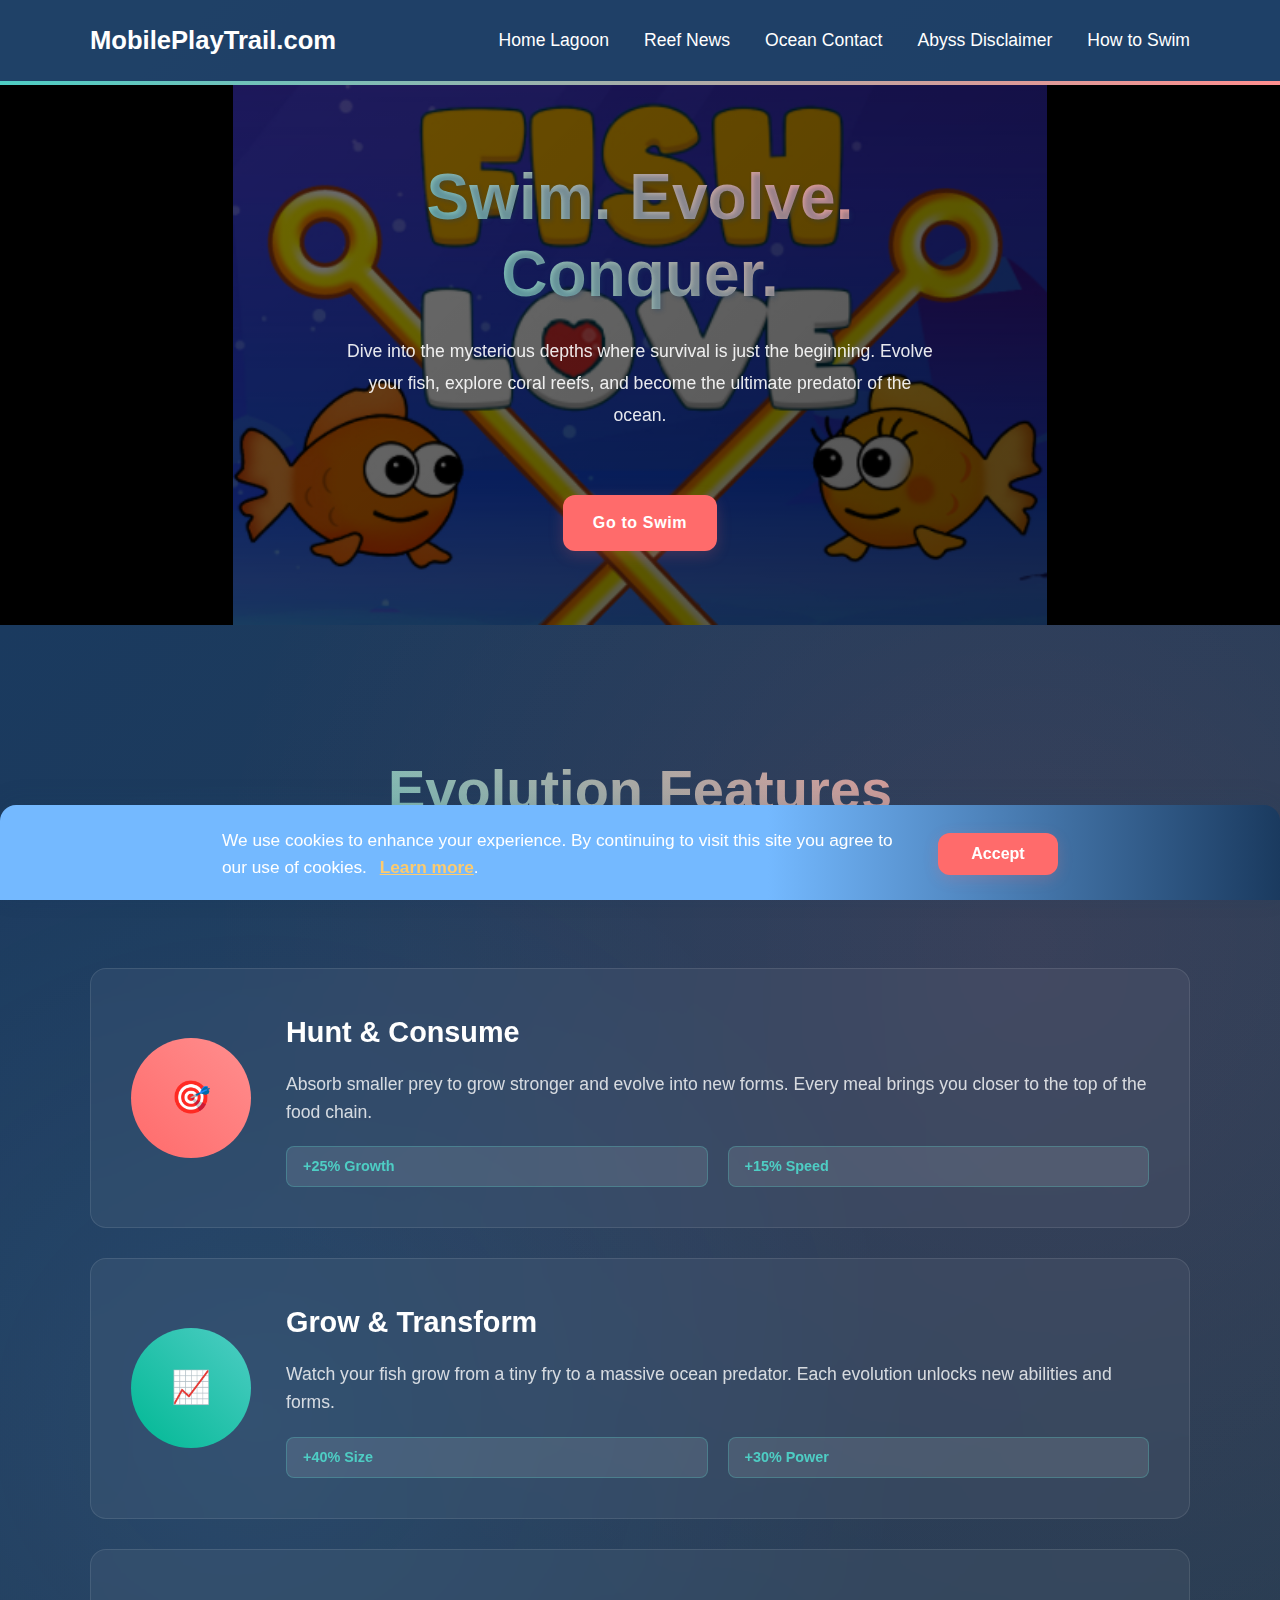
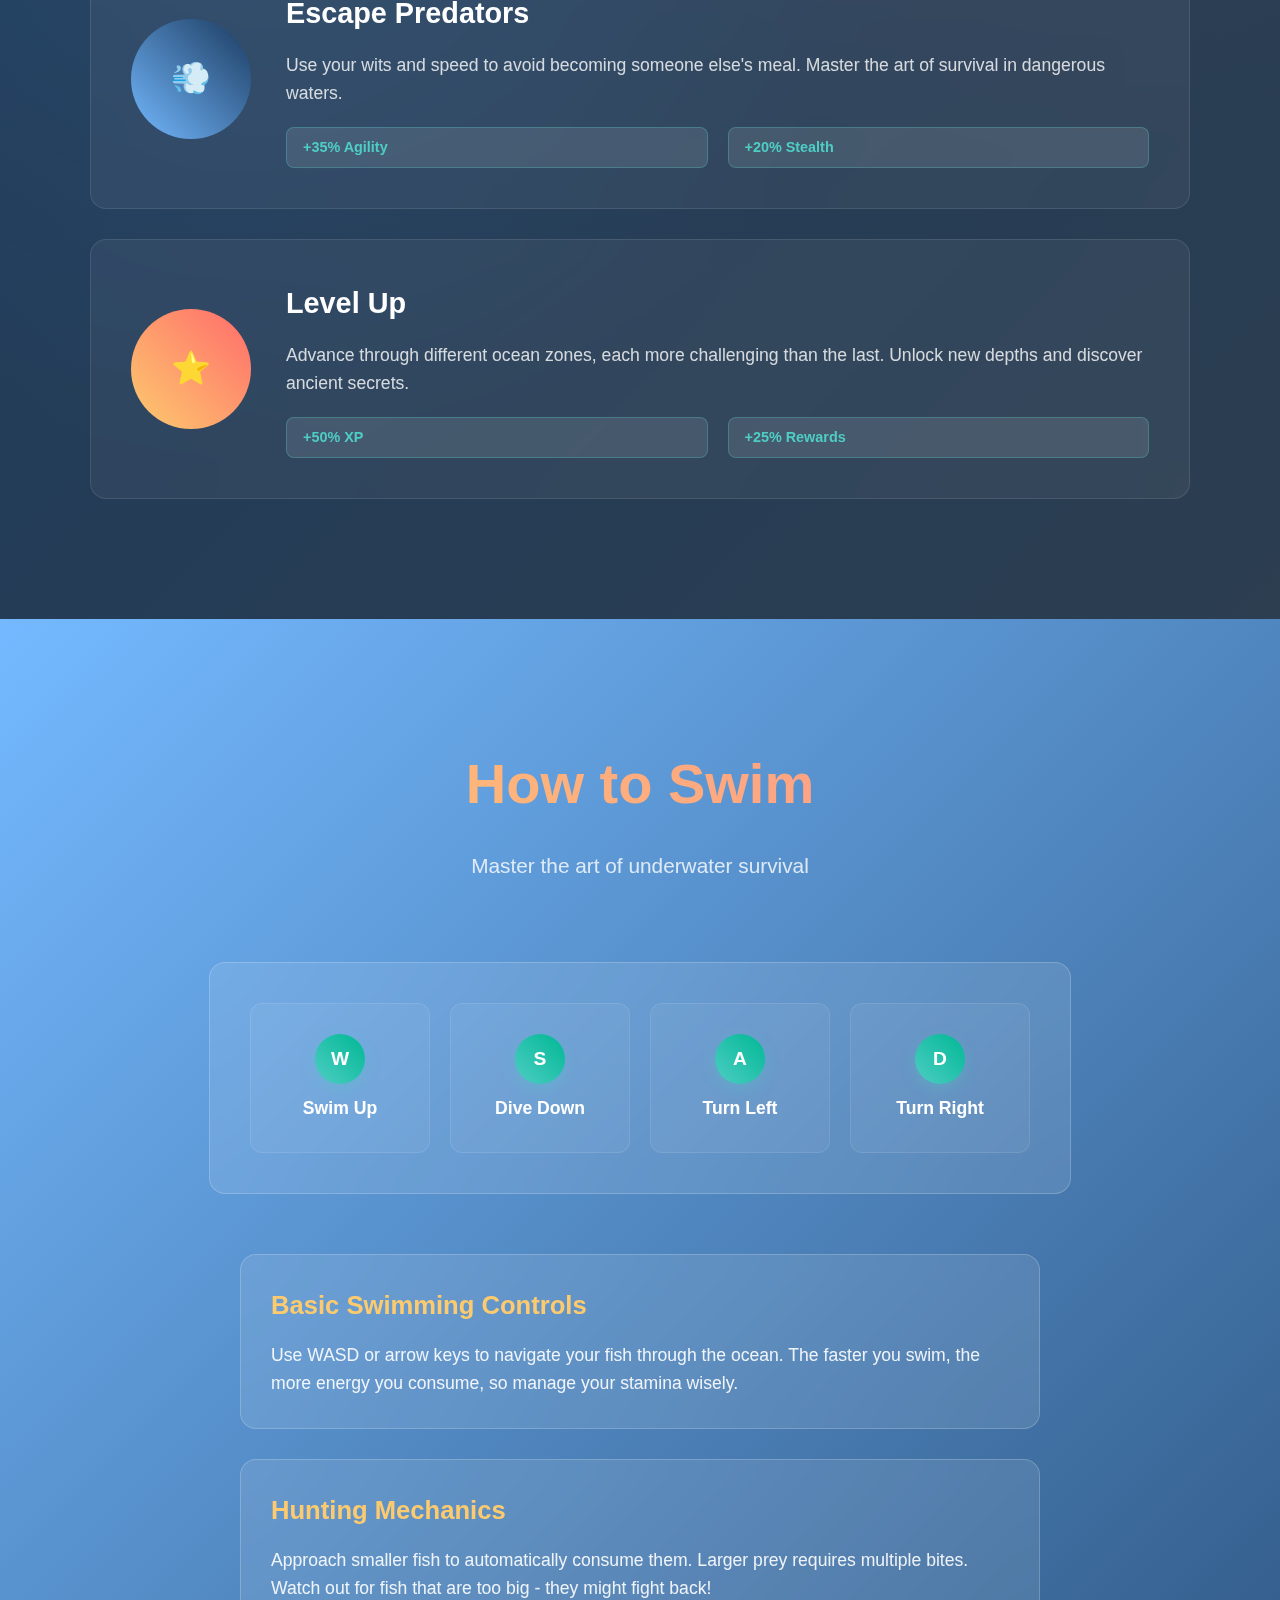
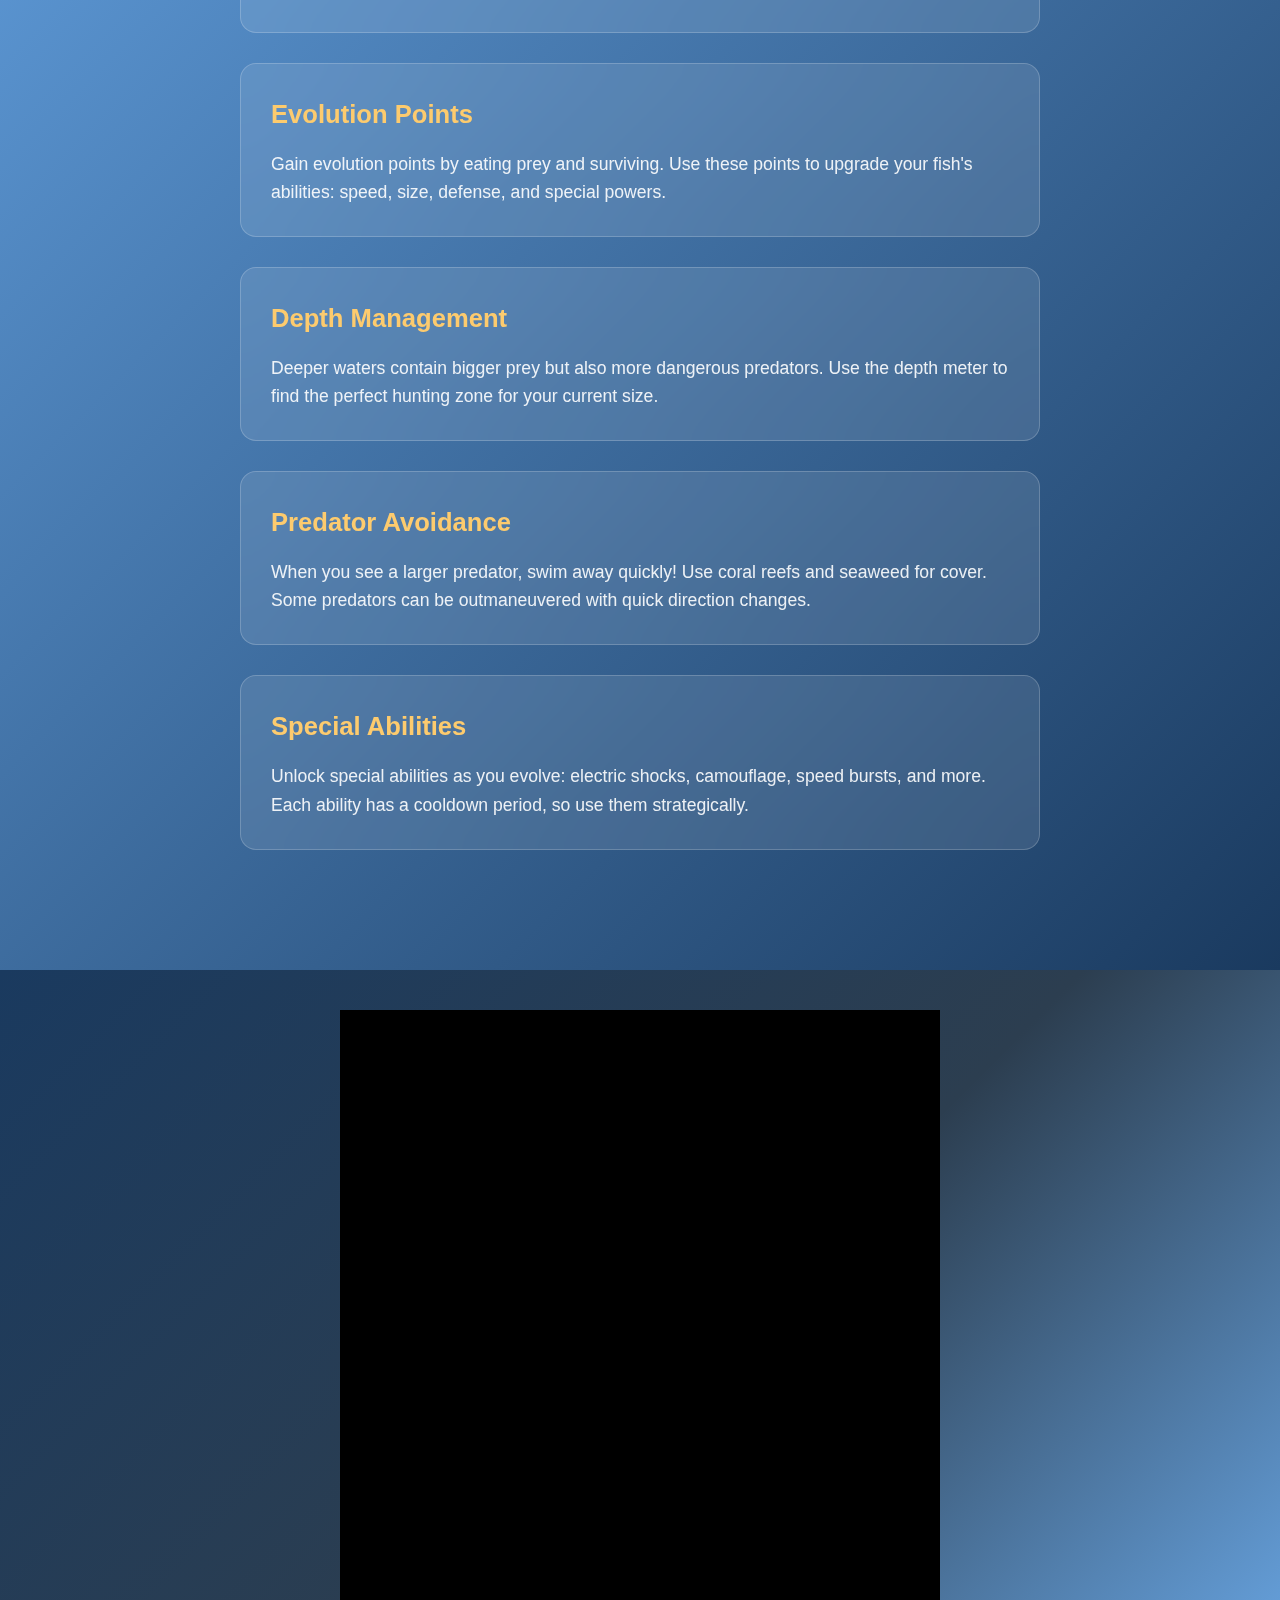
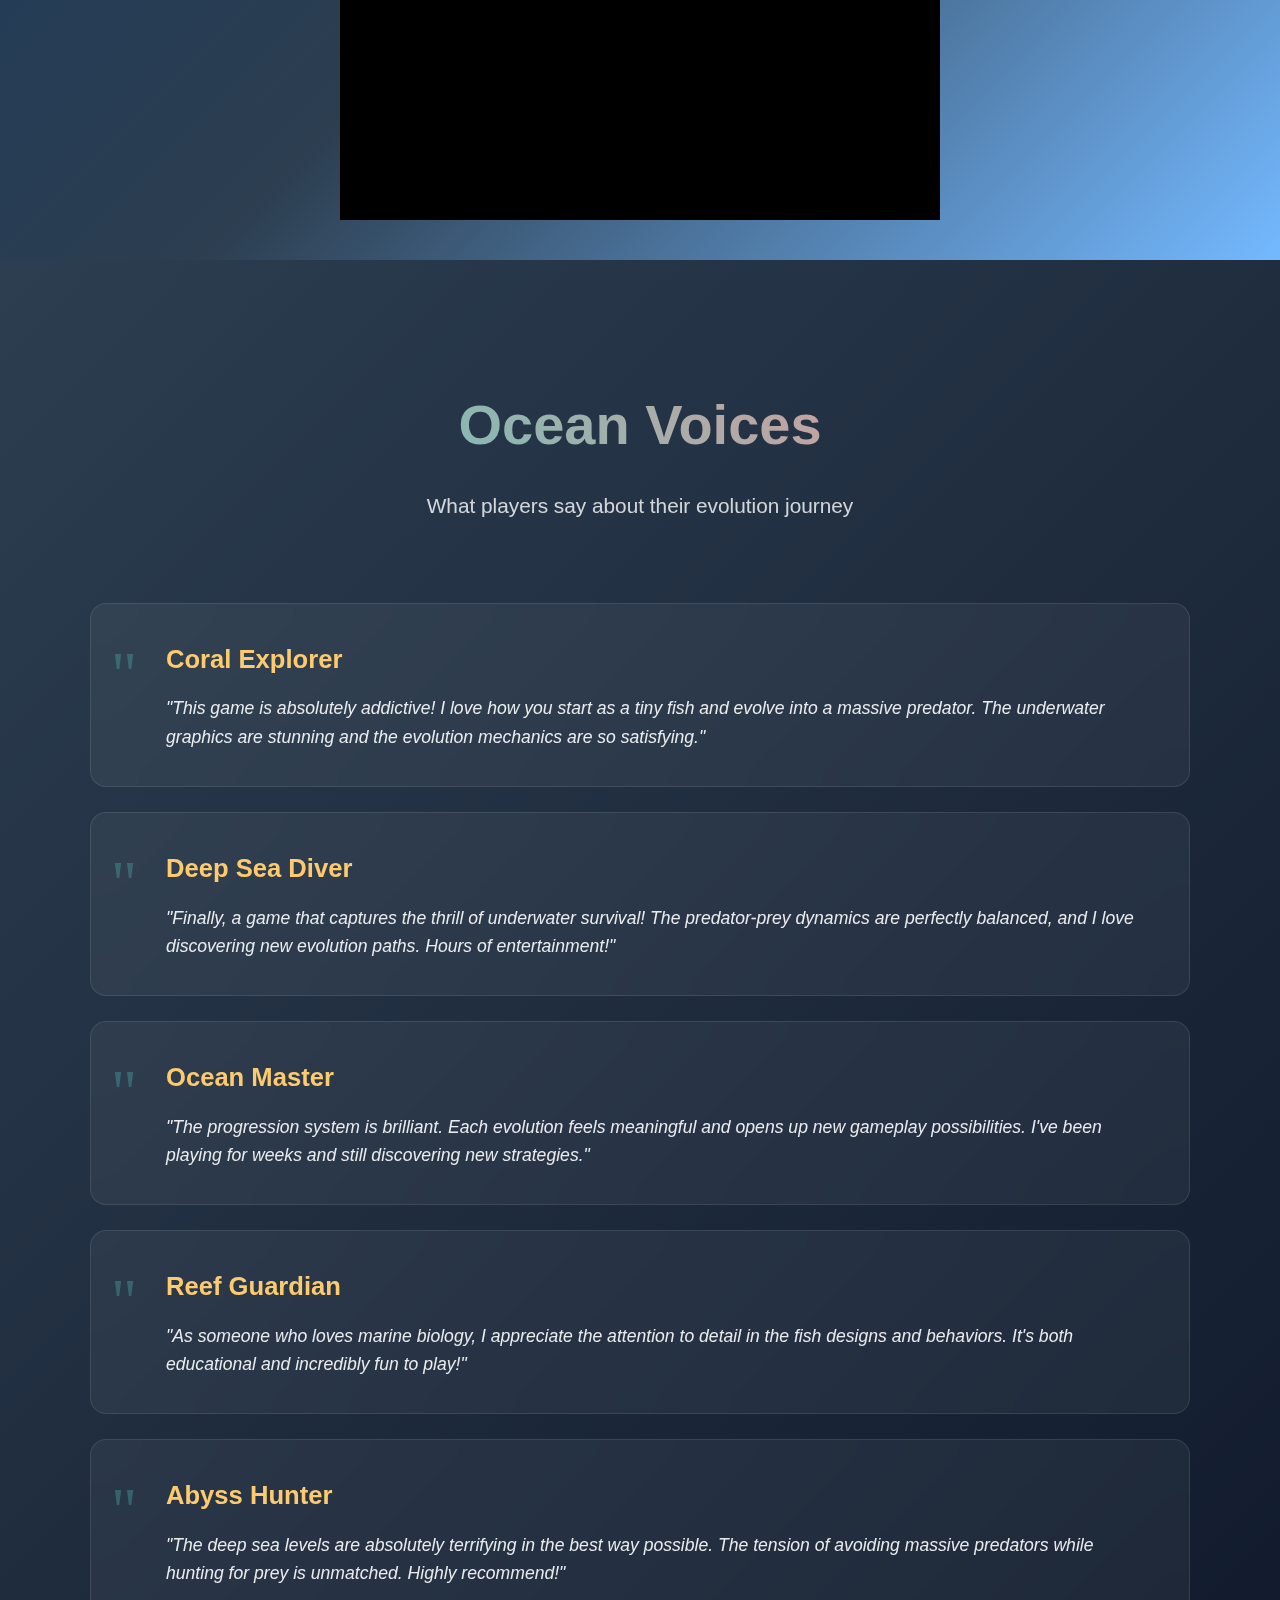
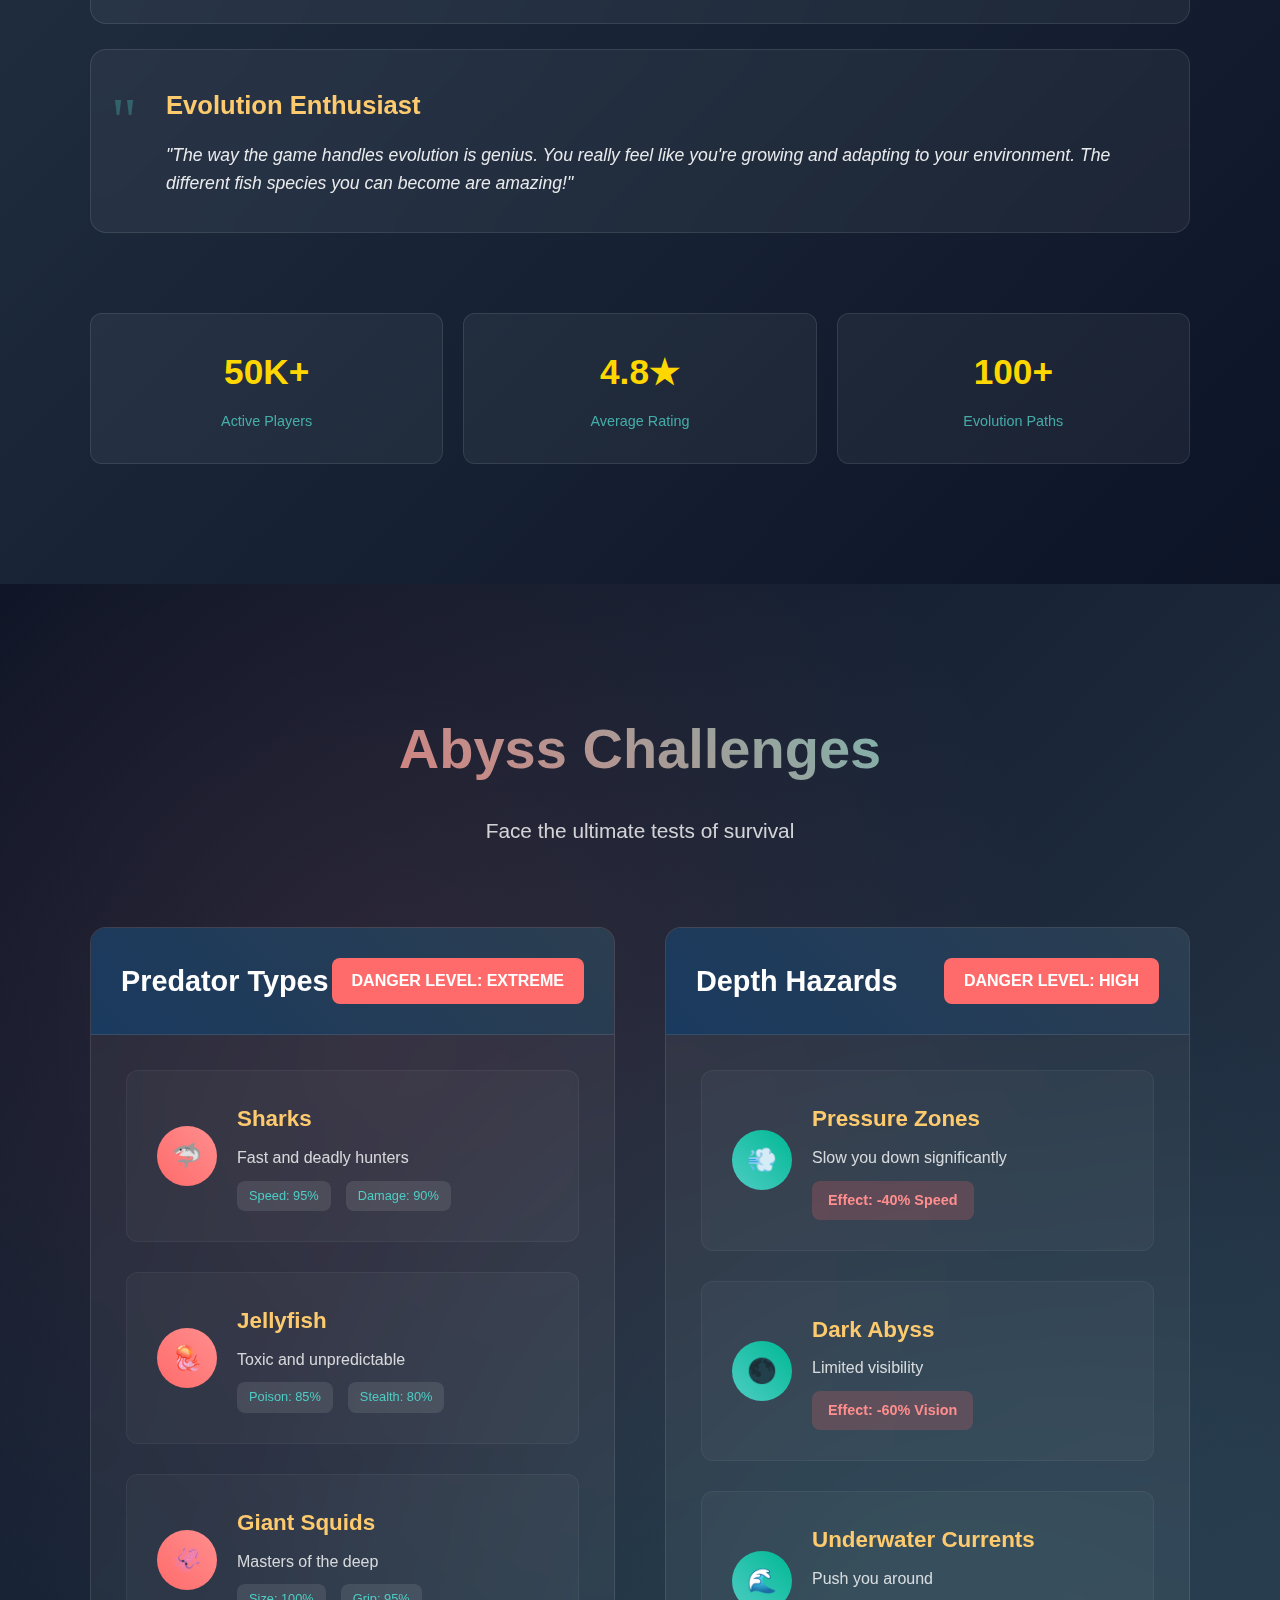
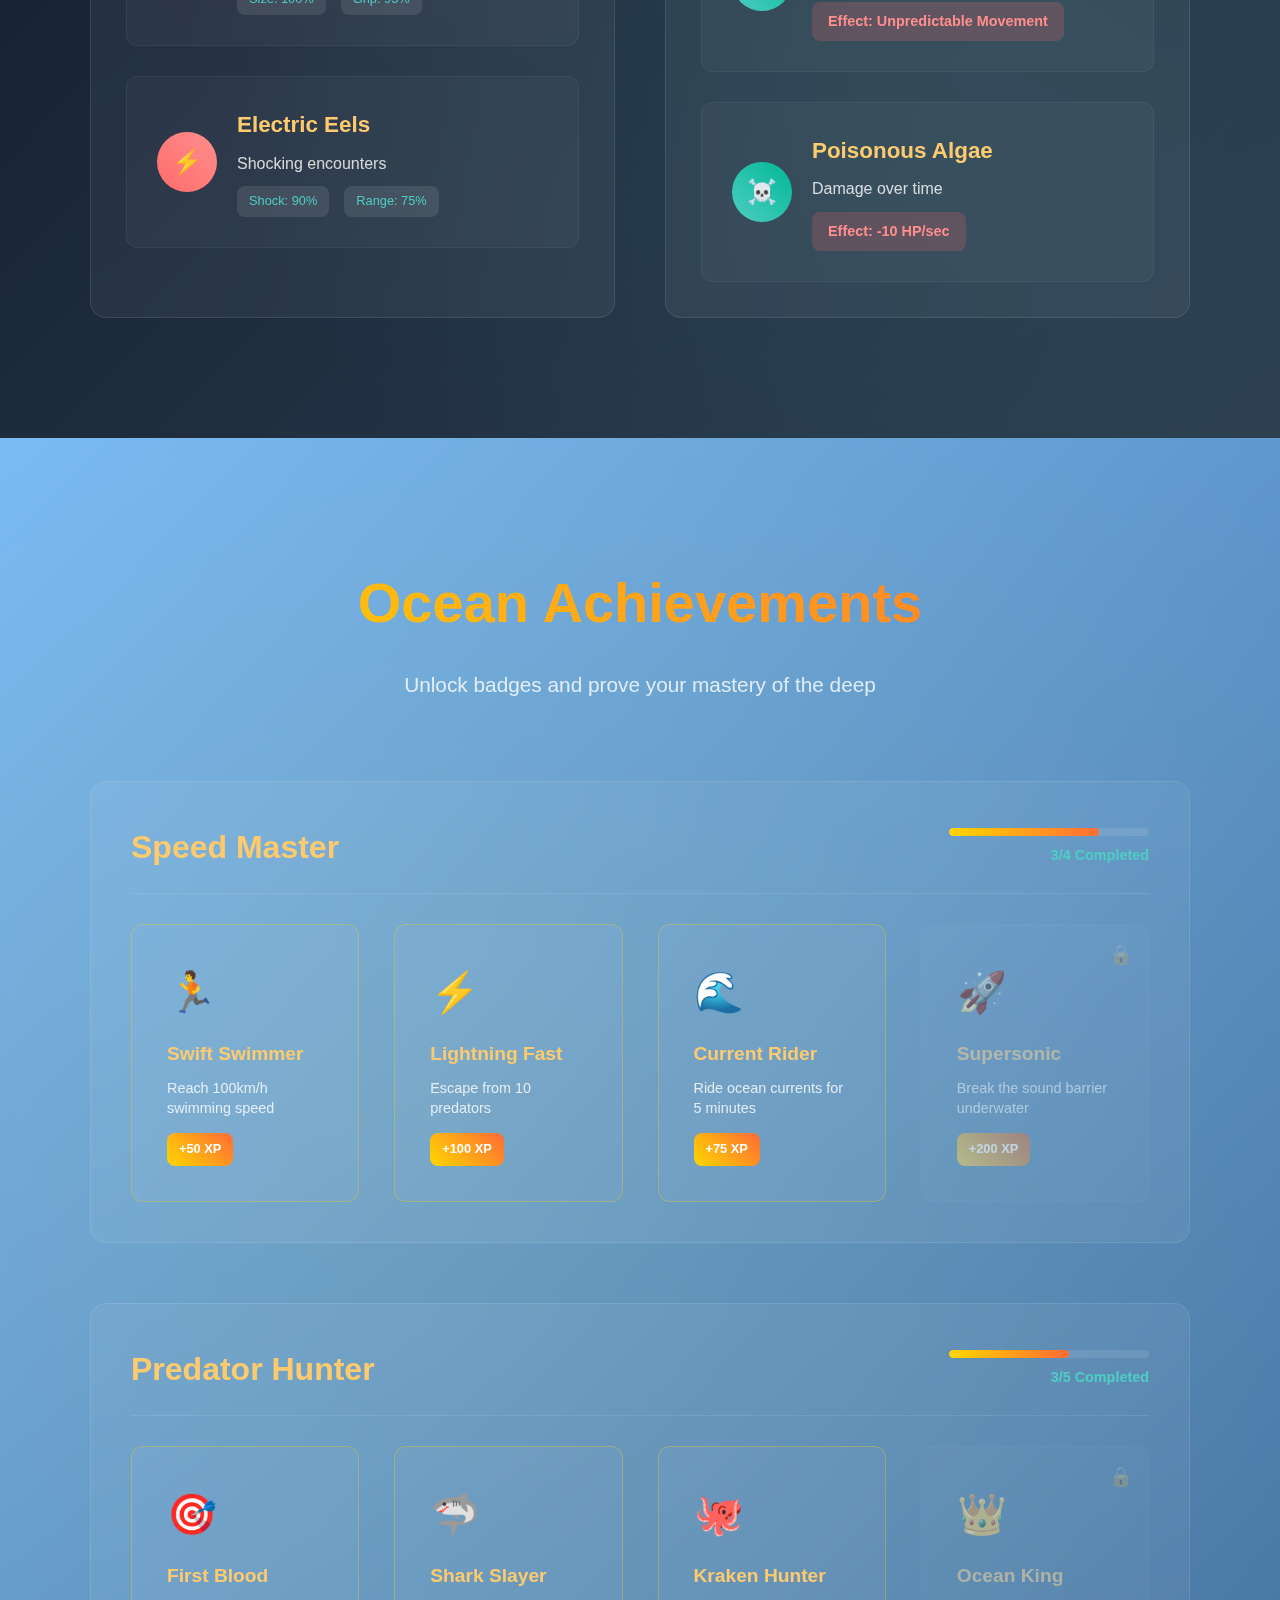
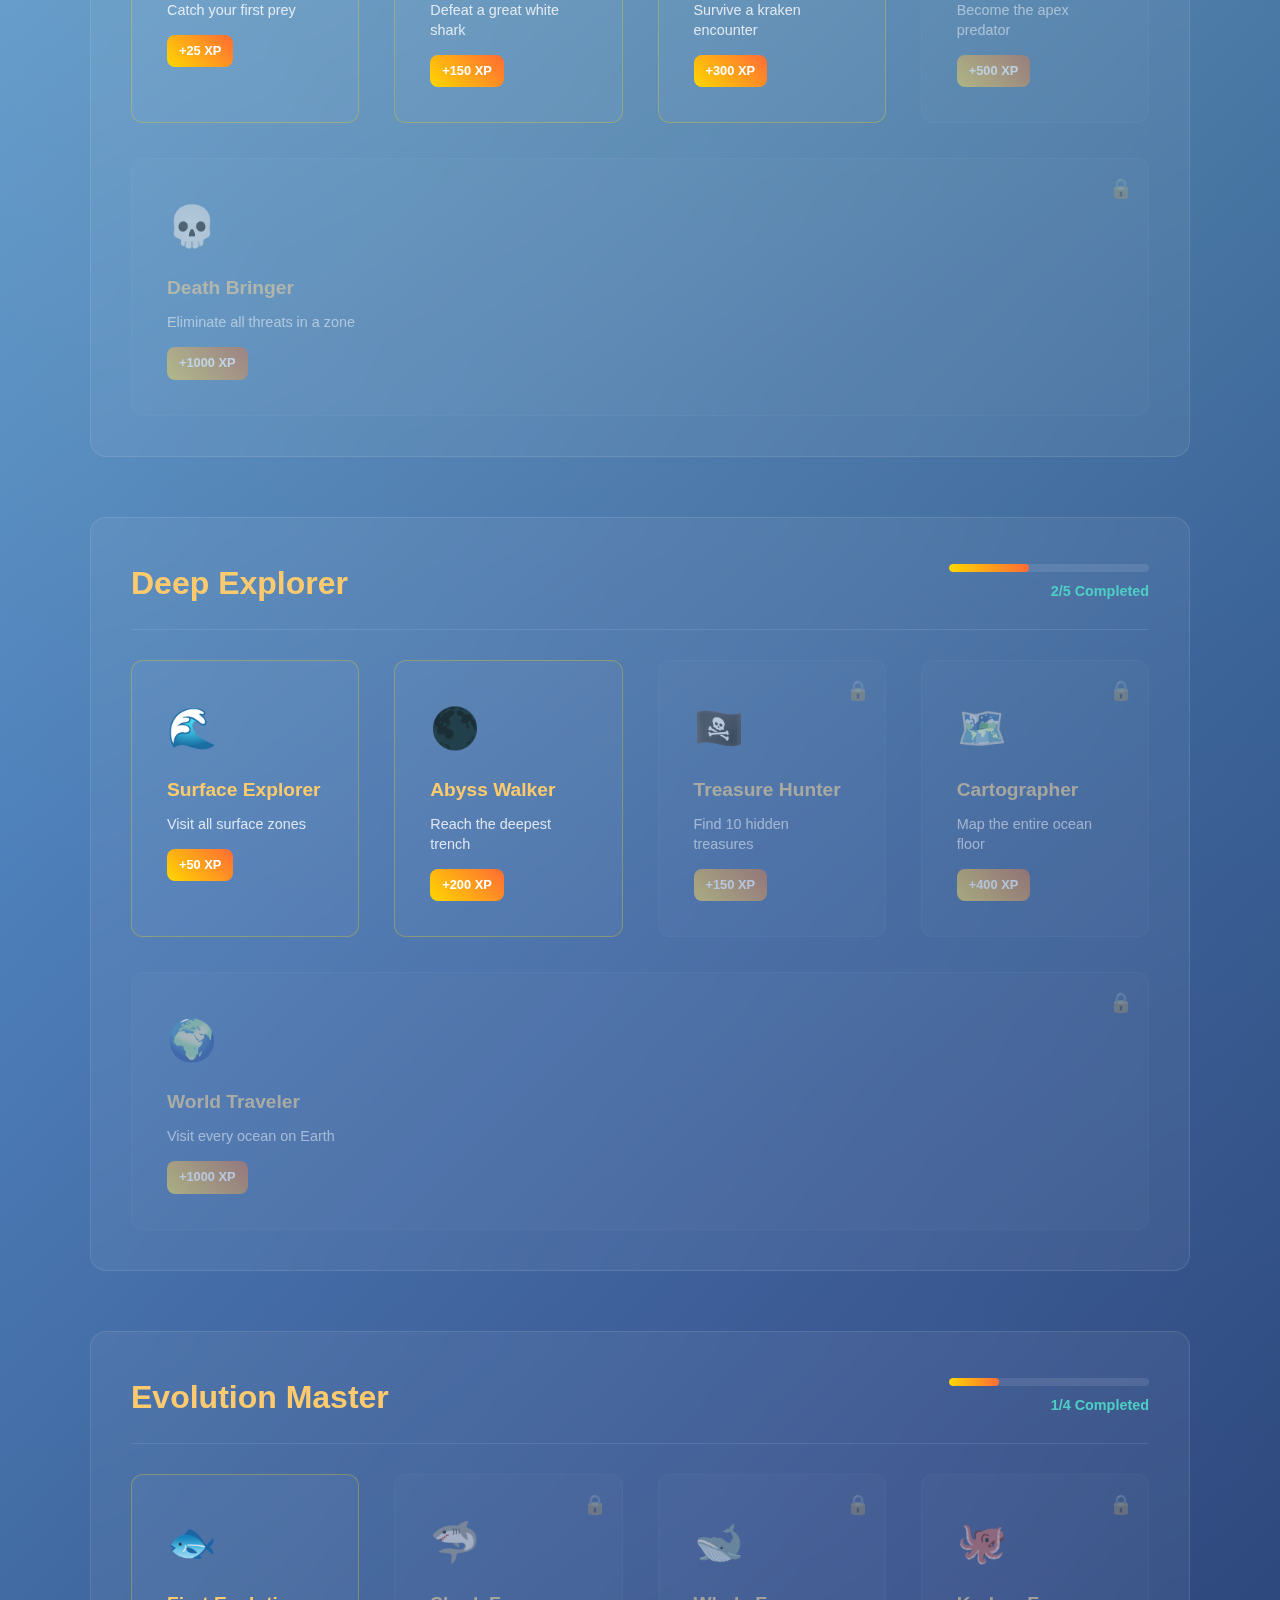
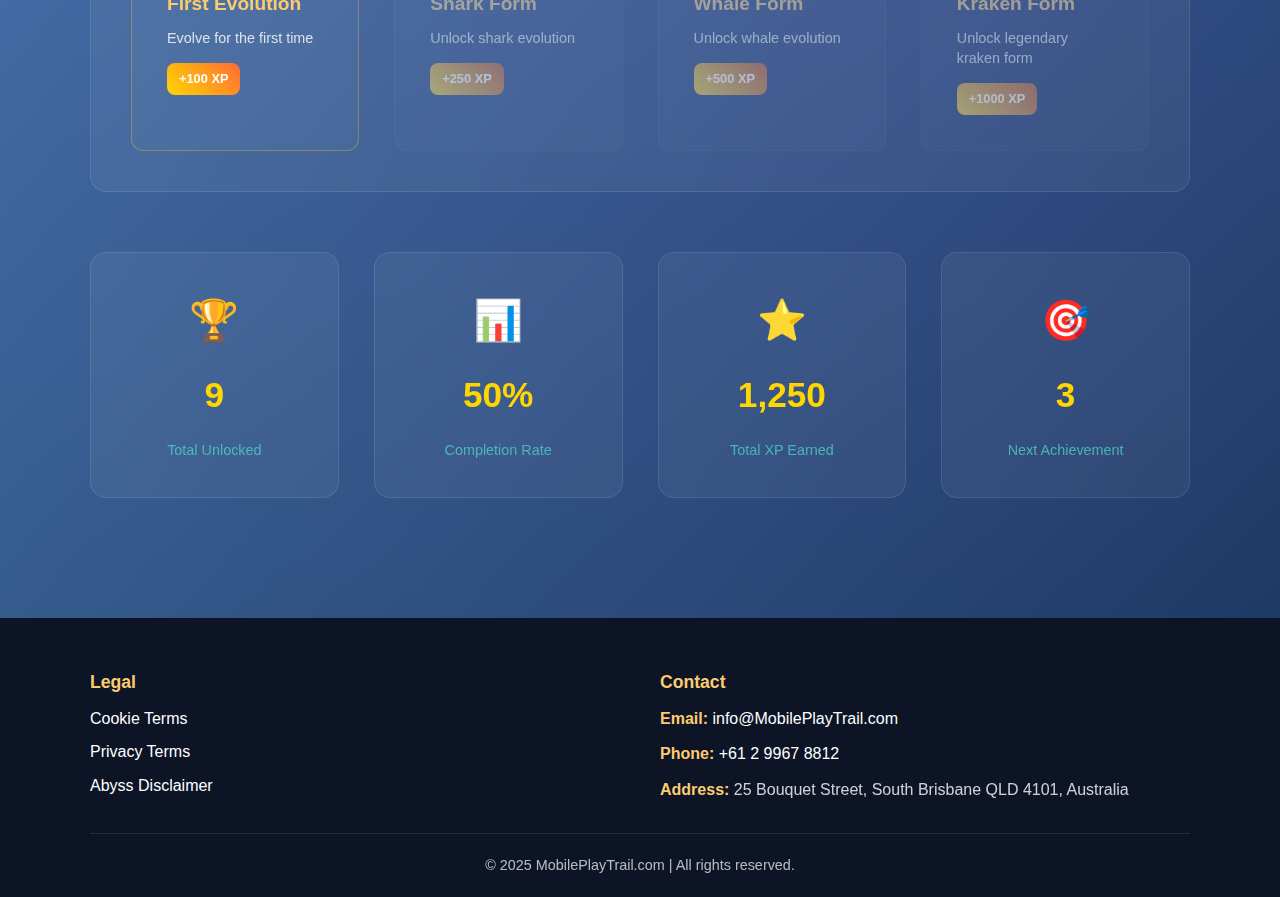
<file: index.html>
<!DOCTYPE html>
<html lang="en">
  <head>
    <meta charset="UTF-8" />
    <meta name="viewport" content="width=device-width, initial-scale=1.0" />
    <link rel="icon" type="image/png" href="img/favicon.ico" />
    <meta
      name="description"
      content="Dive into the world of MobilePlayTrail.com – play, evolve, and conquer the ocean!"
    />
    <title>MobilePlayTrail.com - Swim. Evolve. Conquer.</title>
    <link rel="stylesheet" href="css/ocean-styles.css" />
  </head>
  <body>
    <div id="ocean-header-placeholder"></div>

    <main class="ocean-depths">
      <!-- Hero Section -->
      <section class="coral-hero">
        <img class="hero-bg-img" src="img/hero-bg.jpg" alt="Hero background" />
        <div class="abyss-container hero-center">
          <div class="swimming-content">
            <h1 class="ocean-title">Swim. Evolve. Conquer.</h1>
            <p class="deep-description">
              Dive into the mysterious depths where survival is just the
              beginning. Evolve your fish, explore coral reefs, and become the
              ultimate predator of the ocean.
            </p>
            <a
              href="#game-demo-section"
              class="coral-button primary-swim hero-swim-btn"
              >Go to Swim</a
            >
          </div>
        </div>
      </section>

      <!-- Evolution Features - New Design -->
      <section class="evolution-showcase">
        <div class="abyss-container">
          <div class="evolution-header">
            <h2 class="evolution-title">Evolution Features</h2>
            <p class="evolution-subtitle">
              Discover the path to becoming the ultimate ocean predator
            </p>
          </div>
          <div class="evolution-cards">
            <div class="evolution-card hunt-card">
              <div class="card-visual">
                <div class="hunt-animation"></div>
              </div>
              <div class="card-content">
                <h3>Hunt & Consume</h3>
                <p>
                  Absorb smaller prey to grow stronger and evolve into new
                  forms. Every meal brings you closer to the top of the food
                  chain.
                </p>
                <div class="feature-stats">
                  <span class="stat">+25% Growth</span>
                  <span class="stat">+15% Speed</span>
                </div>
              </div>
            </div>

            <div class="evolution-card grow-card">
              <div class="card-visual">
                <div class="grow-animation"></div>
              </div>
              <div class="card-content">
                <h3>Grow & Transform</h3>
                <p>
                  Watch your fish grow from a tiny fry to a massive ocean
                  predator. Each evolution unlocks new abilities and forms.
                </p>
                <div class="feature-stats">
                  <span class="stat">+40% Size</span>
                  <span class="stat">+30% Power</span>
                </div>
              </div>
            </div>

            <div class="evolution-card escape-card">
              <div class="card-visual">
                <div class="escape-animation"></div>
              </div>
              <div class="card-content">
                <h3>Escape Predators</h3>
                <p>
                  Use your wits and speed to avoid becoming someone else's meal.
                  Master the art of survival in dangerous waters.
                </p>
                <div class="feature-stats">
                  <span class="stat">+35% Agility</span>
                  <span class="stat">+20% Stealth</span>
                </div>
              </div>
            </div>

            <div class="evolution-card level-card">
              <div class="card-visual">
                <div class="level-animation"></div>
              </div>
              <div class="card-content">
                <h3>Level Up</h3>
                <p>
                  Advance through different ocean zones, each more challenging
                  than the last. Unlock new depths and discover ancient secrets.
                </p>
                <div class="feature-stats">
                  <span class="stat">+50% XP</span>
                  <span class="stat">+25% Rewards</span>
                </div>
              </div>
            </div>
          </div>
        </div>
      </section>

      <!-- How to Swim - New Design -->
      <section class="swimming-academy" id="how-to-swim">
        <div class="abyss-container">
          <div class="academy-header">
            <h2 class="academy-title">How to Swim</h2>
            <p class="academy-subtitle">
              Master the art of underwater survival
            </p>
          </div>
          <div class="academy-content">
            <div class="academy-visual">
              <div class="control-scheme">
                <div class="control-item">
                  <div class="control-icon">W</div>
                  <span>Swim Up</span>
                </div>
                <div class="control-item">
                  <div class="control-icon">S</div>
                  <span>Dive Down</span>
                </div>
                <div class="control-item">
                  <div class="control-icon">A</div>
                  <span>Turn Left</span>
                </div>
                <div class="control-item">
                  <div class="control-icon">D</div>
                  <span>Turn Right</span>
                </div>
              </div>
            </div>
            <div class="academy-instructions" id="swimming-instructions">
              <!-- Content loaded from JSON -->
            </div>
          </div>
        </div>
      </section>

      <!-- Play Now - Game Demo -->
      <section class="game-demo-section" id="game-demo-section">
        <div class="abyss-container">
          <div class="iframe-wrapper">
            <iframe
              src="https://html5.gamemonetize.co/oryrpkv0lc9cp6issjcdu0dwqrldjbn4/"
              width="1080"
              height="1920"
              scrolling="none"
              frameborder="0"
              title="MobilePlayTrail.com Demo"
              allowfullscreen
            >
            </iframe>
          </div>
        </div>
      </section>

      <!-- Ocean Voices - New Design -->
      <section class="ocean-testimonials">
        <div class="abyss-container">
          <div class="testimonials-header">
            <h2 class="testimonials-title">Ocean Voices</h2>
            <p class="testimonials-subtitle">
              What players say about their evolution journey
            </p>
          </div>
          <div class="testimonials-showcase" id="player-testimonials">
            <!-- Content loaded from JSON -->
          </div>
          <div class="testimonials-stats">
            <div class="stat-item">
              <div class="stat-number">50K+</div>
              <div class="stat-label">Active Players</div>
            </div>
            <div class="stat-item">
              <div class="stat-number">4.8★</div>
              <div class="stat-label">Average Rating</div>
            </div>
            <div class="stat-item">
              <div class="stat-number">100+</div>
              <div class="stat-label">Evolution Paths</div>
            </div>
          </div>
        </div>
      </section>

      <!-- Abyss Challenges - New Design -->
      <section class="abyss-arena">
        <div class="abyss-container">
          <div class="arena-header">
            <h2 class="arena-title">Abyss Challenges</h2>
            <p class="arena-subtitle">Face the ultimate tests of survival</p>
          </div>
          <div class="arena-content">
            <div class="challenge-panel predators-panel">
              <div class="panel-header">
                <h3>Predator Types</h3>
                <div class="danger-level">DANGER LEVEL: EXTREME</div>
              </div>
              <div class="predator-showcase">
                <div class="predator-item shark-predator">
                  <div class="predator-icon">🦈</div>
                  <div class="predator-info">
                    <h4>Sharks</h4>
                    <p>Fast and deadly hunters</p>
                    <div class="predator-stats">
                      <span>Speed: 95%</span>
                      <span>Damage: 90%</span>
                    </div>
                  </div>
                </div>
                <div class="predator-item jellyfish-predator">
                  <div class="predator-icon">🪼</div>
                  <div class="predator-info">
                    <h4>Jellyfish</h4>
                    <p>Toxic and unpredictable</p>
                    <div class="predator-stats">
                      <span>Poison: 85%</span>
                      <span>Stealth: 80%</span>
                    </div>
                  </div>
                </div>
                <div class="predator-item squid-predator">
                  <div class="predator-icon">🦑</div>
                  <div class="predator-info">
                    <h4>Giant Squids</h4>
                    <p>Masters of the deep</p>
                    <div class="predator-stats">
                      <span>Size: 100%</span>
                      <span>Grip: 95%</span>
                    </div>
                  </div>
                </div>
                <div class="predator-item eel-predator">
                  <div class="predator-icon">⚡</div>
                  <div class="predator-info">
                    <h4>Electric Eels</h4>
                    <p>Shocking encounters</p>
                    <div class="predator-stats">
                      <span>Shock: 90%</span>
                      <span>Range: 75%</span>
                    </div>
                  </div>
                </div>
              </div>
            </div>

            <div class="challenge-panel hazards-panel">
              <div class="panel-header">
                <h3>Depth Hazards</h3>
                <div class="danger-level">DANGER LEVEL: HIGH</div>
              </div>
              <div class="hazard-showcase">
                <div class="hazard-item pressure-hazard">
                  <div class="hazard-icon">💨</div>
                  <div class="hazard-info">
                    <h4>Pressure Zones</h4>
                    <p>Slow you down significantly</p>
                    <div class="hazard-effect">Effect: -40% Speed</div>
                  </div>
                </div>
                <div class="hazard-item darkness-hazard">
                  <div class="hazard-icon">🌑</div>
                  <div class="hazard-info">
                    <h4>Dark Abyss</h4>
                    <p>Limited visibility</p>
                    <div class="hazard-effect">Effect: -60% Vision</div>
                  </div>
                </div>
                <div class="hazard-item current-hazard">
                  <div class="hazard-icon">🌊</div>
                  <div class="hazard-info">
                    <h4>Underwater Currents</h4>
                    <p>Push you around</p>
                    <div class="hazard-effect">
                      Effect: Unpredictable Movement
                    </div>
                  </div>
                </div>
                <div class="hazard-item poison-hazard">
                  <div class="hazard-icon">☠️</div>
                  <div class="hazard-info">
                    <h4>Poisonous Algae</h4>
                    <p>Damage over time</p>
                    <div class="hazard-effect">Effect: -10 HP/sec</div>
                  </div>
                </div>
              </div>
            </div>
          </div>
        </div>
      </section>

      <!-- Ocean Achievements - New Design -->
      <section class="ocean-achievements">
        <div class="abyss-container">
          <div class="achievements-header">
            <h2 class="achievements-title">Ocean Achievements</h2>
            <p class="achievements-subtitle">
              Unlock badges and prove your mastery of the deep
            </p>
          </div>
          <div class="achievements-showcase">
            <div class="achievement-category speed-achievements">
              <div class="category-header">
                <h3>Speed Master</h3>
                <div class="category-progress">
                  <div class="progress-bar">
                    <div class="progress-fill" style="width: 75%"></div>
                  </div>
                  <span class="progress-text">3/4 Completed</span>
                </div>
              </div>
              <div class="achievement-grid">
                <div class="achievement-badge unlocked">
                  <div class="badge-icon">🏃</div>
                  <div class="badge-content">
                    <h4>Swift Swimmer</h4>
                    <p>Reach 100km/h swimming speed</p>
                    <div class="badge-reward">+50 XP</div>
                  </div>
                  <div class="badge-glow"></div>
                </div>
                <div class="achievement-badge unlocked">
                  <div class="badge-icon">⚡</div>
                  <div class="badge-content">
                    <h4>Lightning Fast</h4>
                    <p>Escape from 10 predators</p>
                    <div class="badge-reward">+100 XP</div>
                  </div>
                  <div class="badge-glow"></div>
                </div>
                <div class="achievement-badge unlocked">
                  <div class="badge-icon">🌊</div>
                  <div class="badge-content">
                    <h4>Current Rider</h4>
                    <p>Ride ocean currents for 5 minutes</p>
                    <div class="badge-reward">+75 XP</div>
                  </div>
                  <div class="badge-glow"></div>
                </div>
                <div class="achievement-badge locked">
                  <div class="badge-icon">🚀</div>
                  <div class="badge-content">
                    <h4>Supersonic</h4>
                    <p>Break the sound barrier underwater</p>
                    <div class="badge-reward">+200 XP</div>
                  </div>
                  <div class="badge-lock">🔒</div>
                </div>
              </div>
            </div>

            <div class="achievement-category hunter-achievements">
              <div class="category-header">
                <h3>Predator Hunter</h3>
                <div class="category-progress">
                  <div class="progress-bar">
                    <div class="progress-fill" style="width: 60%"></div>
                  </div>
                  <span class="progress-text">3/5 Completed</span>
                </div>
              </div>
              <div class="achievement-grid">
                <div class="achievement-badge unlocked">
                  <div class="badge-icon">🎯</div>
                  <div class="badge-content">
                    <h4>First Blood</h4>
                    <p>Catch your first prey</p>
                    <div class="badge-reward">+25 XP</div>
                  </div>
                  <div class="badge-glow"></div>
                </div>
                <div class="achievement-badge unlocked">
                  <div class="badge-icon">🦈</div>
                  <div class="badge-content">
                    <h4>Shark Slayer</h4>
                    <p>Defeat a great white shark</p>
                    <div class="badge-reward">+150 XP</div>
                  </div>
                  <div class="badge-glow"></div>
                </div>
                <div class="achievement-badge unlocked">
                  <div class="badge-icon">🐙</div>
                  <div class="badge-content">
                    <h4>Kraken Hunter</h4>
                    <p>Survive a kraken encounter</p>
                    <div class="badge-reward">+300 XP</div>
                  </div>
                  <div class="badge-glow"></div>
                </div>
                <div class="achievement-badge locked">
                  <div class="badge-icon">👑</div>
                  <div class="badge-content">
                    <h4>Ocean King</h4>
                    <p>Become the apex predator</p>
                    <div class="badge-reward">+500 XP</div>
                  </div>
                  <div class="badge-lock">🔒</div>
                </div>
                <div class="achievement-badge locked">
                  <div class="badge-icon">💀</div>
                  <div class="badge-content">
                    <h4>Death Bringer</h4>
                    <p>Eliminate all threats in a zone</p>
                    <div class="badge-reward">+1000 XP</div>
                  </div>
                  <div class="badge-lock">🔒</div>
                </div>
              </div>
            </div>

            <div class="achievement-category explorer-achievements">
              <div class="category-header">
                <h3>Deep Explorer</h3>
                <div class="category-progress">
                  <div class="progress-bar">
                    <div class="progress-fill" style="width: 40%"></div>
                  </div>
                  <span class="progress-text">2/5 Completed</span>
                </div>
              </div>
              <div class="achievement-grid">
                <div class="achievement-badge unlocked">
                  <div class="badge-icon">🌊</div>
                  <div class="badge-content">
                    <h4>Surface Explorer</h4>
                    <p>Visit all surface zones</p>
                    <div class="badge-reward">+50 XP</div>
                  </div>
                  <div class="badge-glow"></div>
                </div>
                <div class="achievement-badge unlocked">
                  <div class="badge-icon">🌑</div>
                  <div class="badge-content">
                    <h4>Abyss Walker</h4>
                    <p>Reach the deepest trench</p>
                    <div class="badge-reward">+200 XP</div>
                  </div>
                  <div class="badge-glow"></div>
                </div>
                <div class="achievement-badge locked">
                  <div class="badge-icon">🏴‍☠️</div>
                  <div class="badge-content">
                    <h4>Treasure Hunter</h4>
                    <p>Find 10 hidden treasures</p>
                    <div class="badge-reward">+150 XP</div>
                  </div>
                  <div class="badge-lock">🔒</div>
                </div>
                <div class="achievement-badge locked">
                  <div class="badge-icon">🗺️</div>
                  <div class="badge-content">
                    <h4>Cartographer</h4>
                    <p>Map the entire ocean floor</p>
                    <div class="badge-reward">+400 XP</div>
                  </div>
                  <div class="badge-lock">🔒</div>
                </div>
                <div class="achievement-badge locked">
                  <div class="badge-icon">🌍</div>
                  <div class="badge-content">
                    <h4>World Traveler</h4>
                    <p>Visit every ocean on Earth</p>
                    <div class="badge-reward">+1000 XP</div>
                  </div>
                  <div class="badge-lock">🔒</div>
                </div>
              </div>
            </div>

            <div class="achievement-category evolution-achievements">
              <div class="category-header">
                <h3>Evolution Master</h3>
                <div class="category-progress">
                  <div class="progress-bar">
                    <div class="progress-fill" style="width: 25%"></div>
                  </div>
                  <span class="progress-text">1/4 Completed</span>
                </div>
              </div>
              <div class="achievement-grid">
                <div class="achievement-badge unlocked">
                  <div class="badge-icon">🐟</div>
                  <div class="badge-content">
                    <h4>First Evolution</h4>
                    <p>Evolve for the first time</p>
                    <div class="badge-reward">+100 XP</div>
                  </div>
                  <div class="badge-glow"></div>
                </div>
                <div class="achievement-badge locked">
                  <div class="badge-icon">🦈</div>
                  <div class="badge-content">
                    <h4>Shark Form</h4>
                    <p>Unlock shark evolution</p>
                    <div class="badge-reward">+250 XP</div>
                  </div>
                  <div class="badge-lock">🔒</div>
                </div>
                <div class="achievement-badge locked">
                  <div class="badge-icon">🐋</div>
                  <div class="badge-content">
                    <h4>Whale Form</h4>
                    <p>Unlock whale evolution</p>
                    <div class="badge-reward">+500 XP</div>
                  </div>
                  <div class="badge-lock">🔒</div>
                </div>
                <div class="achievement-badge locked">
                  <div class="badge-icon">🐙</div>
                  <div class="badge-content">
                    <h4>Kraken Form</h4>
                    <p>Unlock legendary kraken form</p>
                    <div class="badge-reward">+1000 XP</div>
                  </div>
                  <div class="badge-lock">🔒</div>
                </div>
              </div>
            </div>
          </div>

          <div class="achievements-stats">
            <div class="stat-card total-achievements">
              <div class="stat-icon">🏆</div>
              <div class="stat-info">
                <div class="stat-number">9</div>
                <div class="stat-label">Total Unlocked</div>
              </div>
            </div>
            <div class="stat-card completion-rate">
              <div class="stat-icon">📊</div>
              <div class="stat-info">
                <div class="stat-number">50%</div>
                <div class="stat-label">Completion Rate</div>
              </div>
            </div>
            <div class="stat-card total-xp">
              <div class="stat-icon">⭐</div>
              <div class="stat-info">
                <div class="stat-number">1,250</div>
                <div class="stat-label">Total XP Earned</div>
              </div>
            </div>
            <div class="stat-card next-achievement">
              <div class="stat-icon">🎯</div>
              <div class="stat-info">
                <div class="stat-number">3</div>
                <div class="stat-label">Next Achievement</div>
              </div>
            </div>
          </div>
        </div>
      </section>
    </main>

    <div id="ocean-footer-placeholder"></div>

    <script src="js/ocean-scripts.js"></script>
  </body>
</html>
</file>
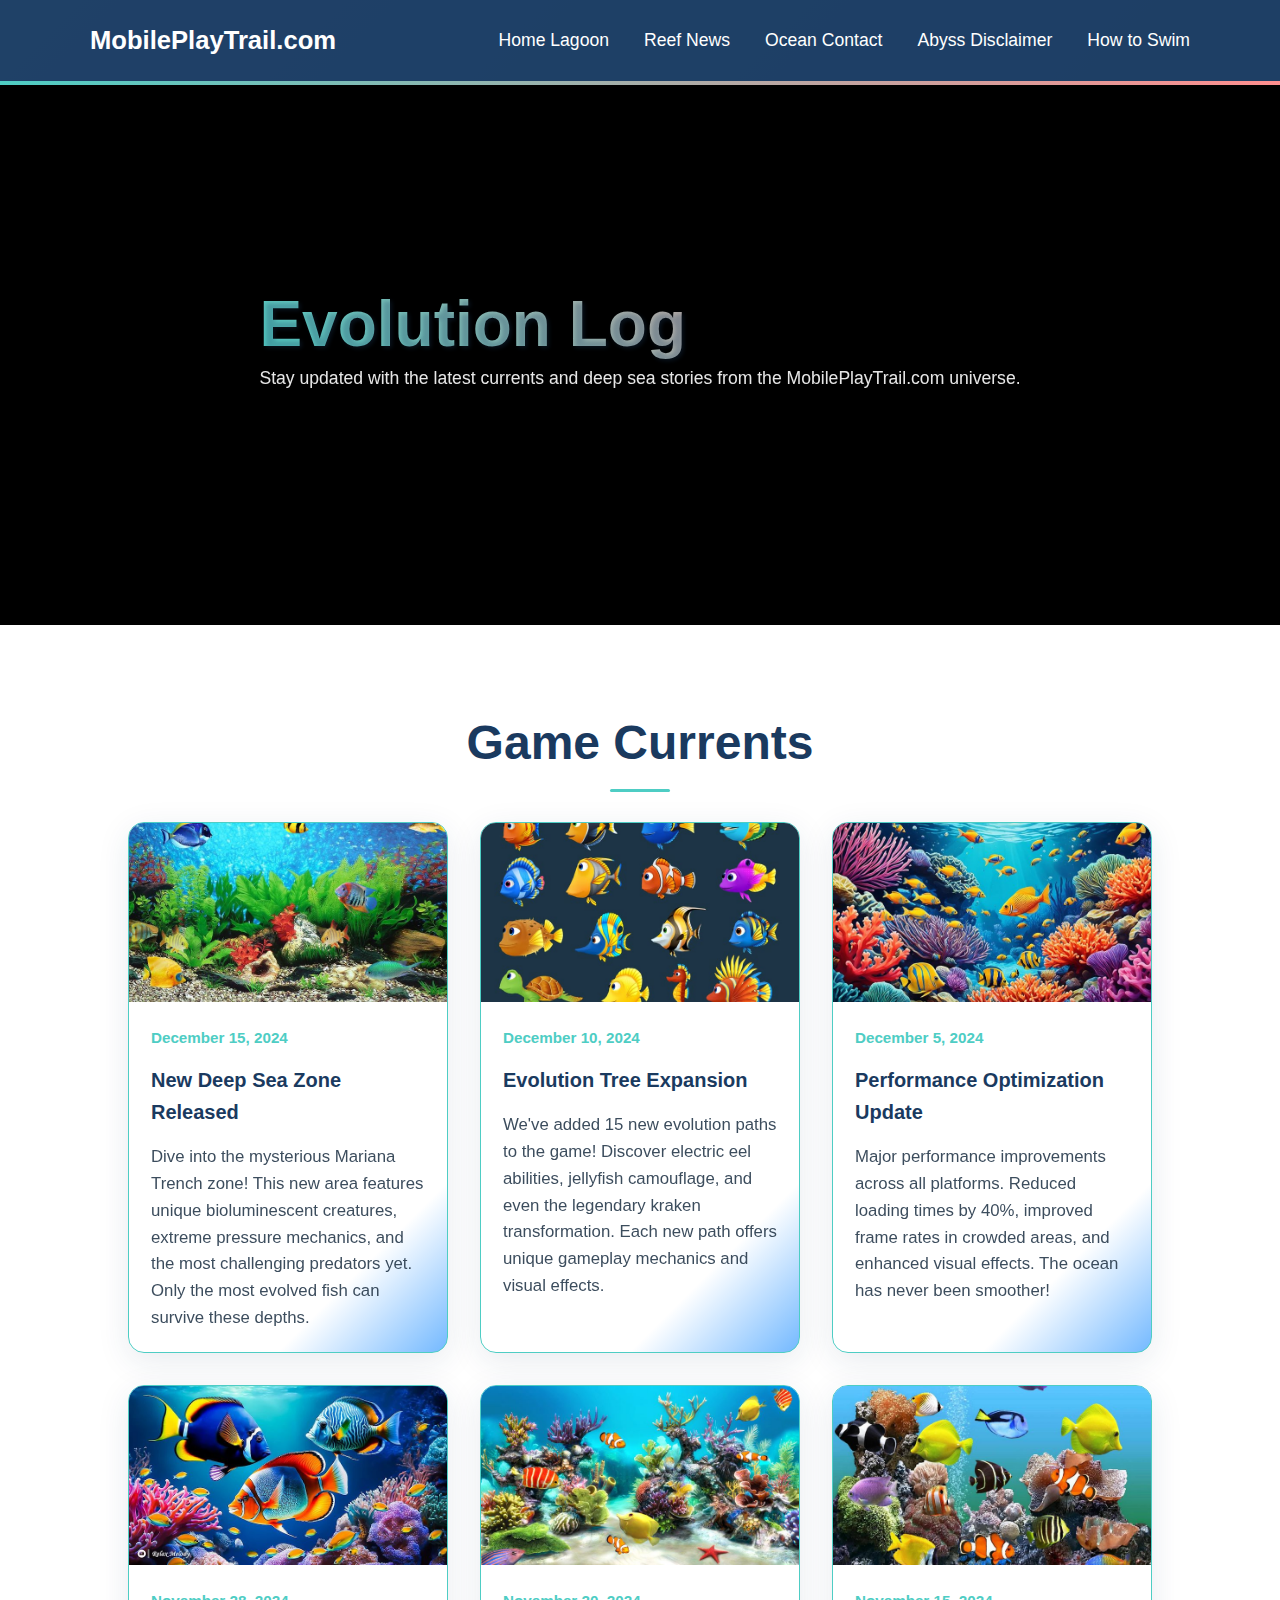
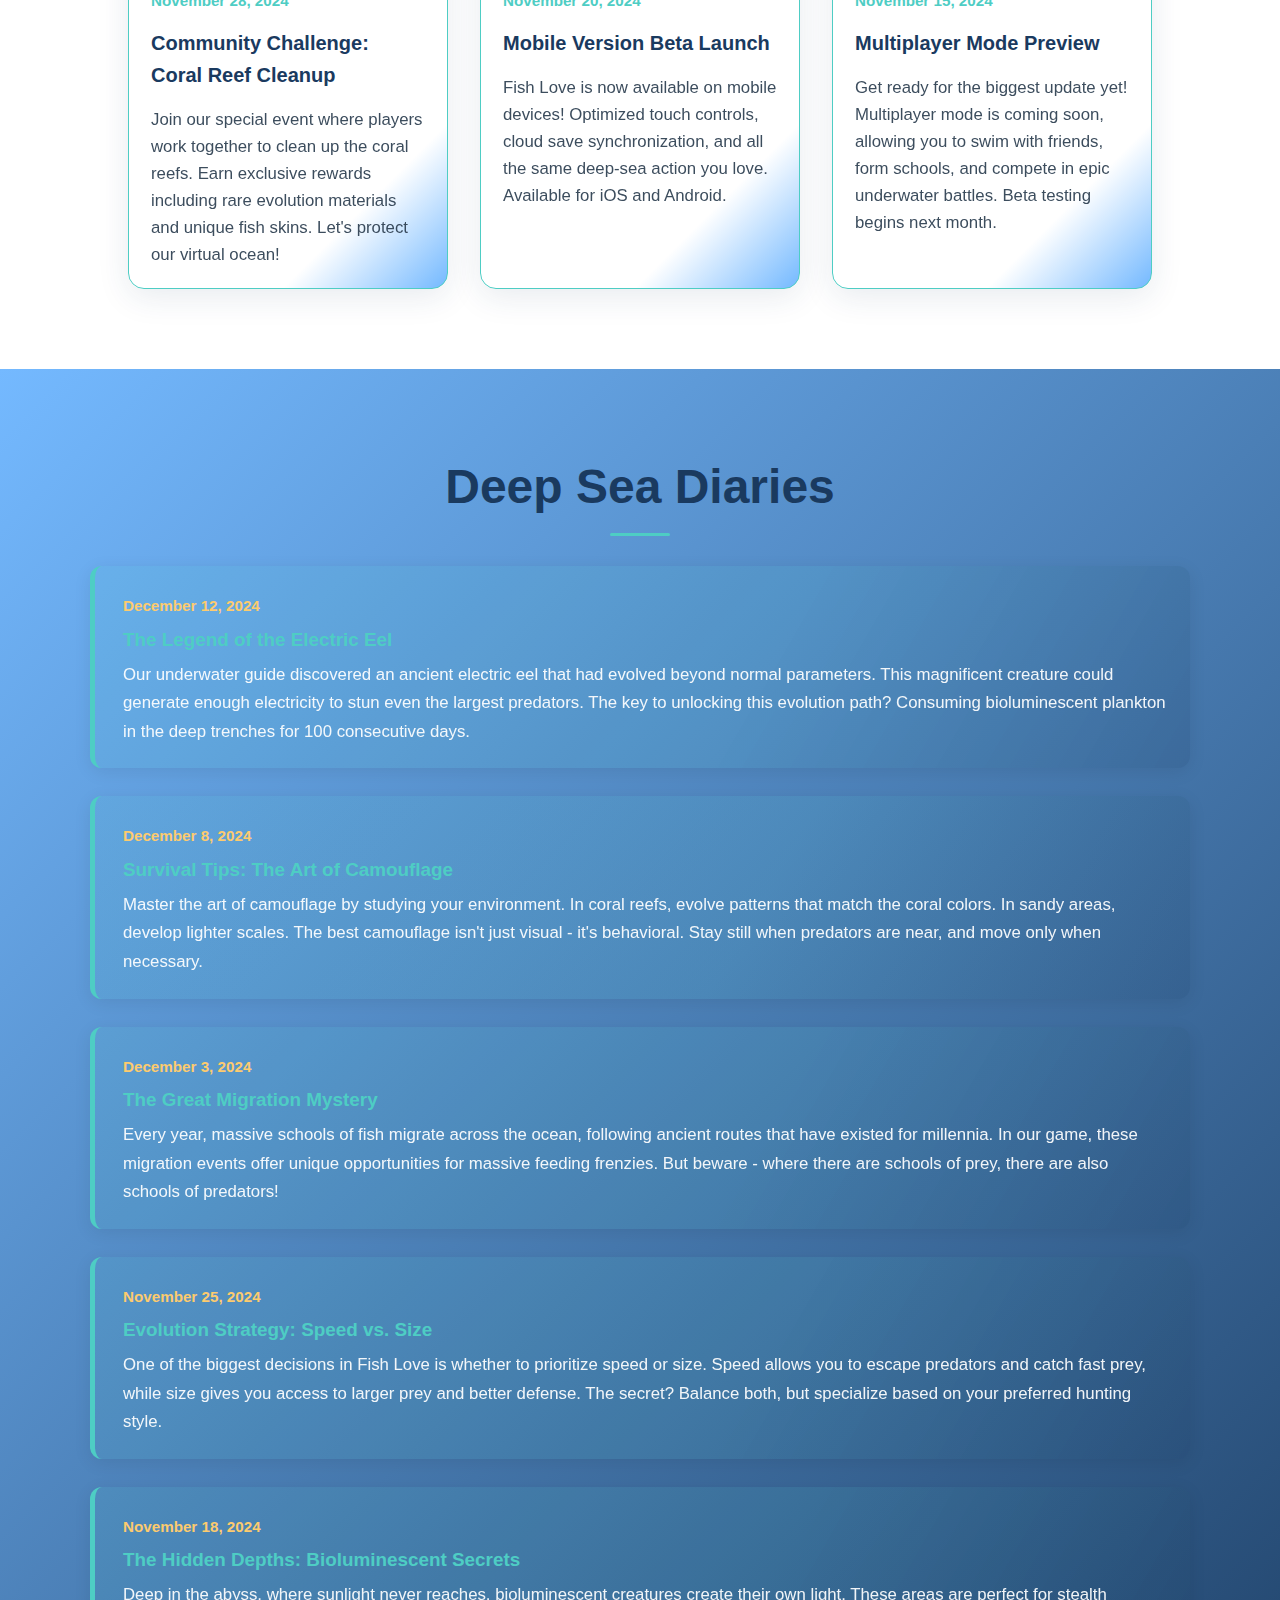
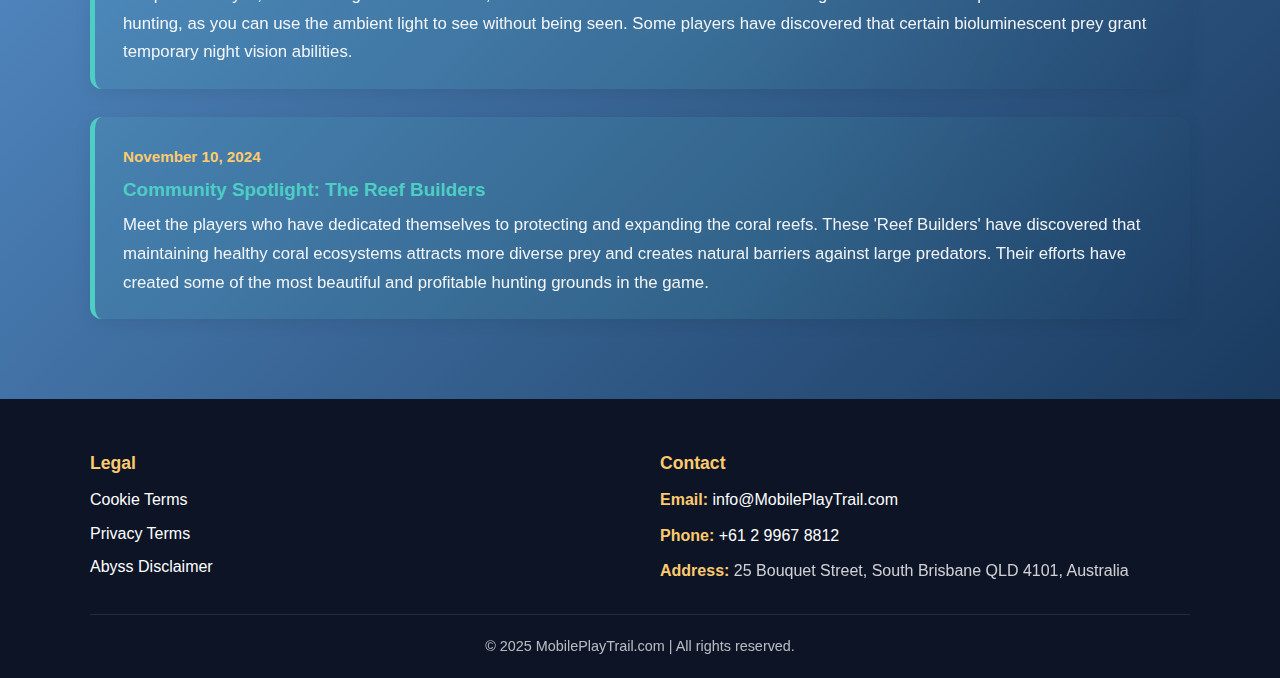
<file: evo-log.html>
<!DOCTYPE html>
<html lang="en">
  <head>
    <meta charset="UTF-8" />
    <meta name="viewport" content="width=device-width, initial-scale=1.0" />
    <link rel="icon" type="image/png" href="img/favicon.ico" />
    <meta
      name="description"
      content="Stay updated with the latest news and stories from MobilePlayTrail.com – evolution, features, and more."
    />
    <title>Evolution Log - MobilePlayTrail.com</title>
    <link rel="stylesheet" href="css/ocean-styles.css" />
  </head>
  <body>
    <div id="ocean-header-placeholder"></div>

    <main class="ocean-depths">
      <!-- Page Header -->
      <section class="coral-hero small-hero">
        <div class="abyss-container">
          <h1 class="ocean-title">Evolution Log</h1>
          <p class="deep-description">
            Stay updated with the latest currents and deep sea stories from the
            MobilePlayTrail.com universe.
          </p>
        </div>
      </section>

      <!-- Game Currents - Redesign -->
      <section class="game-currents currents-modern">
        <div class="abyss-container">
          <h2 class="section-title">Game Currents</h2>
          <div id="game-updates" class="currents-modern-grid">
            <!-- Content loaded from JSON -->
          </div>
        </div>
      </section>

      <!-- Deep Sea Diaries - Redesign -->
      <section class="deep-sea-diaries diaries-modern">
        <div class="abyss-container">
          <h2 class="section-title">Deep Sea Diaries</h2>
          <div id="sea-stories" class="diaries-modern-grid">
            <!-- Content loaded from JSON -->
          </div>
        </div>
      </section>
    </main>

    <div id="ocean-footer-placeholder"></div>

    <script src="js/ocean-scripts.js"></script>
  </body>
</html>
</file>
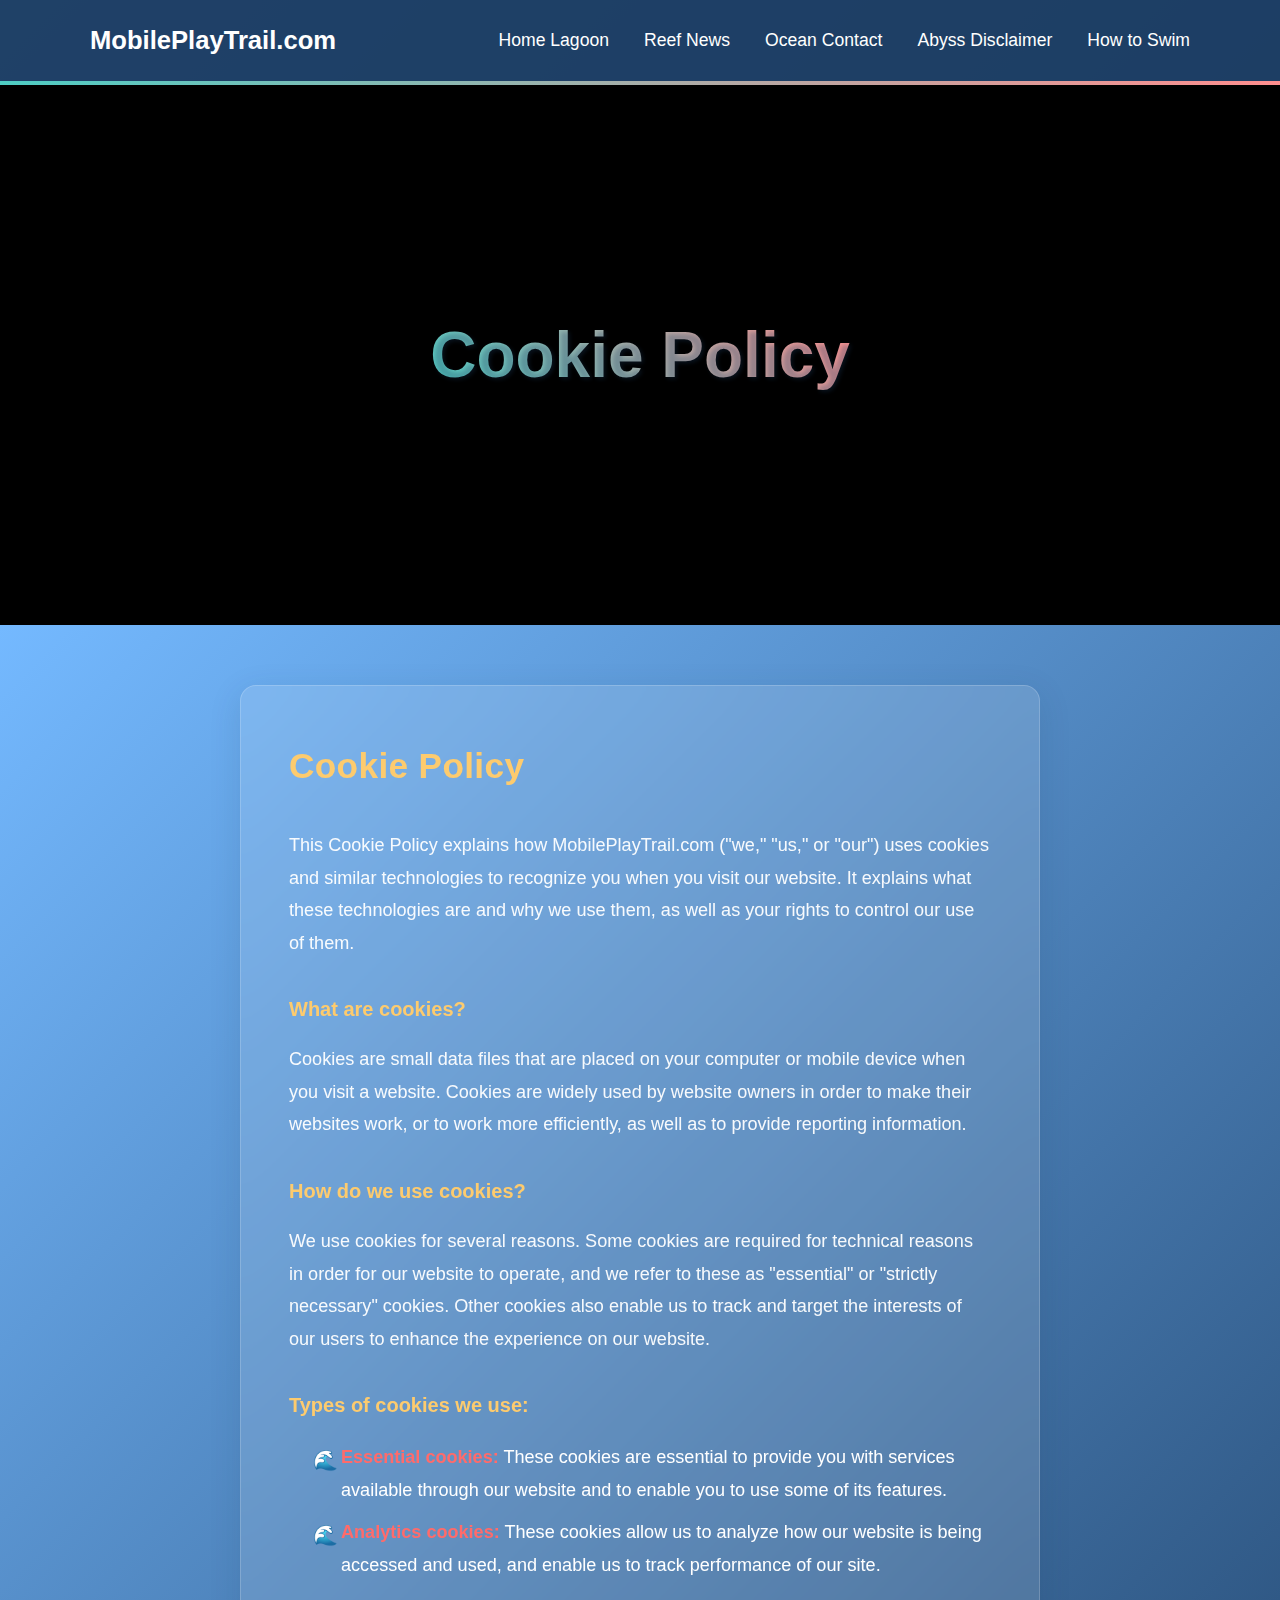
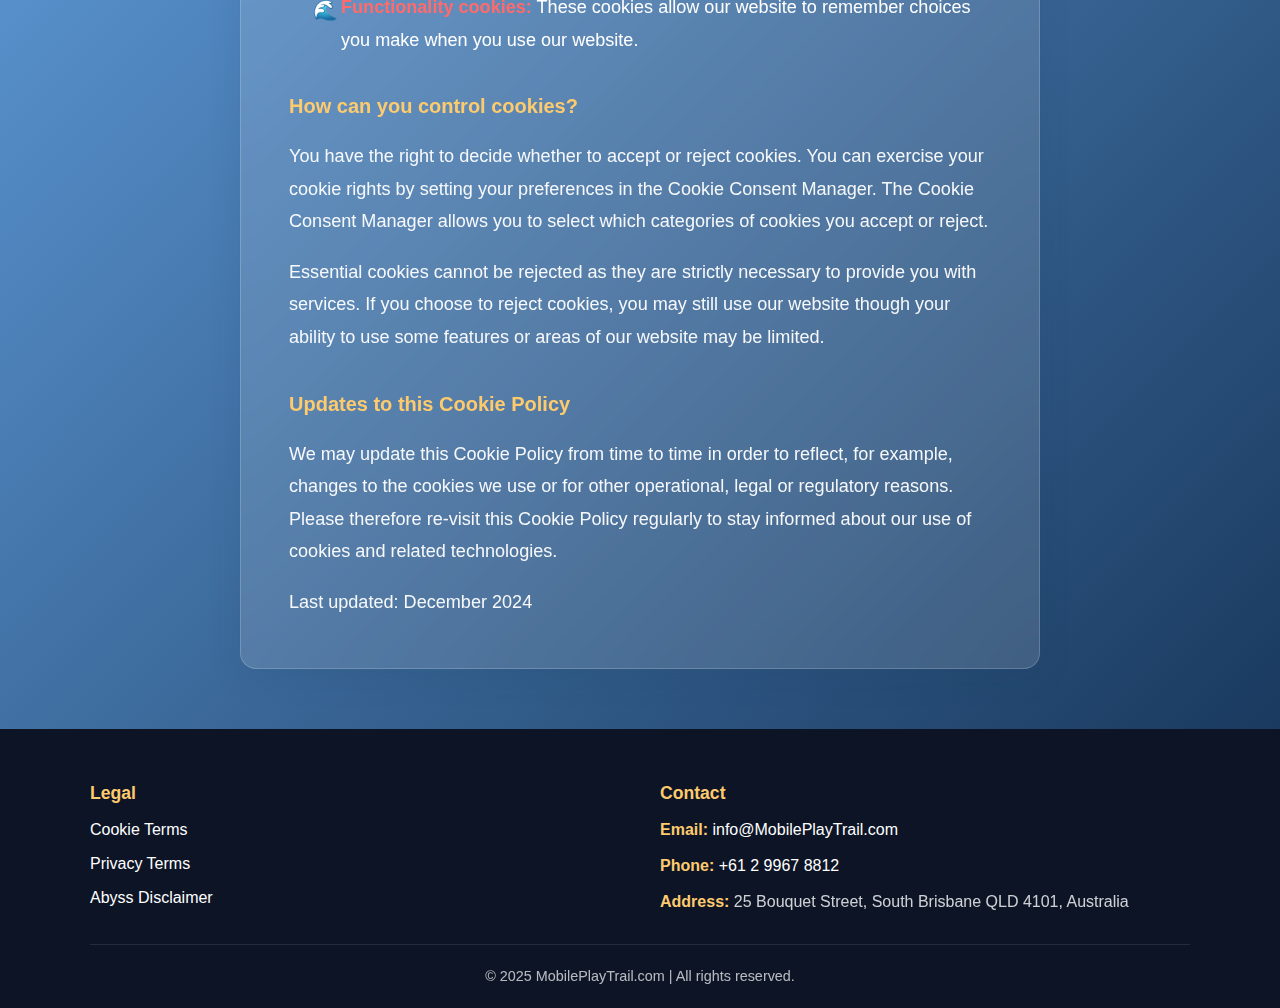
<file: fish-cookies.html>
<!DOCTYPE html>
<html lang="en">
  <head>
    <meta charset="UTF-8" />
    <meta name="viewport" content="width=device-width, initial-scale=1.0" />
    <link rel="icon" type="image/png" href="img/favicon.ico" />
    <meta
      name="description"
      content="Learn about cookies and tracking on MobilePlayTrail.com – your privacy and preferences matter."
    />
    <title>Cookie Policy - MobilePlayTrail.com</title>
    <link rel="stylesheet" href="css/ocean-styles.css" />
  </head>
  <body>
    <div id="ocean-header-placeholder"></div>

    <main class="ocean-depths">
      <section class="coral-hero small-hero">
        <div class="abyss-container">
          <h1 class="ocean-title">Cookie Policy</h1>
        </div>
      </section>

      <section class="legal-content">
        <div class="abyss-container">
          <div class="legal-text">
            <h2>Cookie Policy</h2>

            <p>
              This Cookie Policy explains how MobilePlayTrail.com ("we," "us,"
              or "our") uses cookies and similar technologies to recognize you
              when you visit our website. It explains what these technologies
              are and why we use them, as well as your rights to control our use
              of them.
            </p>

            <h3>What are cookies?</h3>
            <p>
              Cookies are small data files that are placed on your computer or
              mobile device when you visit a website. Cookies are widely used by
              website owners in order to make their websites work, or to work
              more efficiently, as well as to provide reporting information.
            </p>

            <h3>How do we use cookies?</h3>
            <p>
              We use cookies for several reasons. Some cookies are required for
              technical reasons in order for our website to operate, and we
              refer to these as "essential" or "strictly necessary" cookies.
              Other cookies also enable us to track and target the interests of
              our users to enhance the experience on our website.
            </p>

            <h3>Types of cookies we use:</h3>
            <ul>
              <li>
                <strong>Essential cookies:</strong> These cookies are essential
                to provide you with services available through our website and
                to enable you to use some of its features.
              </li>
              <li>
                <strong>Analytics cookies:</strong> These cookies allow us to
                analyze how our website is being accessed and used, and enable
                us to track performance of our site.
              </li>
              <li>
                <strong>Functionality cookies:</strong> These cookies allow our
                website to remember choices you make when you use our website.
              </li>
            </ul>

            <h3>How can you control cookies?</h3>
            <p>
              You have the right to decide whether to accept or reject cookies.
              You can exercise your cookie rights by setting your preferences in
              the Cookie Consent Manager. The Cookie Consent Manager allows you
              to select which categories of cookies you accept or reject.
            </p>

            <p>
              Essential cookies cannot be rejected as they are strictly
              necessary to provide you with services. If you choose to reject
              cookies, you may still use our website though your ability to use
              some features or areas of our website may be limited.
            </p>

            <h3>Updates to this Cookie Policy</h3>
            <p>
              We may update this Cookie Policy from time to time in order to
              reflect, for example, changes to the cookies we use or for other
              operational, legal or regulatory reasons. Please therefore
              re-visit this Cookie Policy regularly to stay informed about our
              use of cookies and related technologies.
            </p>

            <p>Last updated: December 2024</p>
          </div>
        </div>
      </section>
    </main>

    <div id="ocean-footer-placeholder"></div>

    <script src="js/ocean-scripts.js"></script>
  </body>
</html>
</file>
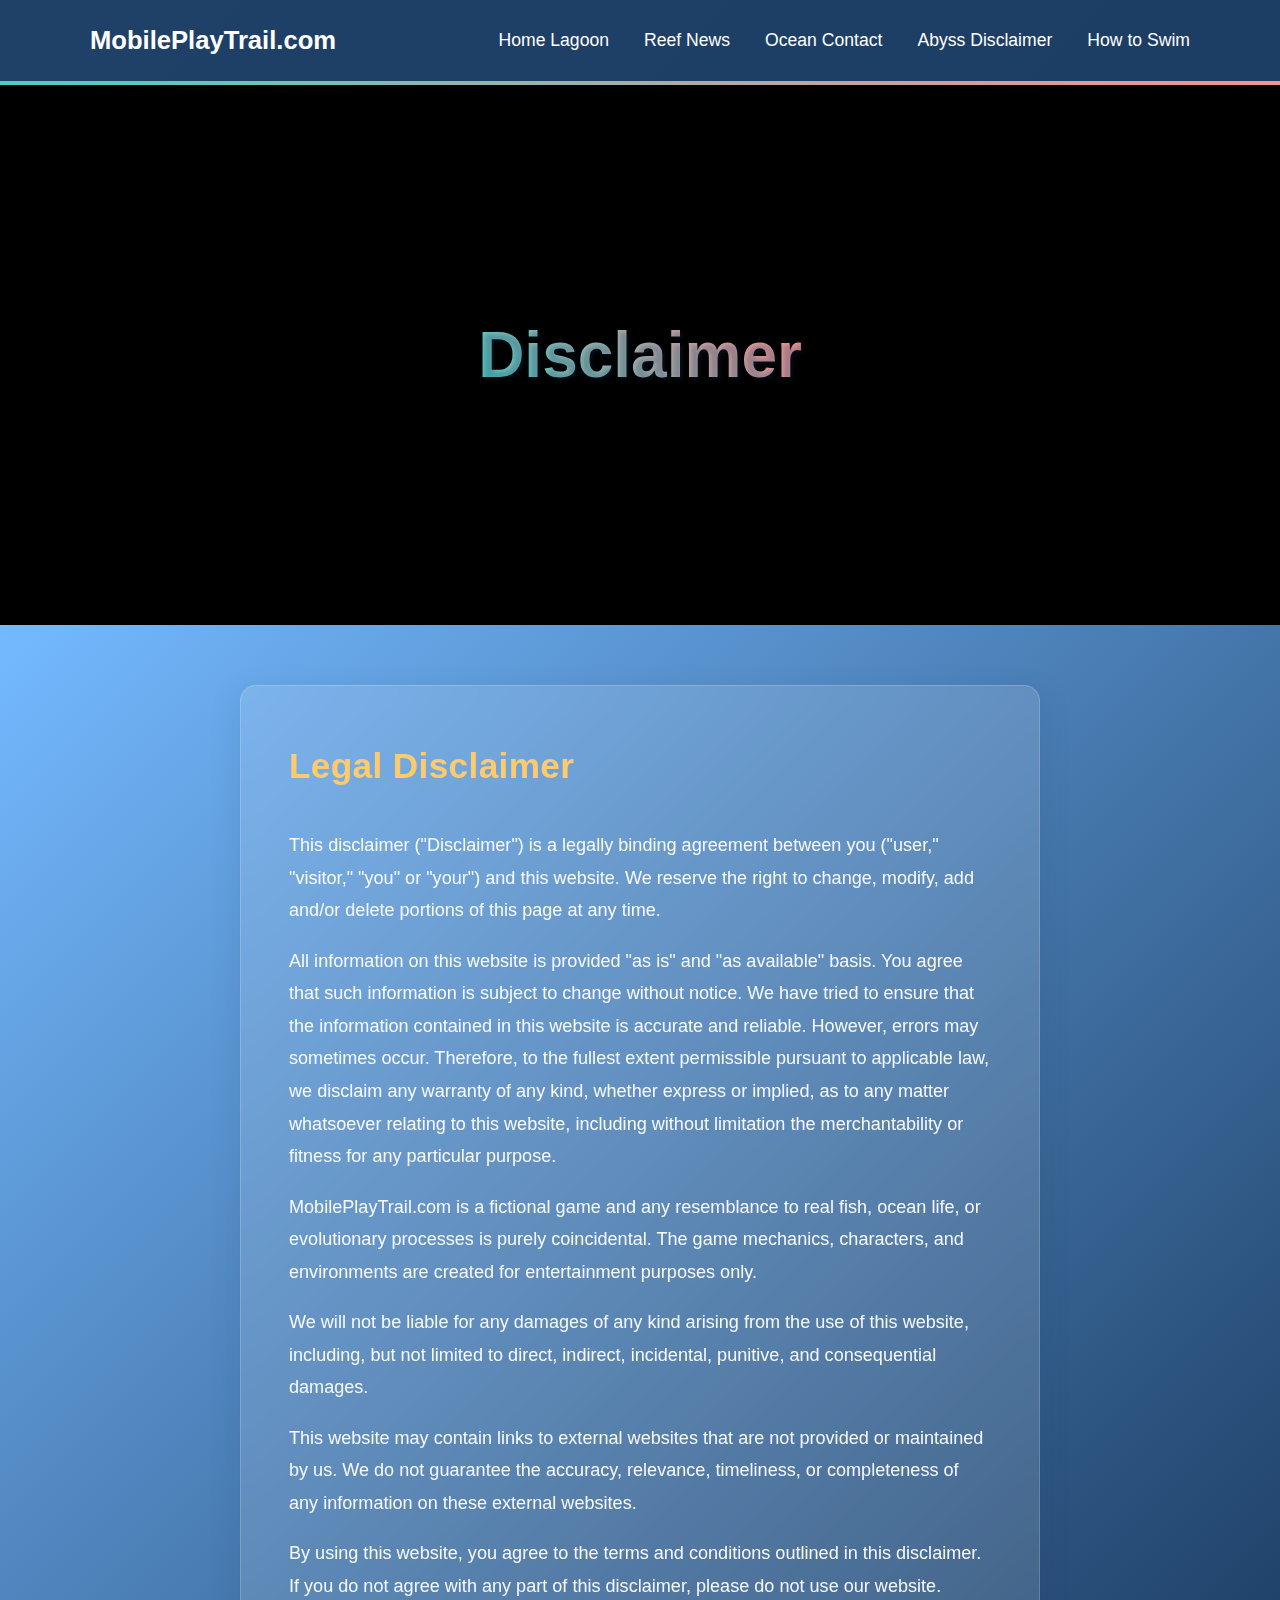
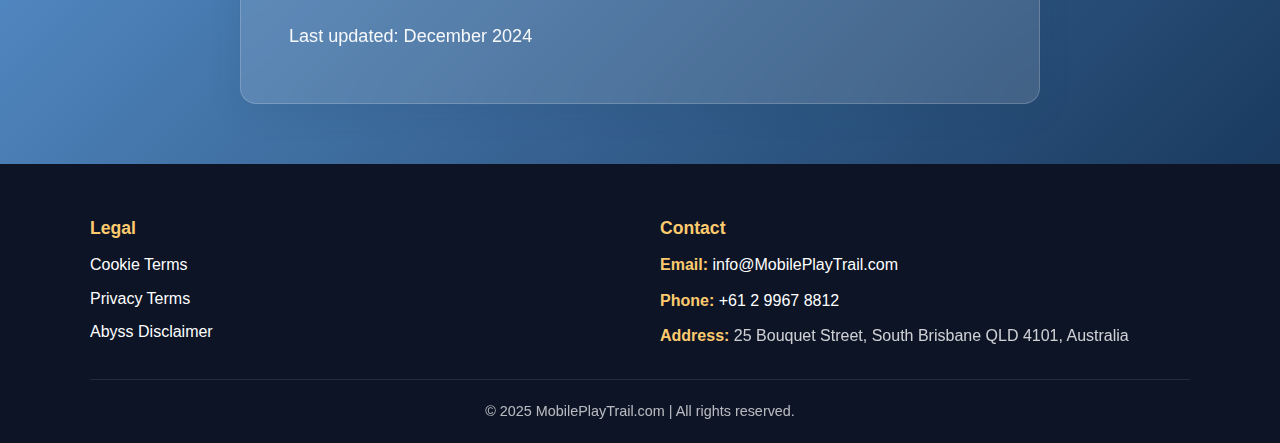
<file: fish-disclaimer.html>
<!DOCTYPE html>
<html lang="en">
  <head>
    <meta charset="UTF-8" />
    <meta name="viewport" content="width=device-width, initial-scale=1.0" />
    <link rel="icon" type="image/png" href="img/favicon.ico" />
    <meta
      name="description"
      content="Read the legal disclaimer for MobilePlayTrail.com – terms, limitations, and important information."
    />
    <title>Disclaimer - MobilePlayTrail.com</title>
    <link rel="stylesheet" href="css/ocean-styles.css" />
  </head>
  <body>
    <div id="ocean-header-placeholder"></div>

    <main class="ocean-depths">
      <section class="coral-hero small-hero">
        <div class="abyss-container">
          <h1 class="ocean-title">Disclaimer</h1>
        </div>
      </section>

      <section class="legal-content">
        <div class="abyss-container">
          <div class="legal-text">
            <h2>Legal Disclaimer</h2>

            <p>
              This disclaimer ("Disclaimer") is a legally binding agreement
              between you ("user," "visitor," "you" or "your") and this website.
              We reserve the right to change, modify, add and/or delete portions
              of this page at any time.
            </p>

            <p>
              All information on this website is provided "as is" and "as
              available" basis. You agree that such information is subject to
              change without notice. We have tried to ensure that the
              information contained in this website is accurate and reliable.
              However, errors may sometimes occur. Therefore, to the fullest
              extent permissible pursuant to applicable law, we disclaim any
              warranty of any kind, whether express or implied, as to any matter
              whatsoever relating to this website, including without limitation
              the merchantability or fitness for any particular purpose.
            </p>

            <p>
              MobilePlayTrail.com is a fictional game and any resemblance to
              real fish, ocean life, or evolutionary processes is purely
              coincidental. The game mechanics, characters, and environments are
              created for entertainment purposes only.
            </p>

            <p>
              We will not be liable for any damages of any kind arising from the
              use of this website, including, but not limited to direct,
              indirect, incidental, punitive, and consequential damages.
            </p>

            <p>
              This website may contain links to external websites that are not
              provided or maintained by us. We do not guarantee the accuracy,
              relevance, timeliness, or completeness of any information on these
              external websites.
            </p>

            <p>
              By using this website, you agree to the terms and conditions
              outlined in this disclaimer. If you do not agree with any part of
              this disclaimer, please do not use our website.
            </p>

            <p>Last updated: December 2024</p>
          </div>
        </div>
      </section>
    </main>

    <div id="ocean-footer-placeholder"></div>

    <script src="js/ocean-scripts.js"></script>
  </body>
</html>
</file>
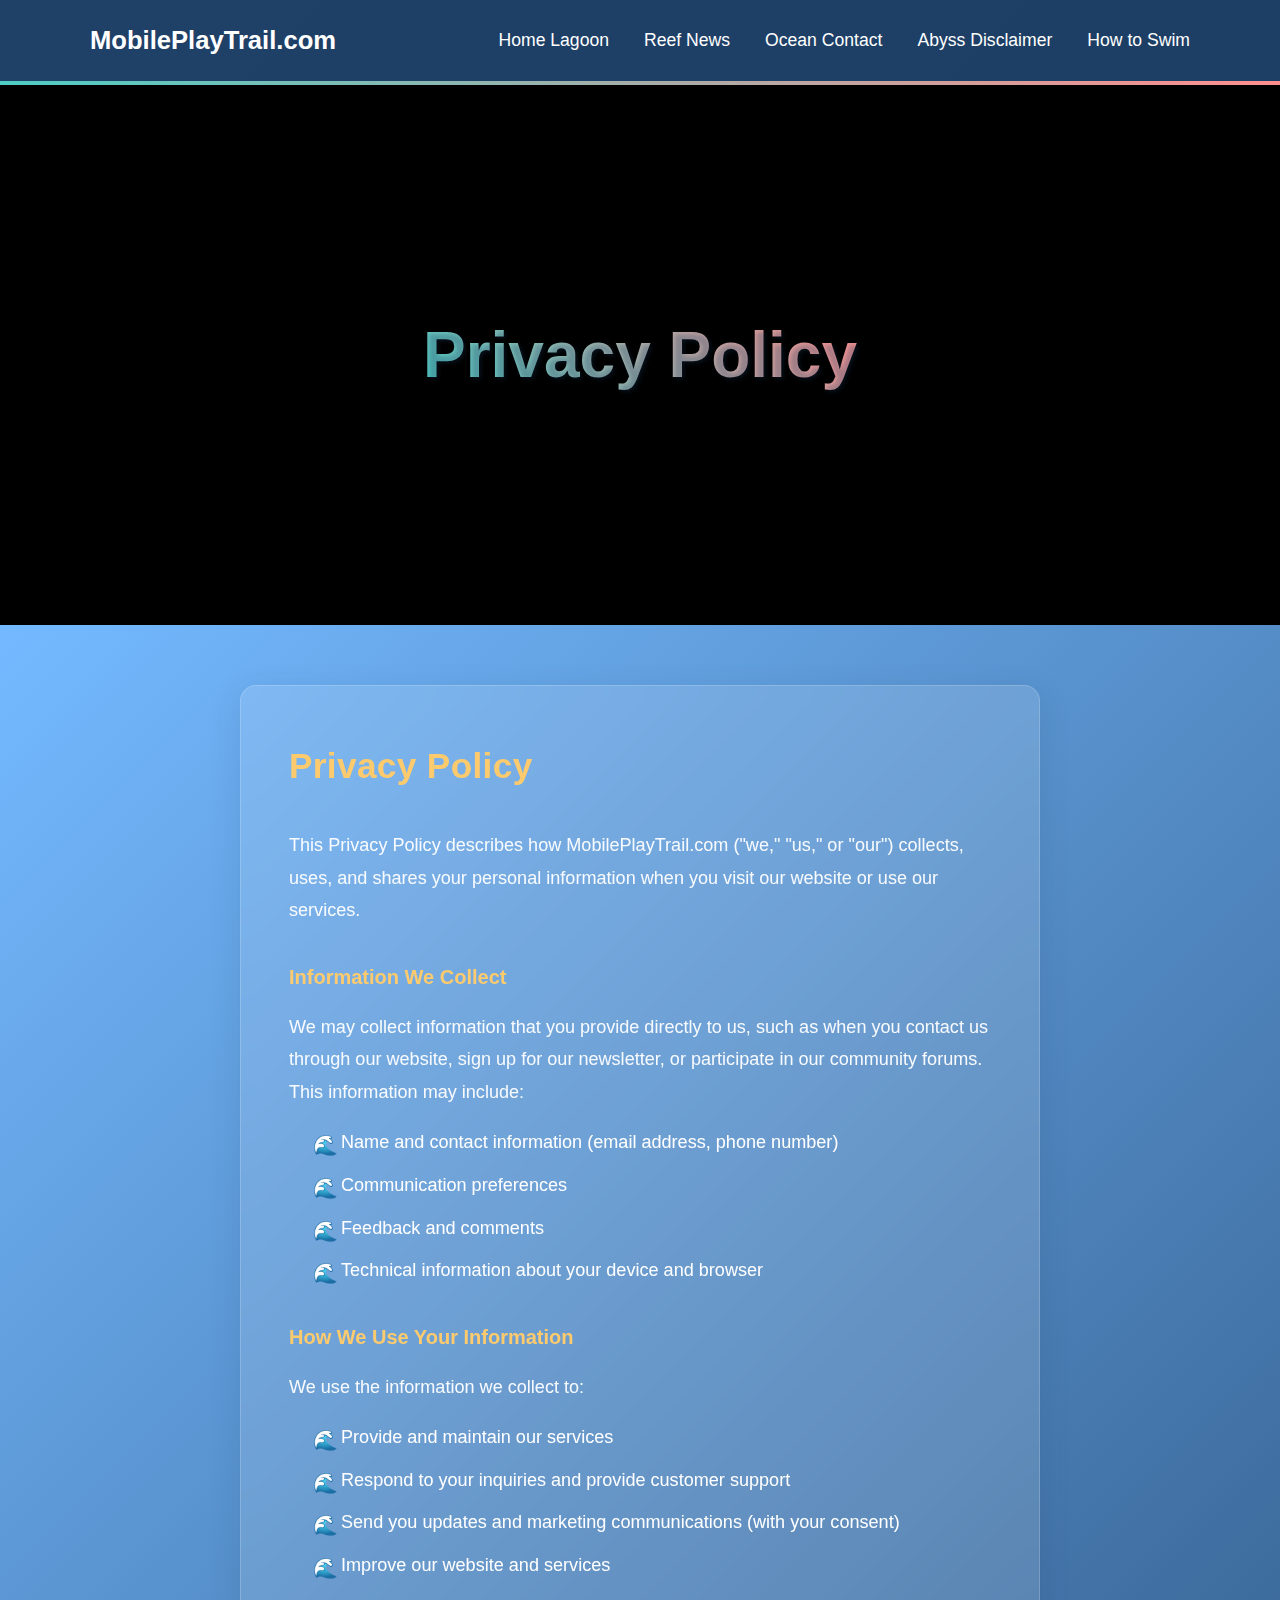
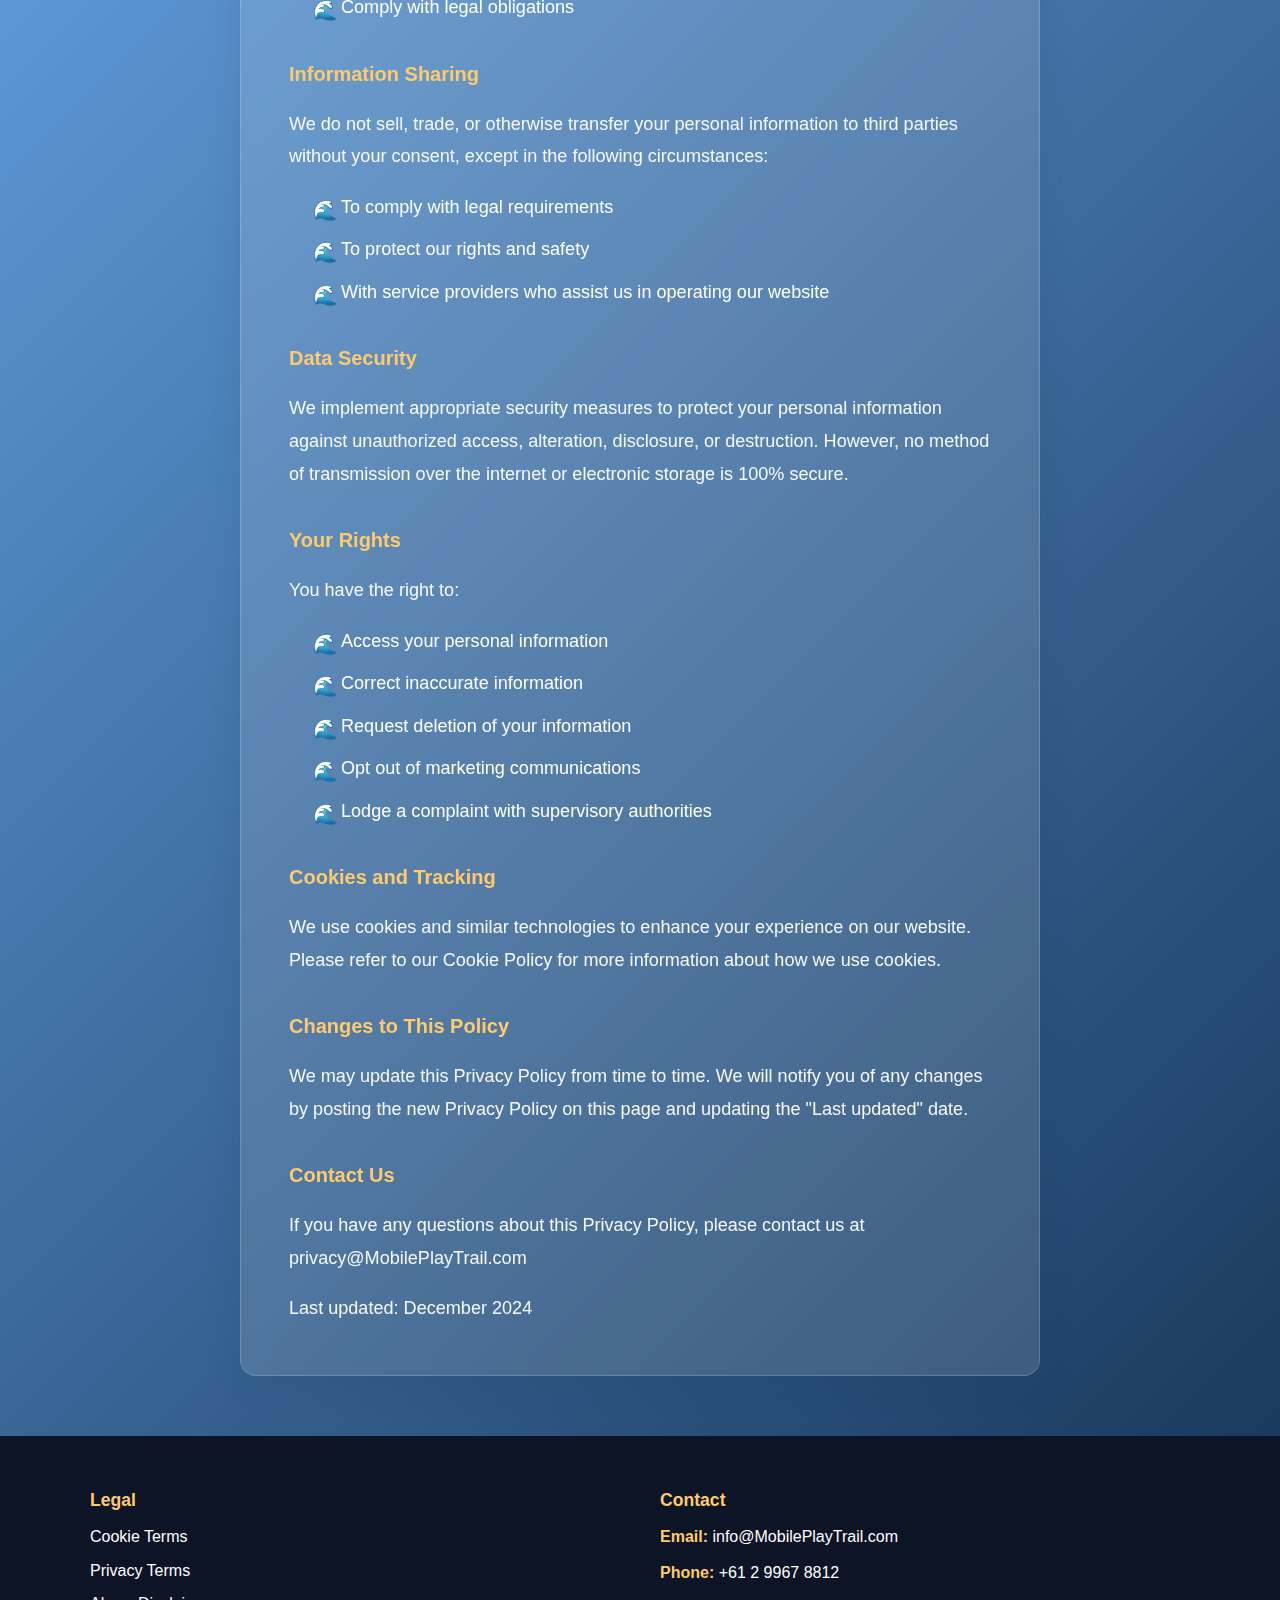
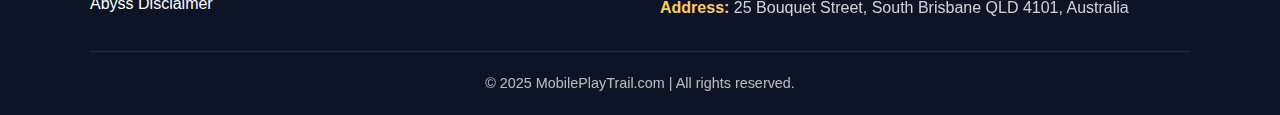
<file: fish-privacy.html>
<!DOCTYPE html>
<html lang="en">
  <head>
    <meta charset="UTF-8" />
    <meta name="viewport" content="width=device-width, initial-scale=1.0" />
    <link rel="icon" type="image/png" href="img/favicon.ico" />
    <meta
      name="description"
      content="Read the privacy policy for MobilePlayTrail.com – learn how we protect your data and privacy."
    />
    <title>Privacy Policy - MobilePlayTrail.com</title>
    <link rel="stylesheet" href="css/ocean-styles.css" />
  </head>
  <body>
    <div id="ocean-header-placeholder"></div>

    <main class="ocean-depths">
      <section class="coral-hero small-hero">
        <div class="abyss-container">
          <h1 class="ocean-title">Privacy Policy</h1>
        </div>
      </section>

      <section class="legal-content">
        <div class="abyss-container">
          <div class="legal-text">
            <h2>Privacy Policy</h2>

            <p>
              This Privacy Policy describes how MobilePlayTrail.com ("we," "us,"
              or "our") collects, uses, and shares your personal information
              when you visit our website or use our services.
            </p>

            <h3>Information We Collect</h3>
            <p>
              We may collect information that you provide directly to us, such
              as when you contact us through our website, sign up for our
              newsletter, or participate in our community forums. This
              information may include:
            </p>
            <ul>
              <li>
                Name and contact information (email address, phone number)
              </li>
              <li>Communication preferences</li>
              <li>Feedback and comments</li>
              <li>Technical information about your device and browser</li>
            </ul>

            <h3>How We Use Your Information</h3>
            <p>We use the information we collect to:</p>
            <ul>
              <li>Provide and maintain our services</li>
              <li>Respond to your inquiries and provide customer support</li>
              <li>
                Send you updates and marketing communications (with your
                consent)
              </li>
              <li>Improve our website and services</li>
              <li>Comply with legal obligations</li>
            </ul>

            <h3>Information Sharing</h3>
            <p>
              We do not sell, trade, or otherwise transfer your personal
              information to third parties without your consent, except in the
              following circumstances:
            </p>
            <ul>
              <li>To comply with legal requirements</li>
              <li>To protect our rights and safety</li>
              <li>
                With service providers who assist us in operating our website
              </li>
            </ul>

            <h3>Data Security</h3>
            <p>
              We implement appropriate security measures to protect your
              personal information against unauthorized access, alteration,
              disclosure, or destruction. However, no method of transmission
              over the internet or electronic storage is 100% secure.
            </p>

            <h3>Your Rights</h3>
            <p>You have the right to:</p>
            <ul>
              <li>Access your personal information</li>
              <li>Correct inaccurate information</li>
              <li>Request deletion of your information</li>
              <li>Opt out of marketing communications</li>
              <li>Lodge a complaint with supervisory authorities</li>
            </ul>

            <h3>Cookies and Tracking</h3>
            <p>
              We use cookies and similar technologies to enhance your experience
              on our website. Please refer to our Cookie Policy for more
              information about how we use cookies.
            </p>

            <h3>Changes to This Policy</h3>
            <p>
              We may update this Privacy Policy from time to time. We will
              notify you of any changes by posting the new Privacy Policy on
              this page and updating the "Last updated" date.
            </p>

            <h3>Contact Us</h3>
            <p>
              If you have any questions about this Privacy Policy, please
              contact us at privacy@MobilePlayTrail.com
            </p>

            <p>Last updated: December 2024</p>
          </div>
        </div>
      </section>
    </main>

    <div id="ocean-footer-placeholder"></div>

    <script src="js/ocean-scripts.js"></script>
  </body>
</html>
</file>
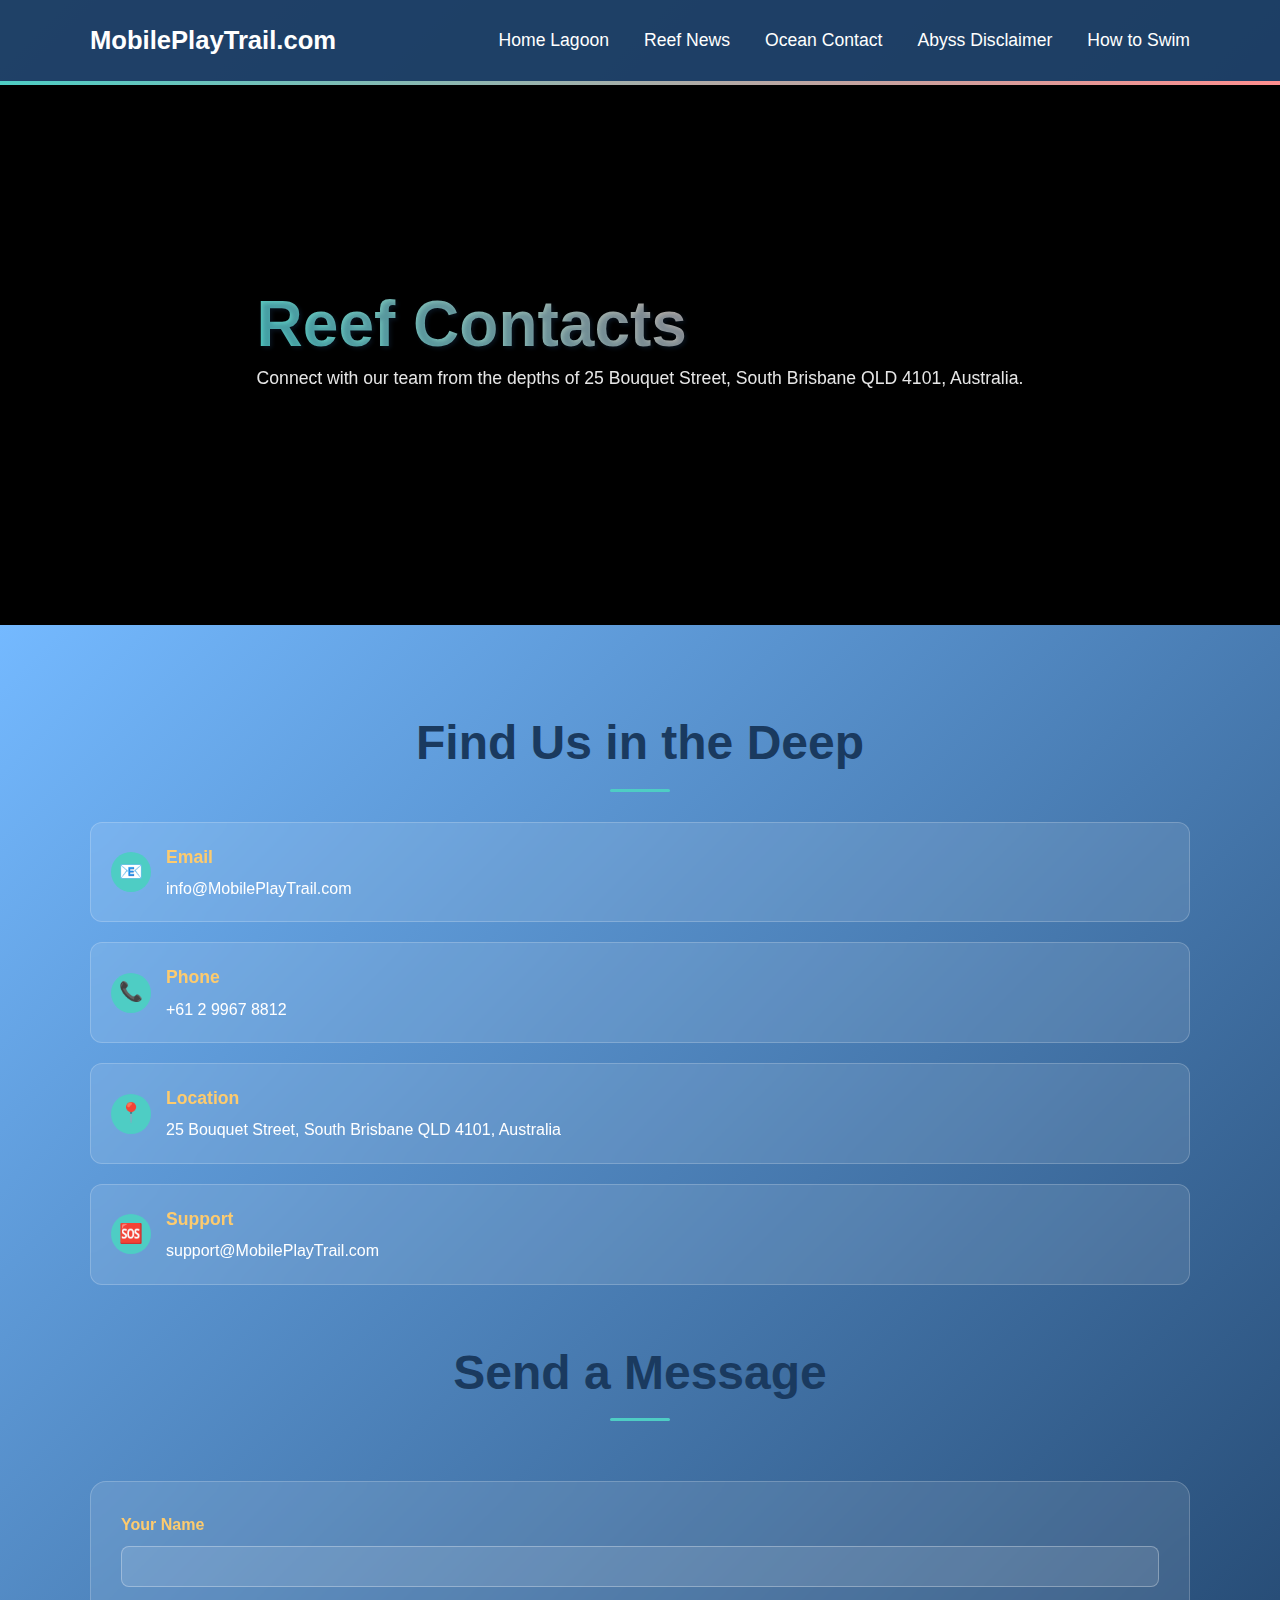
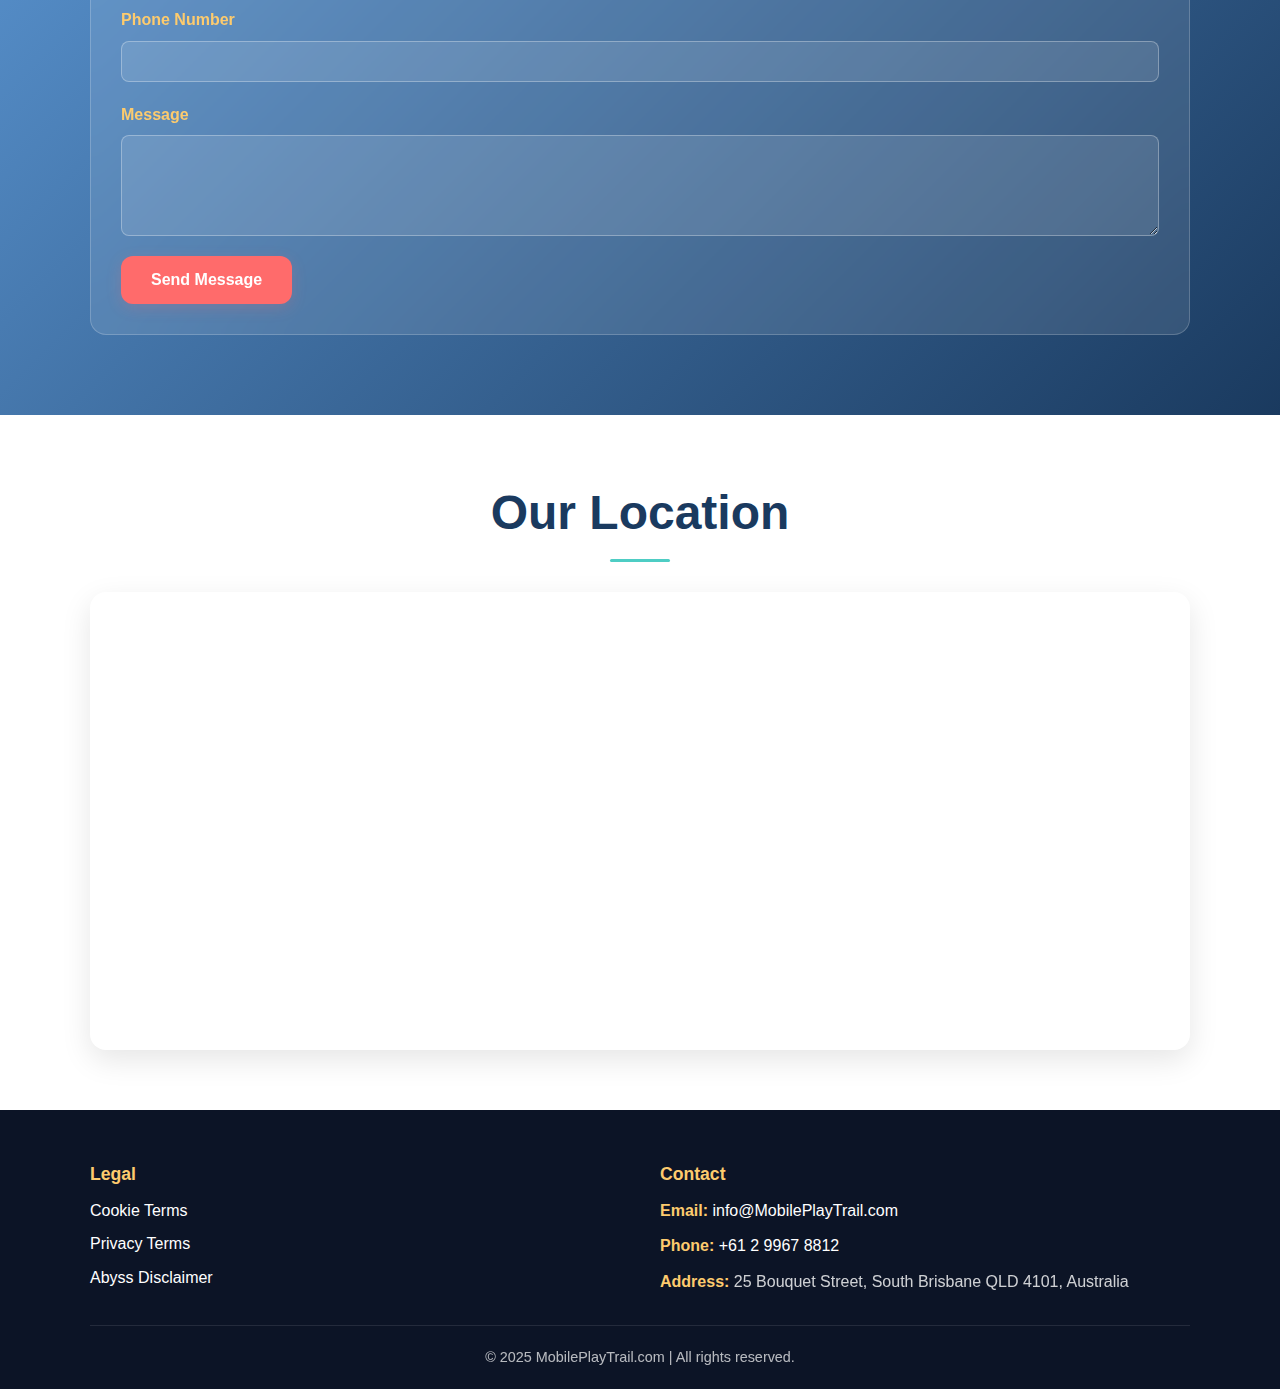
<file: reef-contacts.html>
<!DOCTYPE html>
<html lang="en">
  <head>
    <meta charset="UTF-8" />
    <meta name="viewport" content="width=device-width, initial-scale=1.0" />
    <link rel="icon" type="image/png" href="img/favicon.ico" />
    <meta
      name="description"
      content="Contact MobilePlayTrail.com – reach out to our team for support, feedback, or partnership opportunities."
    />
    <title>Reef Contacts - MobilePlayTrail.com</title>
    <link rel="stylesheet" href="css/ocean-styles.css" />
  </head>
  <body>
    <div id="ocean-header-placeholder"></div>

    <main class="ocean-depths">
      <!-- Page Header -->
      <section class="coral-hero small-hero">
        <div class="abyss-container">
          <h1 class="ocean-title">Reef Contacts</h1>
          <p class="deep-description">
            Connect with our team from the depths of 25 Bouquet Street, South
            Brisbane QLD 4101, Australia.
          </p>
        </div>
      </section>

      <!-- Contact Information -->
      <section class="contact-reef">
        <div class="abyss-container">
          <div class="contact-grid">
            <div class="contact-info">
              <h2 class="section-title">Find Us in the Deep</h2>
              <div id="contact-details" class="info-cards">
                <!-- Content loaded from JSON -->
              </div>
            </div>

            <div class="contact-form-section">
              <h2 class="section-title">Send a Message</h2>
              <form class="ocean-form" id="contact-form">
                <div class="form-group">
                  <label for="swimmer-name">Your Name</label>
                  <input type="text" id="swimmer-name" name="name" required />
                </div>
                <div class="form-group">
                  <label for="swimmer-phone">Phone Number</label>
                  <input type="tel" id="swimmer-phone" name="phone" required />
                </div>
                <div class="form-group">
                  <label for="swimmer-message">Message</label>
                  <textarea
                    id="swimmer-message"
                    name="message"
                    rows="5"
                    required
                  ></textarea>
                </div>
                <button type="submit" class="coral-button primary-swim">
                  Send Message
                </button>
              </form>
            </div>
          </div>
        </div>
      </section>

      <!-- Map Section -->
      <section class="ocean-map">
        <div class="abyss-container">
          <h2 class="section-title">Our Location</h2>
          <div class="map-container">
            <iframe
              src="https://www.google.com/maps?q=25+Bouquet+Street,+South+Brisbane+QLD,+Australia&hl=en&output=embed"
              width="100%"
              height="450"
              style="border: 0"
              allowfullscreen=""
              loading="lazy"
              referrerpolicy="no-referrer-when-downgrade"
            >
            </iframe>
          </div>
        </div>
      </section>
    </main>

    <div id="ocean-footer-placeholder"></div>

    <script src="js/ocean-scripts.js"></script>
  </body>
</html>
</file>
<file: css/ocean-styles.css>
/* CSS Variables - Ocean Theme */
:root {
  --abyss-primary: #1a3a5f;
  --coral-secondary: #ff6b6b;
  --ocean-accent: #4ecdc4;
  --deep-blue: #2c3e50;
  --coral-light: #ff8e8e;
  --ocean-surface: #74b9ff;
  --sand-beach: #fdcb6e;
  --seaweed-green: #00b894;
  --abyss-dark: #0c1426;
  --bubble-white: #ffffff;
  --coral-shadow: rgba(255, 107, 107, 0.2);
  --ocean-shadow: rgba(116, 185, 255, 0.2);
  --abyss-shadow: rgba(26, 58, 95, 0.3);

  --swimming-font: "Segoe UI", Tahoma, Geneva, Verdana, sans-serif;
  --coral-font: "Georgia", "Times New Roman", serif;

  --bubble-radius: 8px;
  --coral-radius: 12px;
  --abyss-radius: 16px;

  --swimming-transition: all 0.3s ease;
  --coral-transition: all 0.4s cubic-bezier(0.4, 0, 0.2, 1);
}

/* Reset and Base Styles */
* {
  margin: 0;
  padding: 0;
  box-sizing: border-box;
}

body {
  font-family: var(--swimming-font);
  line-height: 1.6;
  color: var(--abyss-dark);
  background: linear-gradient(
    135deg,
    var(--ocean-surface) 0%,
    var(--abyss-primary) 100%
  );
  min-height: 100vh;
}

/* Container */
.abyss-container {
  max-width: 1200px;
  margin: 0 auto;
  padding: 0 20px;
}

/* Header Styles */
.ocean-header {
  background: rgba(26, 58, 95, 0.95);
  /* backdrop-filter: blur(10px); */
  /* position: fixed; */
  /* top: 0; */
  /* left: 0; */
  /* right: 0; */
  /* z-index: 1000; */
  box-shadow: 0 2px 20px var(--abyss-shadow);
  border-bottom: 4px solid;
  border-image: linear-gradient(90deg, var(--ocean-accent), var(--coral-light))
    1;
}

.header-content {
  display: flex;
  align-items: center;
  justify-content: space-between;
  padding: 15px 0;
  gap: 20px;
}

.logo-section {
  flex-shrink: 0;
}

.fish-logo {
  text-decoration: none;
  color: var(--bubble-white);
  font-size: 1.5rem;
  font-weight: bold;
  transition: var(--swimming-transition);
}

.fish-logo:hover {
  color: var(--ocean-accent);
  transform: scale(1.05);
}

.ocean-navigation {
  flex: 1;
  display: flex;
  justify-content: flex-end;
}

.nav-list {
  display: flex;
  list-style: none;
  gap: 30px;
  margin: 0;
  padding: 0;
  flex-wrap: wrap;
  justify-content: flex-end;
}

.nav-item {
  flex-shrink: 0;
}

.nav-link {
  color: var(--bubble-white);
  text-decoration: none;
  font-weight: 500;
  transition: var(--swimming-transition);
  position: relative;
  padding: 8px 0;
  white-space: nowrap;
}

.nav-link:hover {
  color: var(--ocean-accent);
}

.nav-link::after {
  content: "";
  position: absolute;
  bottom: -5px;
  left: 0;
  width: 0;
  height: 2px;
  background: var(--ocean-accent);
  transition: var(--swimming-transition);
}

.nav-link:hover::after {
  width: 100%;
}

/* Mobile Menu */
.mobile-menu-toggle {
  display: block;
}

.burger-button {
  background: none;
  border: none;
  cursor: pointer;
  padding: 5px;
  display: flex;
  flex-direction: column;
  gap: 4px;
}

.burger-line {
  width: 25px;
  height: 3px;
  background: var(--bubble-white);
  transition: var(--swimming-transition);
  border-radius: 2px;
}

.burger-button.active .burger-line:nth-child(1) {
  transform: rotate(45deg) translate(5px, 5px);
}

.burger-button.active .burger-line:nth-child(2) {
  opacity: 0;
}

.burger-button.active .burger-line:nth-child(3) {
  transform: rotate(-45deg) translate(7px, -6px);
}

.mobile-menu {
  display: none;
  background: var(--abyss-primary);
  padding: 20px 0;
  border-top: 1px solid rgba(255, 255, 255, 0.1);
}

.mobile-menu.active {
  display: block;
}

.mobile-nav-list {
  list-style: none;
  display: flex;
  flex-direction: column;
  gap: 15px;
}

.mobile-nav-link {
  color: var(--bubble-white);
  text-decoration: none;
  font-size: 1.1rem;
  padding: 10px 0;
  transition: var(--swimming-transition);
}

.mobile-nav-link:hover {
  color: var(--ocean-accent);
  padding-left: 10px;
}

/* Main Content */
.ocean-depths {
  min-height: calc(100vh - 80px);
}

@media (max-width: 767px) {
  .ocean-depths {
    min-height: calc(100vh - 120px);
  }
}

/* Hero Section - Background image, centering, Go to Swim button */
.coral-hero {
  background: linear-gradient(135deg, #000000 0%, #000000 100%);
  color: var(--bubble-white);
  padding: 60px 0;
  position: relative;
  overflow: hidden;
  min-height: 60vh;
  display: flex;
  align-items: center;
  justify-content: center;
}
.hero-bg-img {
  position: absolute;
  inset: 0;
  width: 100%;
  height: 100%;
  object-fit: contain;
  z-index: 0;
  pointer-events: none;
  opacity: 1;
}
.coral-hero::before {
  content: "";
  position: absolute;
  inset: 0;
  background: linear-gradient(
    135deg,
    rgba(0, 0, 0, 0.55) 0%,
    rgba(0, 0, 0, 0.7) 100%
  );
  z-index: 1;
  pointer-events: none;
}
.abyss-container.hero-center,
.swimming-content {
  position: relative;
  z-index: 2;
}

.swimming-content {
  display: flex;
  flex-direction: column;
  align-items: center;
  justify-content: center;
  gap: 24px;
  max-width: 600px;
  margin: 0 auto;
  text-align: center;
  position: relative;
  z-index: 10;
}

.hero-swim-btn {
  margin-top: 10px;
  font-size: 1.15rem;
  padding: 18px 40px;
  border-radius: 32px;
  box-shadow: 0 6px 24px var(--coral-shadow);
  letter-spacing: 0.04em;
}

@media (max-width: 767px) {
  .coral-hero,
  .abyss-container.hero-center {
    min-height: 340px;
    padding: 30px 0;
  }
  .swimming-content {
    padding: 0 16px;
  }
  .hero-swim-btn {
    font-size: 1rem;
    padding: 14px 24px;
  }
}

.ocean-title {
  font-size: 2.5rem;
  font-weight: bold;
  text-shadow: 2px 2px 4px var(--abyss-shadow);
  background: linear-gradient(45deg, var(--ocean-accent), var(--coral-light));
  -webkit-background-clip: text;
  -webkit-text-fill-color: transparent;
  background-clip: text;
  position: relative;
  z-index: 10;
  line-height: 1.2;
}

.deep-description {
  font-size: 1.1rem;
  line-height: 1.8;
  margin-bottom: 30px;
  opacity: 0.9;
  color: var(--bubble-white);
  background: none;
  -webkit-background-clip: initial;
  -webkit-text-fill-color: initial;
  background-clip: initial;
  position: relative;
  z-index: 10;
}

.bubble-actions {
  display: flex;
  flex-direction: column;
  gap: 15px;
}

.coral-button {
  padding: 15px 30px;
  border: none;
  border-radius: var(--coral-radius);
  font-size: 1rem;
  font-weight: 600;
  cursor: pointer;
  transition: var(--coral-transition);
  text-decoration: none;
  display: inline-block;
  text-align: center;
}

.primary-swim {
  background: var(--coral-secondary);
  color: var(--bubble-white);
  box-shadow: 0 4px 15px var(--coral-shadow);
}

.primary-swim:hover {
  background: var(--coral-light);
  transform: translateY(-2px);
  box-shadow: 0 6px 20px var(--coral-shadow);
}

.secondary-swim {
  background: transparent;
  color: var(--bubble-white);
  border: 2px solid var(--bubble-white);
}

.secondary-swim:hover {
  background: var(--bubble-white);
  color: var(--abyss-primary);
  transform: translateY(-2px);
}

/* Section Styles */
.section-title {
  font-size: 2rem;
  font-weight: bold;
  text-align: center;
  margin-bottom: 40px;
  color: var(--abyss-primary);
  position: relative;
}

.section-title::after {
  content: "";
  position: absolute;
  bottom: -10px;
  left: 50%;
  transform: translateX(-50%);
  width: 60px;
  height: 3px;
  background: var(--ocean-accent);
  border-radius: 2px;
}

/* Evolution Showcase Section */
.evolution-showcase {
  padding: 120px 0;
  background: linear-gradient(
    135deg,
    var(--abyss-primary) 0%,
    var(--deep-blue) 100%
  );
  position: relative;
  overflow: hidden;
}

.evolution-showcase::before {
  content: "";
  position: absolute;
  top: 0;
  left: 0;
  right: 0;
  bottom: 0;
  background: radial-gradient(
      circle at 20% 50%,
      rgba(116, 185, 255, 0.1) 0%,
      transparent 50%
    ),
    radial-gradient(
      circle at 80% 20%,
      rgba(255, 107, 107, 0.1) 0%,
      transparent 50%
    );
  pointer-events: none;
}

.evolution-header {
  text-align: center;
  margin-bottom: 80px;
  color: var(--bubble-white);
}

.evolution-title {
  font-size: 3.5rem;
  font-weight: bold;
  margin-bottom: 20px;
  background: linear-gradient(45deg, var(--ocean-accent), var(--coral-light));
  -webkit-background-clip: text;
  -webkit-text-fill-color: transparent;
  background-clip: text;
}

.evolution-subtitle {
  font-size: 1.3rem;
  opacity: 0.8;
  max-width: 600px;
  margin: 0 auto;
}

.evolution-cards {
  display: flex;
  flex-direction: column;
  gap: 40px;
}

.evolution-card {
  background: rgba(255, 255, 255, 0.05);
  backdrop-filter: blur(20px);
  border: 1px solid rgba(255, 255, 255, 0.1);
  border-radius: var(--abyss-radius);
  padding: 40px;
  display: flex;
  align-items: center;
  gap: 40px;
  transition: var(--coral-transition);
  position: relative;
  overflow: hidden;
}

.evolution-card::before {
  content: "";
  position: absolute;
  top: 0;
  left: -100%;
  width: 100%;
  height: 100%;
  background: linear-gradient(
    90deg,
    transparent,
    rgba(255, 255, 255, 0.1),
    transparent
  );
  transition: left 0.6s ease;
}

.evolution-card:hover::before {
  left: 100%;
}

.evolution-card:hover {
  transform: translateY(-10px);
  box-shadow: 0 20px 40px rgba(0, 0, 0, 0.3);
  border-color: var(--ocean-accent);
}

.card-visual {
  flex-shrink: 0;
  width: 120px;
  height: 120px;
  position: relative;
}

.hunt-animation {
  width: 100%;
  height: 100%;
  background: linear-gradient(
    45deg,
    var(--coral-secondary),
    var(--coral-light)
  );
  border-radius: 50%;
  position: relative;
  animation: hunt-pulse 2s ease-in-out infinite;
}

.hunt-animation::before {
  content: "🎯";
  position: absolute;
  top: 50%;
  left: 50%;
  transform: translate(-50%, -50%);
  font-size: 2rem;
  animation: hunt-target 1.5s ease-in-out infinite;
}

@keyframes hunt-pulse {
  0%,
  100% {
    transform: scale(1);
  }
  50% {
    transform: scale(1.1);
  }
}

@keyframes hunt-target {
  0%,
  100% {
    transform: translate(-50%, -50%) rotate(0deg);
  }
  50% {
    transform: translate(-50%, -50%) rotate(180deg);
  }
}

.grow-animation {
  width: 100%;
  height: 100%;
  background: linear-gradient(45deg, var(--seaweed-green), var(--ocean-accent));
  border-radius: 50%;
  position: relative;
  animation: grow-expand 3s ease-in-out infinite;
}

.grow-animation::before {
  content: "📈";
  position: absolute;
  top: 50%;
  left: 50%;
  transform: translate(-50%, -50%);
  font-size: 2rem;
  animation: grow-bounce 2s ease-in-out infinite;
}

@keyframes grow-expand {
  0%,
  100% {
    transform: scale(1);
  }
  50% {
    transform: scale(1.2);
  }
}

@keyframes grow-bounce {
  0%,
  100% {
    transform: translate(-50%, -50%);
  }
  50% {
    transform: translate(-50%, -60%);
  }
}

.escape-animation {
  width: 100%;
  height: 100%;
  background: linear-gradient(
    45deg,
    var(--ocean-surface),
    var(--abyss-primary)
  );
  border-radius: 50%;
  position: relative;
  animation: escape-dash 1.5s ease-in-out infinite;
}

.escape-animation::before {
  content: "💨";
  position: absolute;
  top: 50%;
  left: 50%;
  transform: translate(-50%, -50%);
  font-size: 2rem;
  animation: escape-trail 1s ease-in-out infinite;
}

@keyframes escape-dash {
  0%,
  100% {
    transform: translateX(0);
  }
  50% {
    transform: translateX(10px);
  }
}

@keyframes escape-trail {
  0% {
    opacity: 1;
    transform: translate(-50%, -50%) scale(1);
  }
  100% {
    opacity: 0;
    transform: translate(-50%, -50%) scale(1.5);
  }
}

.level-animation {
  width: 100%;
  height: 100%;
  background: linear-gradient(45deg, var(--sand-beach), var(--coral-secondary));
  border-radius: 50%;
  position: relative;
  animation: level-rotate 4s linear infinite;
}

.level-animation::before {
  content: "⭐";
  position: absolute;
  top: 50%;
  left: 50%;
  transform: translate(-50%, -50%);
  font-size: 2rem;
  animation: level-sparkle 1s ease-in-out infinite;
}

@keyframes level-rotate {
  0% {
    transform: rotate(0deg);
  }
  100% {
    transform: rotate(360deg);
  }
}

@keyframes level-sparkle {
  0%,
  100% {
    opacity: 1;
    transform: translate(-50%, -50%) scale(1);
  }
  50% {
    opacity: 0.7;
    transform: translate(-50%, -50%) scale(1.2);
  }
}

.card-content {
  flex: 1;
}

.card-content h3 {
  font-size: 1.8rem;
  margin-bottom: 15px;
  color: var(--bubble-white);
}

.card-content p {
  font-size: 1.1rem;
  line-height: 1.6;
  margin-bottom: 20px;
  color: rgba(255, 255, 255, 0.8);
}

.feature-stats {
  display: flex;
  gap: 15px;
  flex-wrap: wrap;
}

.stat {
  background: rgba(255, 255, 255, 0.1);
  padding: 8px 16px;
  border-radius: var(--bubble-radius);
  font-size: 0.9rem;
  font-weight: 600;
  color: var(--ocean-accent);
  border: 1px solid rgba(78, 205, 196, 0.3);
}

/* Swimming Academy Section */
.swimming-academy {
  padding: 120px 0;
  background: linear-gradient(
    135deg,
    var(--ocean-surface) 0%,
    var(--abyss-primary) 100%
  );
  color: var(--bubble-white);
}

.academy-header {
  text-align: center;
  margin-bottom: 80px;
}

.academy-title {
  font-size: 3.5rem;
  font-weight: bold;
  margin-bottom: 20px;
  background: linear-gradient(45deg, var(--sand-beach), var(--coral-light));
  -webkit-background-clip: text;
  -webkit-text-fill-color: transparent;
  background-clip: text;
}

.academy-subtitle {
  font-size: 1.3rem;
  opacity: 0.8;
  max-width: 600px;
  margin: 0 auto;
}

.academy-content {
  display: flex;
  flex-direction: column;
  gap: 60px;
  align-items: center;
}

.academy-visual {
  background: rgba(255, 255, 255, 0.1);
  backdrop-filter: blur(20px);
  border-radius: var(--abyss-radius);
  padding: 40px;
  border: 1px solid rgba(255, 255, 255, 0.2);
}

.control-scheme {
  display: flex;
  flex-wrap: wrap;
  gap: 20px;
  justify-content: center;
}

.control-item {
  display: flex;
  flex-direction: column;
  align-items: center;
  gap: 10px;
  padding: 20px;
  background: rgba(255, 255, 255, 0.05);
  border-radius: var(--coral-radius);
  border: 1px solid rgba(255, 255, 255, 0.1);
  transition: var(--swimming-transition);
  min-width: 100px;
}

.control-item:hover {
  background: rgba(255, 255, 255, 0.15);
  transform: translateY(-5px);
}

.control-icon {
  width: 50px;
  height: 50px;
  background: linear-gradient(45deg, var(--ocean-accent), var(--seaweed-green));
  border-radius: 50%;
  display: flex;
  align-items: center;
  justify-content: center;
  font-weight: bold;
  font-size: 1.2rem;
  color: var(--bubble-white);
  box-shadow: 0 5px 15px rgba(78, 205, 196, 0.3);
}

.control-item span {
  font-size: 0.9rem;
  font-weight: 600;
  text-align: center;
}

.academy-instructions {
  display: flex;
  flex-direction: column;
  gap: 30px;
  max-width: 800px;
  width: 100%;
}

.instruction-card {
  background: rgba(255, 255, 255, 0.1);
  backdrop-filter: blur(20px);
  padding: 30px;
  border-radius: var(--abyss-radius);
  border: 1px solid rgba(255, 255, 255, 0.2);
  transition: var(--coral-transition);
  position: relative;
  overflow: hidden;
}

.instruction-card::before {
  content: "";
  position: absolute;
  top: 0;
  left: 0;
  width: 4px;
  height: 100%;
  background: linear-gradient(
    to bottom,
    var(--ocean-accent),
    var(--coral-secondary)
  );
  transform: scaleY(0);
  transition: transform 0.3s ease;
}

.instruction-card:hover::before {
  transform: scaleY(1);
}

.instruction-card:hover {
  transform: translateX(10px);
  background: rgba(255, 255, 255, 0.15);
}

.instruction-card h3 {
  font-size: 1.4rem;
  margin-bottom: 15px;
  color: var(--sand-beach);
}

.instruction-card p {
  line-height: 1.6;
  opacity: 0.9;
}

/* Ocean Testimonials Section */
.ocean-testimonials {
  padding: 120px 0;
  background: linear-gradient(
    135deg,
    var(--deep-blue) 0%,
    var(--abyss-dark) 100%
  );
  color: var(--bubble-white);
}

.testimonials-header {
  text-align: center;
  margin-bottom: 80px;
}

.testimonials-title {
  font-size: 3.5rem;
  font-weight: bold;
  margin-bottom: 20px;
  background: linear-gradient(45deg, var(--ocean-accent), var(--coral-light));
  -webkit-background-clip: text;
  -webkit-text-fill-color: transparent;
  background-clip: text;
}

.testimonials-subtitle {
  font-size: 1.3rem;
  opacity: 0.8;
  max-width: 600px;
  margin: 0 auto;
}

.testimonials-showcase {
  display: flex;
  flex-direction: column;
  gap: 30px;
  margin-bottom: 80px;
}

.testimonial-card {
  background: rgba(255, 255, 255, 0.05);
  backdrop-filter: blur(20px);
  padding: 40px;
  border-radius: var(--abyss-radius);
  border: 1px solid rgba(255, 255, 255, 0.1);
  transition: var(--coral-transition);
  position: relative;
  overflow: hidden;
}

.testimonial-card::before {
  content: '"';
  position: absolute;
  top: 20px;
  left: 20px;
  font-size: 4rem;
  color: var(--ocean-accent);
  opacity: 0.3;
  font-family: var(--coral-font);
}

.testimonial-card:hover {
  transform: translateY(-10px);
  box-shadow: 0 20px 40px rgba(0, 0, 0, 0.3);
  border-color: var(--ocean-accent);
}

.testimonial-card h3 {
  font-size: 1.4rem;
  margin-bottom: 15px;
  color: var(--sand-beach);
  margin-left: 40px;
}

.testimonial-card p {
  font-size: 1.1rem;
  line-height: 1.6;
  opacity: 0.9;
  margin-left: 40px;
  font-style: italic;
}

.testimonials-stats {
  display: flex;
  justify-content: center;
  gap: 60px;
  flex-wrap: wrap;
}

.stat-item {
  text-align: center;
  padding: 30px;
  background: rgba(255, 255, 255, 0.05);
  border-radius: var(--coral-radius);
  border: 1px solid rgba(255, 255, 255, 0.1);
  transition: var(--swimming-transition);
  min-width: 150px;
}

.stat-item:hover {
  transform: translateY(-5px);
  background: rgba(255, 255, 255, 0.1);
}

.stat-number {
  font-size: 2.5rem;
  font-weight: bold;
  color: var(--ocean-accent);
  margin-bottom: 10px;
}

.stat-label {
  font-size: 1rem;
  opacity: 0.8;
}

/* Abyss Arena Section */
.abyss-arena {
  padding: 120px 0;
  background: linear-gradient(
    135deg,
    var(--abyss-dark) 0%,
    var(--deep-blue) 100%
  );
  color: var(--bubble-white);
  position: relative;
}

.abyss-arena::before {
  content: "";
  position: absolute;
  top: 0;
  left: 0;
  right: 0;
  bottom: 0;
  background: radial-gradient(
      circle at 30% 30%,
      rgba(255, 107, 107, 0.1) 0%,
      transparent 50%
    ),
    radial-gradient(
      circle at 70% 70%,
      rgba(78, 205, 196, 0.1) 0%,
      transparent 50%
    );
  pointer-events: none;
}

.arena-header {
  text-align: center;
  margin-bottom: 80px;
}

.arena-title {
  font-size: 3.5rem;
  font-weight: bold;
  margin-bottom: 20px;
  background: linear-gradient(
    45deg,
    var(--coral-secondary),
    var(--ocean-accent)
  );
  -webkit-background-clip: text;
  -webkit-text-fill-color: transparent;
  background-clip: text;
}

.arena-subtitle {
  font-size: 1.3rem;
  opacity: 0.8;
  max-width: 600px;
  margin: 0 auto;
}

.arena-content {
  display: flex;
  flex-direction: column;
  gap: 60px;
}

.challenge-panel {
  background: rgba(255, 255, 255, 0.05);
  backdrop-filter: blur(20px);
  border-radius: var(--abyss-radius);
  border: 1px solid rgba(255, 255, 255, 0.1);
  overflow: hidden;
  transition: var(--coral-transition);
}

.challenge-panel:hover {
  border-color: var(--coral-secondary);
  box-shadow: 0 10px 30px rgba(255, 107, 107, 0.2);
}

.panel-header {
  background: linear-gradient(45deg, var(--abyss-primary), var(--deep-blue));
  padding: 30px;
  display: flex;
  justify-content: space-between;
  align-items: center;
  border-bottom: 1px solid rgba(255, 255, 255, 0.1);
}

.panel-header h3 {
  font-size: 1.8rem;
  color: var(--bubble-white);
}

.danger-level {
  background: var(--coral-secondary);
  color: var(--bubble-white);
  padding: 8px 16px;
  border-radius: var(--bubble-radius);
  font-size: 0.9rem;
  font-weight: bold;
  animation: danger-pulse 2s ease-in-out infinite;
}

@keyframes danger-pulse {
  0%,
  100% {
    opacity: 1;
  }
  50% {
    opacity: 0.7;
  }
}

.predator-showcase,
.hazard-showcase {
  padding: 40px;
  display: flex;
  flex-direction: column;
  gap: 30px;
}

.predator-item,
.hazard-item {
  display: flex;
  align-items: center;
  gap: 20px;
  padding: 25px;
  background: rgba(255, 255, 255, 0.03);
  border-radius: var(--coral-radius);
  border: 1px solid rgba(255, 255, 255, 0.05);
  transition: var(--swimming-transition);
}

.predator-item:hover,
.hazard-item:hover {
  background: rgba(255, 255, 255, 0.08);
  transform: translateX(10px);
}

.predator-icon,
.hazard-icon {
  width: 60px;
  height: 60px;
  background: linear-gradient(
    45deg,
    var(--coral-secondary),
    var(--coral-light)
  );
  border-radius: 50%;
  display: flex;
  align-items: center;
  justify-content: center;
  font-size: 1.5rem;
  flex-shrink: 0;
}

.hazard-icon {
  background: linear-gradient(45deg, var(--ocean-accent), var(--seaweed-green));
}

.predator-info,
.hazard-info {
  flex: 1;
}

.predator-info h4,
.hazard-info h4 {
  font-size: 1.3rem;
  margin-bottom: 8px;
  color: var(--sand-beach);
}

.predator-info p,
.hazard-info p {
  margin-bottom: 10px;
  opacity: 0.8;
}

.predator-stats {
  display: flex;
  gap: 15px;
  flex-wrap: wrap;
}

.predator-stats span {
  background: rgba(255, 255, 255, 0.1);
  padding: 5px 12px;
  border-radius: var(--bubble-radius);
  font-size: 0.8rem;
  color: var(--ocean-accent);
}

.hazard-effect {
  background: rgba(255, 107, 107, 0.2);
  color: var(--coral-light);
  padding: 8px 16px;
  border-radius: var(--bubble-radius);
  font-size: 0.9rem;
  font-weight: bold;
  display: inline-block;
}

/* Ocean Achievements Section */
.ocean-achievements {
  padding: 120px 0;
  background: linear-gradient(
    135deg,
    var(--ocean-surface) 0%,
    var(--abyss-primary) 100%
  );
  color: var(--bubble-white);
  position: relative;
  overflow: hidden;
}

.ocean-achievements::before {
  content: "";
  position: absolute;
  top: 0;
  left: 0;
  right: 0;
  bottom: 0;
  background: radial-gradient(
      circle at 30% 20%,
      rgba(255, 215, 0, 0.1) 0%,
      transparent 50%
    ),
    radial-gradient(
      circle at 70% 80%,
      rgba(138, 43, 226, 0.1) 0%,
      transparent 50%
    );
  pointer-events: none;
}

.achievements-header {
  text-align: center;
  margin-bottom: 80px;
}

.achievements-title {
  font-size: 3.5rem;
  font-weight: bold;
  margin-bottom: 20px;
  background: linear-gradient(45deg, #ffd700, #ff6b35);
  -webkit-background-clip: text;
  -webkit-text-fill-color: transparent;
  background-clip: text;
}

.achievements-subtitle {
  font-size: 1.3rem;
  opacity: 0.8;
  max-width: 600px;
  margin: 0 auto;
}

.achievements-showcase {
  display: flex;
  flex-direction: column;
  gap: 60px;
  margin-bottom: 60px;
}

.achievement-category {
  background: rgba(255, 255, 255, 0.05);
  backdrop-filter: blur(20px);
  border-radius: var(--abyss-radius);
  border: 1px solid rgba(255, 255, 255, 0.1);
  padding: 40px;
  transition: var(--coral-transition);
}

.achievement-category:hover {
  border-color: #ffd700;
  box-shadow: 0 10px 30px rgba(255, 215, 0, 0.2);
}

.category-header {
  display: flex;
  justify-content: space-between;
  align-items: center;
  margin-bottom: 30px;
  padding-bottom: 20px;
  border-bottom: 1px solid rgba(255, 255, 255, 0.1);
}

.category-header h3 {
  font-size: 2rem;
  color: var(--sand-beach);
  margin: 0;
}

.category-progress {
  display: flex;
  flex-direction: column;
  align-items: flex-end;
  gap: 8px;
}

.progress-bar {
  width: 200px;
  height: 8px;
  background: rgba(255, 255, 255, 0.1);
  border-radius: 4px;
  overflow: hidden;
}

.progress-fill {
  height: 100%;
  background: linear-gradient(90deg, #ffd700, #ff6b35);
  border-radius: 4px;
  transition: width 0.6s ease;
  animation: progress-glow 2s ease-in-out infinite;
}

@keyframes progress-glow {
  0%,
  100% {
    box-shadow: 0 0 10px rgba(255, 215, 0, 0.3);
  }
  50% {
    box-shadow: 0 0 20px rgba(255, 215, 0, 0.6);
  }
}

.progress-text {
  font-size: 0.9rem;
  color: var(--ocean-accent);
  font-weight: 600;
}

.achievement-grid {
  display: flex;
  flex-wrap: wrap;
  gap: 20px;
}

.achievement-badge {
  flex: 1 1 calc(25% - 15px);
  min-width: 250px;
  background: rgba(255, 255, 255, 0.03);
  border-radius: var(--coral-radius);
  border: 1px solid rgba(255, 255, 255, 0.05);
  padding: 25px;
  position: relative;
  overflow: hidden;
  transition: var(--coral-transition);
  cursor: pointer;
}

.achievement-badge.unlocked {
  border-color: rgba(255, 215, 0, 0.3);
}

.achievement-badge.unlocked:hover {
  transform: translateY(-5px);
  box-shadow: 0 15px 30px rgba(255, 215, 0, 0.2);
  border-color: #ffd700;
}

.achievement-badge.locked {
  opacity: 0.6;
  filter: grayscale(0.5);
}

.achievement-badge.locked:hover {
  opacity: 0.8;
  filter: grayscale(0.3);
}

.badge-icon {
  font-size: 2.5rem;
  margin-bottom: 15px;
  display: block;
}

.badge-content h4 {
  font-size: 1.2rem;
  margin-bottom: 8px;
  color: var(--sand-beach);
}

.badge-content p {
  font-size: 0.9rem;
  margin-bottom: 15px;
  opacity: 0.8;
  line-height: 1.4;
}

.badge-reward {
  background: linear-gradient(45deg, #ffd700, #ff6b35);
  color: var(--bubble-white);
  padding: 6px 12px;
  border-radius: var(--bubble-radius);
  font-size: 0.8rem;
  font-weight: bold;
  display: inline-block;
}

.badge-glow {
  position: absolute;
  top: 0;
  left: -100%;
  width: 100%;
  height: 100%;
  background: linear-gradient(
    90deg,
    transparent,
    rgba(255, 215, 0, 0.1),
    transparent
  );
  transition: left 0.6s ease;
}

.achievement-badge.unlocked:hover .badge-glow {
  left: 100%;
}

.badge-lock {
  position: absolute;
  top: 15px;
  right: 15px;
  font-size: 1.2rem;
  opacity: 0.5;
}

.achievements-stats {
  display: flex;
  flex-wrap: wrap;
  gap: 30px;
  justify-content: center;
}

.stat-card {
  flex: 1 1 calc(25% - 22.5px);
  min-width: 200px;
  background: rgba(255, 255, 255, 0.05);
  backdrop-filter: blur(20px);
  border-radius: var(--abyss-radius);
  border: 1px solid rgba(255, 255, 255, 0.1);
  padding: 30px;
  text-align: center;
  transition: var(--coral-transition);
  position: relative;
  overflow: hidden;
}

.stat-card::before {
  content: "";
  position: absolute;
  top: 0;
  left: 0;
  right: 0;
  bottom: 0;
  background: linear-gradient(
    45deg,
    transparent,
    rgba(255, 215, 0, 0.05),
    transparent
  );
  transform: translateX(-100%);
  transition: transform 0.6s ease;
}

.stat-card:hover::before {
  transform: translateX(100%);
}

.stat-card:hover {
  transform: translateY(-5px);
  box-shadow: 0 15px 30px rgba(255, 215, 0, 0.2);
  border-color: #ffd700;
}

.stat-icon {
  font-size: 2.5rem;
  margin-bottom: 15px;
  display: block;
}

.stat-info {
  display: flex;
  flex-direction: column;
  gap: 5px;
}

.stat-number {
  font-size: 2rem;
  font-weight: bold;
  color: #ffd700;
}

.stat-label {
  font-size: 0.9rem;
  opacity: 0.8;
  color: var(--ocean-accent);
}

/* Footer */
.ocean-footer {
  background: var(--abyss-dark);
  color: var(--bubble-white);
  padding: 50px 0 20px 0;
}

.footer-content {
  display: flex;
  flex-direction: column;
  justify-content: space-between;
  gap: 40px;
}

.footer-section {
  flex: 1 1 0;
  min-width: 220px;
}

.footer-title {
  font-size: 1.5rem;
  color: var(--ocean-accent);
  margin-bottom: 10px;
}

.footer-subtitle {
  font-size: 1.2rem;
  color: var(--sand-beach);
  margin-bottom: 10px;
}

.footer-description {
  line-height: 1.6;
  opacity: 0.8;
  font-size: 0.85rem;
}

.footer-links {
  list-style: none;
  display: flex;
  flex-direction: column;
  gap: 8px;
}

.footer-link {
  color: var(--bubble-white);
  text-decoration: none;
  transition: var(--swimming-transition);
}

.footer-link:hover {
  color: var(--ocean-accent);
  padding-left: 5px;
}

.contact-item {
  margin-bottom: 10px;
}

.contact-label {
  font-weight: 600;
  color: var(--sand-beach);
}

.contact-link {
  color: var(--bubble-white);
  text-decoration: none;
  transition: var(--swimming-transition);
}

.contact-link:hover {
  color: var(--ocean-accent);
}

.contact-text {
  color: var(--bubble-white);
  opacity: 0.8;
}

.footer-bottom {
  border-top: 1px solid rgba(255, 255, 255, 0.1);
  padding-top: 20px;
  text-align: center;
}

.copyright-text {
  opacity: 0.7;
  font-size: 0.9rem;
}

/* Responsive Design - Tablet */
@media (min-width: 768px) {
  .abyss-container {
    padding: 0 30px;
  }

  /* Header Tablet Styles */
  .header-content {
    flex-direction: row;
    gap: 30px;
    padding: 15px 0;
  }

  .logo-section {
    order: 1;
  }

  .fish-logo {
    font-size: 1.4rem;
  }

  .ocean-navigation {
    order: 2;
    flex: 1;
    justify-content: flex-end;
  }

  .nav-list {
    gap: 25px;
    justify-content: flex-end;
    flex-wrap: wrap;
  }

  .nav-link {
    font-size: 1rem;
    padding: 8px 0;
  }

  .ocean-navigation {
    display: block;
  }

  .ocean-title {
    font-size: 3.5rem;
  }

  .bubble-actions {
    flex-direction: row;
    gap: 20px;
  }

  /* Typography adjustments for tablet */
  .evolution-title,
  .academy-title,
  .testimonials-title,
  .arena-title,
  .laboratory-title {
    font-size: 3rem;
  }

  .evolution-subtitle,
  .academy-subtitle,
  .testimonials-subtitle,
  .arena-subtitle,
  .laboratory-subtitle {
    font-size: 1.2rem;
  }

  .section-title {
    font-size: 2.5rem;
  }

  /* Evolution Showcase - Improved */
  .evolution-cards {
    display: flex;
    flex-wrap: wrap;
    gap: 30px;
  }

  .evolution-cards .evolution-card {
    flex: 1 1 calc(50% - 15px);
    min-width: 320px;
    gap: 25px;
    padding: 30px;
  }

  .card-visual {
    width: 90px;
    height: 90px;
  }

  .card-content h3 {
    font-size: 1.5rem;
  }

  .card-content p {
    font-size: 0.95rem;
  }

  .feature-stats {
    gap: 12px;
  }

  .stat {
    flex: 1 1 calc(50% - 6px);
    min-width: 140px;
  }

  /* Swimming Academy */
  .academy-content {
    display: flex;
    flex-direction: column-reverse;
    gap: 40px;
    align-items: center;
  }

  .academy-visual {
    flex: 1;
    order: 2;
  }

  .academy-instructions {
    flex: 1;
    order: 1;
  }

  .control-scheme {
    display: flex;
    flex-wrap: wrap;
    gap: 20px;
  }

  .control-item {
    flex: 1 1 calc(50% - 10px);
    min-width: 200px;
    padding: 25px;
  }

  .control-item span {
    font-size: 1rem;
  }

  .instruction-card {
    padding: 25px;
  }

  .instruction-card h3 {
    font-size: 1.4rem;
  }

  .instruction-card p {
    font-size: 1rem;
  }

  /* Ocean Testimonials */
  .testimonials-showcase {
    display: flex;
    flex-wrap: wrap;
    gap: 25px;
  }

  .testimonials-showcase .testimonial-card {
    flex: 1 1 calc(50% - 12.5px);
    min-width: 320px;
    padding: 30px;
  }

  .testimonial-card h3 {
    font-size: 1.4rem;
  }

  .testimonial-card p {
    font-size: 1rem;
  }

  .testimonials-stats {
    display: flex;
    flex-wrap: wrap;
    gap: 20px;
  }

  .stat-item {
    flex: 1 1 calc(50% - 10px);
    min-width: 150px;
    padding: 25px;
  }

  .stat-number {
    font-size: 2.5rem;
  }

  .stat-label {
    font-size: 1rem;
  }

  /* Abyss Arena */
  .arena-content {
    display: flex;
    flex-direction: column;
    gap: 40px;
  }

  .challenge-panel {
    width: 100%;
  }

  .panel-header {
    padding: 25px;
  }

  .panel-header h3 {
    font-size: 1.6rem;
  }

  .danger-level {
    font-size: 0.9rem;
    padding: 8px 16px;
  }

  .predator-showcase,
  .hazard-showcase {
    padding: 30px;
  }

  .predator-item,
  .hazard-item {
    flex-direction: row;
    gap: 20px;
    padding: 25px;
  }

  .predator-info h4,
  .hazard-info h4 {
    font-size: 1.2rem;
  }

  .predator-info p,
  .hazard-info p {
    font-size: 0.95rem;
  }

  /* Upgrade Laboratory - Improved */
  .upgrade-workshop {
    display: flex;
    flex-direction: column;
    gap: 40px;
  }

  .upgrade-station {
    width: 100%;
    flex-direction: row;
    gap: 40px;
    padding: 35px;
  }

  .station-visual {
    width: 120px;
    height: 120px;
    flex-shrink: 0;
  }

  .station-content h3 {
    font-size: 1.5rem;
  }

  .station-content p {
    font-size: 1rem;
  }

  .upgrade-benefits {
    gap: 15px;
  }

  .benefit-item {
    flex: 1 1 calc(50% - 7.5px);
    min-width: 180px;
    padding: 18px;
  }

  .benefit-icon {
    font-size: 1.4rem;
  }

  .upgrade-cost {
    padding: 18px;
  }

  .cost-value {
    font-size: 1.6rem;
  }

  /* Footer */
  .footer-content {
    flex-direction: row;
    margin-bottom: 20px;
  }

  .footer-title {
    font-size: 1.4rem;
  }

  .footer-subtitle {
    font-size: 1rem;
  }

  .footer-description {
    font-size: 0.9rem;
  }
}

/* Mobile-specific adjustments */
@media (max-width: 767px) {
  /* Typography adjustments */
  .evolution-title,
  .academy-title,
  .testimonials-title,
  .arena-title,
  .laboratory-title {
    font-size: 2.5rem;
    line-height: 1.2;
  }

  .evolution-subtitle,
  .academy-subtitle,
  .testimonials-subtitle,
  .arena-subtitle,
  .laboratory-subtitle {
    font-size: 1.1rem;
    line-height: 1.4;
  }

  .section-title {
    font-size: 2rem;
    line-height: 1.3;
  }

  /* Evolution Showcase - Mobile Improved */
  .evolution-showcase {
    padding: 80px 0;
  }

  .evolution-header {
    margin-bottom: 50px;
  }

  .evolution-cards {
    gap: 25px;
  }

  .evolution-card {
    min-width: 100%;
    flex-direction: column;
    text-align: center;
    gap: 25px;
    padding: 30px 25px;
  }

  .card-visual {
    width: 80px;
    height: 80px;
    margin: 0 auto;
  }

  .card-content h3 {
    font-size: 1.4rem;
    margin-bottom: 15px;
  }

  .card-content p {
    font-size: 0.95rem;
    margin-bottom: 20px;
  }

  .feature-stats {
    display: flex;
    flex-direction: column;
    gap: 12px;
  }

  .stat {
    min-width: 100%;
    padding: 15px;
    text-align: center;
  }

  /* Swimming Academy */
  .academy-content {
    gap: 30px;
  }

  .control-scheme {
    gap: 15px;
  }

  .control-item {
    min-width: 100%;
    padding: 20px;
  }

  .control-item span {
    font-size: 0.9rem;
  }

  .instruction-card {
    padding: 20px;
  }

  .instruction-card h3 {
    font-size: 1.3rem;
  }

  .instruction-card p {
    font-size: 1rem;
  }

  .testimonials-showcase {
    gap: 20px;
  }

  .testimonial-card {
    min-width: 100%;
    padding: 25px;
  }

  .testimonial-card h3 {
    font-size: 1.3rem;
  }

  .testimonial-card p {
    font-size: 0.9rem;
  }

  .testimonials-stats {
    gap: 15px;
  }

  .stat-item {
    min-width: 100%;
    padding: 20px;
  }

  .stat-number {
    font-size: 2rem;
  }

  .stat-label {
    font-size: 0.9rem;
  }

  .arena-content {
    gap: 30px;
  }

  .challenge-panel {
    margin: 0 -20px;
    border-radius: 0;
  }

  .panel-header {
    padding: 20px;
    flex-direction: column;
    gap: 15px;
    text-align: center;
  }

  .panel-header h3 {
    font-size: 1.5rem;
  }

  .danger-level {
    font-size: 0.8rem;
    padding: 6px 12px;
  }

  .predator-showcase,
  .hazard-showcase {
    padding: 25px;
  }

  .predator-item,
  .hazard-item {
    flex-direction: column;
    text-align: center;
    gap: 15px;
    padding: 20px;
  }

  .predator-icon,
  .hazard-icon {
    width: 50px;
    height: 50px;
    font-size: 1.2rem;
  }

  .predator-info h4,
  .hazard-info h4 {
    font-size: 1.1rem;
  }

  .predator-info p,
  .hazard-info p {
    font-size: 0.85rem;
  }

  .predator-stats {
    justify-content: center;
    gap: 10px;
  }

  .predator-stats span {
    font-size: 0.75rem;
    padding: 4px 8px;
  }

  .hazard-effect {
    font-size: 0.8rem;
    padding: 6px 12px;
  }

  /* Upgrade Laboratory - Mobile Improved */
  .upgrade-laboratory {
    padding: 80px 0;
  }

  .laboratory-header {
    margin-bottom: 50px;
  }

  .upgrade-workshop {
    gap: 30px;
  }

  .upgrade-station {
    margin: 0 -20px;
    border-radius: 0;
    flex-direction: column;
    text-align: center;
    gap: 25px;
    padding: 30px 25px;
  }

  .station-visual {
    width: 100px;
    height: 100px;
    margin: 0 auto;
  }

  .station-content h3 {
    font-size: 1.4rem;
    margin-bottom: 15px;
  }

  .station-content p {
    font-size: 0.9rem;
    margin-bottom: 20px;
  }

  .upgrade-benefits {
    gap: 12px;
  }

  .benefit-item {
    min-width: 100%;
    padding: 15px;
    text-align: center;
  }

  .benefit-icon {
    font-size: 1.2rem;
  }

  .upgrade-cost {
    padding: 15px;
    text-align: center;
  }

  .cost-value {
    font-size: 1.3rem;
  }

  .footer-content {
    gap: 25px;
  }

  .footer-section {
    min-width: 100%;
  }

  .footer-title {
    font-size: 1.3rem;
  }

  .footer-subtitle {
    font-size: 0.9rem;
  }

  .footer-description {
    font-size: 0.85rem;
  }

  /* Header Mobile Styles */
  .header-content {
    flex-direction: column;
    gap: 15px;
    padding: 10px 0;
  }

  .logo-section {
    order: 1;
  }

  .fish-logo {
    font-size: 1.3rem;
  }

  .ocean-navigation {
    order: 2;
    width: 100%;
    justify-content: center;
  }

  .nav-list {
    gap: 20px;
    justify-content: center;
    flex-wrap: wrap;
  }

  .nav-link {
    font-size: 0.95rem;
    padding: 6px 0;
  }

  .evolution-title,
  .academy-title,
  .testimonials-title,
  .arena-title,
  .laboratory-title {
    font-size: 2.5rem;
    line-height: 1.2;
  }

  .evolution-subtitle,
  .academy-subtitle,
  .testimonials-subtitle,
  .arena-subtitle,
  .laboratory-subtitle {
    font-size: 1.1rem;
    line-height: 1.4;
  }

  .section-title {
    font-size: 2rem;
    line-height: 1.3;
  }

  /* Evolution Showcase - Mobile Improved */
  .evolution-showcase {
    padding: 80px 0;
  }

  .evolution-header {
    margin-bottom: 50px;
  }

  .evolution-cards {
    gap: 25px;
  }

  .evolution-card {
    min-width: 100%;
    flex-direction: column;
    text-align: center;
    gap: 25px;
    padding: 30px 25px;
  }

  .card-visual {
    width: 80px;
    height: 80px;
    margin: 0 auto;
  }

  .card-content h3 {
    font-size: 1.4rem;
    margin-bottom: 15px;
  }

  .card-content p {
    font-size: 0.95rem;
    margin-bottom: 20px;
  }

  .feature-stats {
    display: flex;
    flex-direction: column;
    gap: 12px;
  }

  .stat {
    min-width: 100%;
    padding: 15px;
    text-align: center;
  }

  /* Swimming Academy */
  .academy-content {
    gap: 30px;
  }

  .control-scheme {
    gap: 15px;
  }

  .control-item {
    min-width: 100%;
    padding: 20px;
  }

  .control-item span {
    font-size: 0.9rem;
  }

  .instruction-card {
    padding: 20px;
  }

  .instruction-card h3 {
    font-size: 1.3rem;
  }

  .instruction-card p {
    font-size: 1rem;
  }

  .testimonials-showcase {
    gap: 20px;
  }

  .testimonial-card {
    min-width: 100%;
    padding: 25px;
  }

  .testimonial-card h3 {
    font-size: 1.3rem;
  }

  .testimonial-card p {
    font-size: 0.9rem;
  }

  .testimonials-stats {
    gap: 15px;
  }

  .stat-item {
    min-width: 100%;
    padding: 20px;
  }

  .stat-number {
    font-size: 2rem;
  }

  .stat-label {
    font-size: 0.9rem;
  }

  .arena-content {
    gap: 30px;
  }

  .challenge-panel {
    margin: 0 -20px;
    border-radius: 0;
  }

  .panel-header {
    padding: 20px;
    flex-direction: column;
    gap: 15px;
    text-align: center;
  }

  .panel-header h3 {
    font-size: 1.5rem;
  }

  .danger-level {
    font-size: 0.8rem;
    padding: 6px 12px;
  }

  .predator-showcase,
  .hazard-showcase {
    padding: 25px;
  }

  .predator-item,
  .hazard-item {
    flex-direction: column;
    text-align: center;
    gap: 15px;
    padding: 20px;
  }

  .predator-icon,
  .hazard-icon {
    width: 50px;
    height: 50px;
    font-size: 1.2rem;
  }

  .predator-info h4,
  .hazard-info h4 {
    font-size: 1.1rem;
  }

  .predator-info p,
  .hazard-info p {
    font-size: 0.85rem;
  }

  .predator-stats {
    justify-content: center;
    gap: 10px;
  }

  .predator-stats span {
    font-size: 0.75rem;
    padding: 4px 8px;
  }

  .hazard-effect {
    font-size: 0.8rem;
    padding: 6px 12px;
  }

  /* Upgrade Laboratory - Mobile Improved */
  .upgrade-laboratory {
    padding: 80px 0;
  }

  .laboratory-header {
    margin-bottom: 50px;
  }

  .upgrade-workshop {
    gap: 30px;
  }

  .upgrade-station {
    margin: 0 -20px;
    border-radius: 0;
    flex-direction: column;
    text-align: center;
    gap: 25px;
    padding: 30px 25px;
  }

  .station-visual {
    width: 100px;
    height: 100px;
    margin: 0 auto;
  }

  .station-content h3 {
    font-size: 1.4rem;
    margin-bottom: 15px;
  }

  .station-content p {
    font-size: 0.9rem;
    margin-bottom: 20px;
  }

  .upgrade-benefits {
    gap: 12px;
  }

  .benefit-item {
    min-width: 100%;
    padding: 15px;
    text-align: center;
  }

  .benefit-icon {
    font-size: 1.2rem;
  }

  .upgrade-cost {
    padding: 15px;
    text-align: center;
  }

  .cost-value {
    font-size: 1.3rem;
  }

  .footer-content {
    gap: 25px;
  }

  .footer-section {
    min-width: 100%;
  }

  .footer-title {
    font-size: 1.3rem;
  }

  .footer-subtitle {
    font-size: 0.9rem;
  }

  .footer-description {
    font-size: 0.85rem;
  }

  /* Header Mobile Styles */
  .header-content {
    /* border-bottom: 4px solid; */
    /* border-image: linear-gradient(90deg, var(--ocean-accent), var(--coral-light)) 1; */
  }
}

/* Medium screens - Portrait tablets */
@media (min-width: 768px) and (max-width: 1023px) {
  /* Evolution Showcase - Medium screens */
  .evolution-cards .evolution-card {
    flex: 1 1 calc(50% - 15px);
    min-width: 320px;
    gap: 25px;
    padding: 30px;
  }

  .card-visual {
    width: 90px;
    height: 90px;
  }

  .card-content h3 {
    font-size: 1.5rem;
  }

  .card-content p {
    font-size: 0.95rem;
  }

  .feature-stats {
    gap: 12px;
  }

  .stat {
    flex: 1 1 calc(50% - 6px);
    min-width: 140px;
  }

  /* Upgrade Laboratory - Medium screens */
  .upgrade-workshop {
    gap: 35px;
  }

  .upgrade-station {
    gap: 30px;
    padding: 30px;
  }

  .station-visual {
    width: 110px;
    height: 110px;
  }

  .station-content h3 {
    font-size: 1.6rem;
  }

  .station-content p {
    font-size: 0.95rem;
  }

  .upgrade-benefits {
    gap: 15px;
  }

  .benefit-item {
    flex: 1 1 calc(50% - 7.5px);
    min-width: 180px;
    padding: 18px;
  }

  .benefit-icon {
    font-size: 1.4rem;
  }

  .upgrade-cost {
    padding: 18px;
  }

  .cost-value {
    font-size: 1.6rem;
  }
}

/* Large screens - Landscape tablets */
@media (min-width: 1024px) and (max-width: 1279px) {
  /* Evolution Showcase - Large screens */
  .evolution-cards .evolution-card {
    flex: 1 1 calc(33.333% - 20px);
    min-width: 300px;
    gap: 30px;
    padding: 35px;
  }

  .card-visual {
    width: 100px;
    height: 100px;
  }

  .card-content h3 {
    font-size: 1.7rem;
  }

  .card-content p {
    font-size: 1rem;
  }

  .feature-stats {
    gap: 15px;
  }

  .stat {
    flex: 1 1 calc(33.333% - 10px);
    min-width: 120px;
  }

  /* Upgrade Laboratory - Large screens */
  .upgrade-workshop {
    gap: 45px;
  }

  .upgrade-station {
    gap: 40px;
    padding: 35px;
  }

  .station-visual {
    width: 130px;
    height: 130px;
  }

  .station-content h3 {
    font-size: 1.7rem;
  }

  .station-content p {
    font-size: 1rem;
  }

  .upgrade-benefits {
    gap: 18px;
  }

  .benefit-item {
    flex: 1 1 calc(33.333% - 12px);
    min-width: 160px;
    padding: 20px;
  }

  .benefit-icon {
    font-size: 1.4rem;
  }

  .upgrade-cost {
    padding: 20px;
  }

  .cost-value {
    font-size: 1.7rem;
  }
}

/* Animations */
@keyframes swim-float {
  0%,
  100% {
    transform: translateY(0px);
  }
  50% {
    transform: translateY(-10px);
  }
}

.evolution-fish {
  width: 200px;
  height: 200px;
  background: var(--ocean-accent);
  border-radius: 50% 30% 50% 30%;
  position: relative;
  animation: swim-float 3s ease-in-out infinite;
  margin: 0 auto;
}

.evolution-fish::before {
  content: "";
  position: absolute;
  top: 20px;
  left: 20px;
  width: 20px;
  height: 20px;
  background: var(--bubble-white);
  border-radius: 50%;
}

.evolution-fish::after {
  content: "";
  position: absolute;
  bottom: 30px;
  right: 20px;
  width: 40px;
  height: 20px;
  background: var(--coral-secondary);
  border-radius: 0 50% 50% 0;
}

/* Loading Animation */
.loading-bubbles {
  display: flex;
  justify-content: center;
  align-items: center;
  gap: 10px;
  padding: 40px;
}

.bubble {
  width: 20px;
  height: 20px;
  background: var(--ocean-accent);
  border-radius: 50%;
  animation: bubble-bounce 1.4s ease-in-out infinite both;
}

.bubble:nth-child(1) {
  animation-delay: -0.32s;
}
.bubble:nth-child(2) {
  animation-delay: -0.16s;
}

@keyframes bubble-bounce {
  0%,
  80%,
  100% {
    transform: scale(0);
  }
  40% {
    transform: scale(1);
  }
}

/* Contact Section */
.contact-reef {
  padding: 80px 0;
  background: linear-gradient(
    135deg,
    var(--ocean-surface) 0%,
    var(--abyss-primary) 100%
  );
  color: var(--bubble-white);
}

.contact-grid {
  display: flex;
  flex-direction: column;
  gap: 50px;
}

.info-cards {
  display: flex;
  flex-direction: column;
  gap: 20px;
}

.info-card {
  background: rgba(255, 255, 255, 0.1);
  backdrop-filter: blur(10px);
  padding: 20px;
  border-radius: var(--coral-radius);
  border: 1px solid rgba(255, 255, 255, 0.2);
  display: flex;
  align-items: center;
  gap: 15px;
}

.info-icon {
  width: 40px;
  height: 40px;
  background: var(--ocean-accent);
  border-radius: 50%;
  display: flex;
  align-items: center;
  justify-content: center;
  font-size: 1.2rem;
  color: var(--bubble-white);
}

.info-content h4 {
  font-size: 1.1rem;
  margin-bottom: 5px;
  color: var(--sand-beach);
}

.info-content p,
.info-content a {
  color: var(--bubble-white);
  text-decoration: none;
  transition: var(--swimming-transition);
}

.info-content a:hover {
  color: var(--ocean-accent);
}

/* Contact Form */
.contact-form-section {
  display: flex;
  flex-direction: column;
  gap: 30px;
}

.ocean-form {
  background: rgba(255, 255, 255, 0.1);
  backdrop-filter: blur(10px);
  padding: 30px;
  border-radius: var(--abyss-radius);
  border: 1px solid rgba(255, 255, 255, 0.2);
}

.form-group {
  display: flex;
  flex-direction: column;
  gap: 8px;
  margin-bottom: 20px;
}

.form-group label {
  font-weight: 600;
  color: var(--sand-beach);
}

.form-group input,
.form-group textarea {
  padding: 12px;
  border: 1px solid rgba(255, 255, 255, 0.3);
  border-radius: var(--bubble-radius);
  background: rgba(255, 255, 255, 0.1);
  color: var(--bubble-white);
  font-family: var(--swimming-font);
  transition: var(--swimming-transition);
}

.form-group input:focus,
.form-group textarea:focus {
  outline: none;
  border-color: var(--ocean-accent);
  background: rgba(255, 255, 255, 0.15);
}

.form-group input::placeholder,
.form-group textarea::placeholder {
  color: rgba(255, 255, 255, 0.6);
}

/* Map Section */
.ocean-map {
  padding: 60px 0;
  background: var(--bubble-white);
}

.map-container {
  border-radius: var(--abyss-radius);
  overflow: hidden;
  box-shadow: 0 10px 30px rgba(0, 0, 0, 0.1);
}

/* Game Currents & Deep Sea Diaries */
.game-currents,
.deep-sea-diaries {
  padding: 80px 0;
}

.game-currents {
  background: var(--bubble-white);
}

.deep-sea-diaries {
  background: linear-gradient(
    135deg,
    var(--ocean-surface) 0%,
    var(--abyss-primary) 100%
  );
  color: var(--bubble-white);
}

.currents-grid,
.diaries-grid {
  display: flex;
  flex-direction: column;
  gap: 30px;
}

.current-card,
.diary-card {
  background: var(--bubble-white);
  padding: 30px;
  border-radius: var(--abyss-radius);
  box-shadow: 0 5px 20px rgba(0, 0, 0, 0.1);
  transition: var(--coral-transition);
  border-left: 4px solid var(--ocean-accent);
}

.deep-sea-diaries .current-card,
.deep-sea-diaries .diary-card {
  background: rgba(255, 255, 255, 0.1);
  backdrop-filter: blur(10px);
  border: 1px solid rgba(255, 255, 255, 0.2);
  color: var(--bubble-white);
}

.current-card:hover,
.diary-card:hover {
  transform: translateY(-5px);
  box-shadow: 0 10px 30px rgba(0, 0, 0, 0.15);
}

.current-card h3,
.diary-card h3 {
  font-size: 1.3rem;
  margin-bottom: 15px;
  color: var(--abyss-primary);
}

.deep-sea-diaries .current-card h3,
.deep-sea-diaries .diary-card h3 {
  color: var(--sand-beach);
}

.current-card .date,
.diary-card .date {
  font-size: 0.9rem;
  color: var(--coral-secondary);
  margin-bottom: 10px;
  font-weight: 600;
}

.deep-sea-diaries .current-card .date,
.deep-sea-diaries .diary-card .date {
  color: var(--ocean-accent);
}

.current-card p,
.diary-card p {
  line-height: 1.6;
  color: var(--deep-blue);
}

.deep-sea-diaries .current-card p,
.deep-sea-diaries .diary-card p {
  color: var(--bubble-white);
  opacity: 0.9;
}

/* Legal Content */
.legal-content {
  padding: 60px 0;
  background: linear-gradient(
    135deg,
    var(--ocean-surface) 0%,
    var(--abyss-primary) 100%
  );
  min-height: 60vh;
  display: flex;
  align-items: center;
}
.legal-text {
  background: rgba(255, 255, 255, 0.13);
  backdrop-filter: blur(16px);
  border-radius: var(--abyss-radius);
  box-shadow: 0 8px 32px rgba(26, 58, 95, 0.13);
  padding: 48px 48px 32px 48px;
  max-width: 800px;
  margin: 0 auto;
  color: var(--bubble-white);
  font-size: 1.13rem;
  line-height: 1.8;
  border: 1.5px solid rgba(255, 255, 255, 0.18);
  position: relative;
  animation: fade-in 0.7s cubic-bezier(0.4, 0, 0.2, 1);
}
.legal-text h2,
.legal-text h1 {
  font-size: 2.2rem;
  margin-bottom: 32px;
  color: var(--sand-beach);
  font-weight: bold;
  letter-spacing: 0.01em;
  background: none;
  -webkit-background-clip: initial;
  -webkit-text-fill-color: initial;
  background-clip: initial;
  text-fill-color: initial;
}
.legal-text h3 {
  font-size: 1.25rem;
  margin: 32px 0 16px 0;
  color: var(--sand-beach);
  font-weight: 600;
}
.legal-text ul {
  margin: 18px 0 18px 24px;
  padding-left: 0;
  list-style: none;
}
.legal-text ul li {
  position: relative;
  margin-bottom: 10px;
  padding-left: 28px;
}
.legal-text ul li::before {
  content: "\1F30A";
  position: absolute;
  left: 0;
  top: 0.1em;
  font-size: 1.1em;
  color: var(--ocean-accent);
}
.legal-text p {
  margin-bottom: 18px;
  color: var(--bubble-white);
  opacity: 0.95;
}
.legal-text strong {
  color: var(--coral-secondary);
}
@media (max-width: 900px) {
  .legal-text {
    padding: 32px 12vw 24px 12vw;
    font-size: 1.05rem;
  }
}
@media (max-width: 600px) {
  .legal-content {
    padding: 30px 0;
  }
  .legal-text {
    padding: 18px 4vw 14px 4vw;
    font-size: 0.98rem;
    border-radius: var(--coral-radius);
  }
  .legal-text h2,
  .legal-text h1 {
    font-size: 1.3rem;
    margin-bottom: 18px;
  }
  .legal-text h3 {
    font-size: 1.05rem;
    margin: 18px 0 10px 0;
  }
}
@keyframes fade-in {
  from {
    opacity: 0;
    transform: translateY(30px);
  }
  to {
    opacity: 1;
    transform: none;
  }
}

/* Responsive Design - Desktop */
@media (min-width: 1280px) {
  .abyss-container {
    padding: 0 50px;
  }

  /* Header Desktop Styles */
  .header-content {
    gap: 40px;
    padding: 20px 0;
  }

  .fish-logo {
    font-size: 1.6rem;
  }

  .nav-list {
    gap: 35px;
  }

  .nav-link {
    font-size: 1.1rem;
    padding: 10px 0;
  }

  .ocean-title {
    font-size: 4rem;
  }

  /* Typography adjustments for desktop */
  .evolution-title,
  .academy-title,
  .testimonials-title,
  .arena-title,
  .laboratory-title {
    font-size: 3.5rem;
  }

  .evolution-subtitle,
  .academy-subtitle,
  .testimonials-subtitle,
  .arena-subtitle,
  .laboratory-subtitle {
    font-size: 1.3rem;
  }

  .section-title {
    font-size: 3rem;
  }

  /* Evolution Showcase - Desktop */
  .evolution-cards .evolution-card {
    flex: 1 1 calc(25% - 22.5px);
    min-width: 280px;
    gap: 35px;
    padding: 40px;
  }

  .card-visual {
    width: 120px;
    height: 120px;
  }

  .card-content h3 {
    font-size: 1.8rem;
  }

  .card-content p {
    font-size: 1.1rem;
  }

  .feature-stats {
    gap: 20px;
  }

  .stat {
    flex: 1 1 calc(25% - 15px);
    min-width: 100px;
  }

  /* Swimming Academy */
  .academy-content {
    gap: 60px;
  }

  .control-item {
    flex: 1 1 calc(25% - 15px);
    min-width: 180px;
    padding: 30px;
  }

  .control-item span {
    font-size: 1.1rem;
  }

  .instruction-card {
    padding: 30px;
  }

  .instruction-card h3 {
    font-size: 1.6rem;
  }

  .instruction-card p {
    font-size: 1.1rem;
  }

  /* Ocean Testimonials */
  .testimonials-showcase .testimonial-card {
    flex: 1 1 calc(33.333% - 16.67px);
    min-width: 280px;
    padding: 35px;
  }

  .testimonial-card h3 {
    font-size: 1.6rem;
  }

  .testimonial-card p {
    font-size: 1.1rem;
  }

  .stat-item {
    flex: 1 1 calc(25% - 15px);
    min-width: 120px;
    padding: 30px;
  }

  .stat-number {
    font-size: 3rem;
  }

  .stat-label {
    font-size: 1.1rem;
  }

  /* Abyss Arena */
  .arena-content {
    flex-direction: row;
    gap: 50px;
  }

  .challenge-panel {
    flex: 1;
    min-width: 450px;
  }

  .panel-header {
    padding: 30px;
  }

  .panel-header h3 {
    font-size: 1.8rem;
  }

  .danger-level {
    font-size: 1rem;
    padding: 10px 20px;
  }

  .predator-showcase,
  .hazard-showcase {
    padding: 35px;
  }

  .predator-item,
  .hazard-item {
    padding: 30px;
  }

  .predator-info h4,
  .hazard-info h4 {
    font-size: 1.4rem;
  }

  .predator-info p,
  .hazard-info p {
    font-size: 1rem;
  }

  /* Upgrade Laboratory - Desktop */
  .upgrade-workshop {
    display: flex;
    flex-wrap: wrap;
    gap: 50px;
  }

  .upgrade-station {
    flex: 1 1 calc(50% - 25px);
    min-width: 500px;
    max-width: 600px;
  }

  .station-visual {
    width: 150px;
    height: 150px;
    flex-shrink: 0;
  }

  .station-content h3 {
    font-size: 1.8rem;
  }

  .station-content p {
    font-size: 1.1rem;
  }

  .upgrade-benefits {
    display: flex;
    flex-wrap: wrap;
    gap: 20px;
  }

  .benefit-item {
    flex: 1 1 calc(50% - 10px);
    min-width: 200px;
    padding: 25px;
  }

  .benefit-icon {
    font-size: 1.5rem;
  }

  .upgrade-cost {
    padding: 25px;
  }

  .cost-value {
    font-size: 1.8rem;
  }

  /* Footer */
  .footer-content .footer-section {
    flex: 1 1 calc(33.333% - 20px);
    min-width: 250px;
  }

  .footer-title {
    font-size: 1.6rem;
  }

  .footer-subtitle {
    font-size: 1.1rem;
  }

  .footer-description {
    font-size: 1rem;
  }
}

/* Responsive Design for Ocean Achievements */
@media (min-width: 768px) {
  .achievements-title {
    font-size: 3rem;
  }

  .achievements-subtitle {
    font-size: 1.2rem;
  }

  .category-header h3 {
    font-size: 1.8rem;
  }

  .achievement-grid {
    gap: 25px;
  }

  .achievement-badge {
    flex: 1 1 calc(50% - 12.5px);
    min-width: 280px;
    padding: 30px;
  }

  .badge-icon {
    font-size: 2.2rem;
  }

  .badge-content h4 {
    font-size: 1.1rem;
  }

  .badge-content p {
    font-size: 0.85rem;
  }

  .achievements-stats {
    gap: 25px;
  }

  .stat-card {
    flex: 1 1 calc(50% - 12.5px);
    min-width: 250px;
    padding: 25px;
  }

  .stat-number {
    font-size: 1.8rem;
  }

  .stat-label {
    font-size: 0.85rem;
  }
}

@media (min-width: 1024px) {
  .achievement-grid {
    gap: 30px;
  }

  .achievement-badge {
    flex: 1 1 calc(33.333% - 20px);
    min-width: 250px;
  }

  .stat-card {
    flex: 1 1 calc(25% - 22.5px);
    min-width: 200px;
  }
}

@media (min-width: 1280px) {
  .achievements-title {
    font-size: 3.5rem;
  }

  .achievements-subtitle {
    font-size: 1.3rem;
  }

  .category-header h3 {
    font-size: 2rem;
  }

  .achievement-grid {
    gap: 35px;
  }

  .achievement-badge {
    flex: 1 1 calc(25% - 26.25px);
    min-width: 220px;
    padding: 35px;
  }

  .badge-icon {
    font-size: 2.5rem;
  }

  .badge-content h4 {
    font-size: 1.2rem;
  }

  .badge-content p {
    font-size: 0.9rem;
  }

  .achievements-stats {
    gap: 35px;
  }

  .stat-card {
    flex: 1 1 calc(25% - 26.25px);
    min-width: 180px;
    padding: 35px;
  }

  .stat-number {
    font-size: 2.2rem;
  }

  .stat-label {
    font-size: 0.9rem;
  }
}

@media (max-width: 767px) {
  .ocean-achievements {
    padding: 80px 0;
  }

  .achievements-header {
    margin-bottom: 50px;
  }

  .achievements-title {
    font-size: 2.5rem;
    line-height: 1.2;
  }

  .achievements-subtitle {
    font-size: 1.1rem;
    line-height: 1.4;
  }

  .achievements-showcase {
    gap: 40px;
    margin-bottom: 40px;
  }

  .achievement-category {
    padding: 25px;
  }

  .category-header {
    flex-direction: column;
    gap: 15px;
    text-align: center;
    margin-bottom: 25px;
  }

  .category-header h3 {
    font-size: 1.6rem;
  }

  .category-progress {
    align-items: center;
  }

  .progress-bar {
    width: 150px;
    height: 6px;
  }

  .progress-text {
    font-size: 0.8rem;
  }

  .achievement-grid {
    gap: 15px;
  }

  .achievement-badge {
    flex: 1 1 100%;
    min-width: 100%;
    padding: 20px;
  }

  .badge-icon {
    font-size: 2rem;
    margin-bottom: 12px;
  }

  .badge-content h4 {
    font-size: 1.1rem;
  }

  .badge-content p {
    font-size: 0.85rem;
  }

  .badge-reward {
    font-size: 0.75rem;
    padding: 5px 10px;
  }

  .achievements-stats {
    gap: 20px;
  }

  .stat-card {
    flex: 1 1 100%;
    min-width: 100%;
    padding: 20px;
  }

  .stat-icon {
    font-size: 2rem;
  }

  .stat-number {
    font-size: 1.6rem;
  }

  .stat-label {
    font-size: 0.8rem;
  }
}

/* Game Demo Section (vertical 9:16) */
.game-demo-section {
  padding: 40px 0;
  background: linear-gradient(
    135deg,
    var(--abyss-primary) 0%,
    var(--deep-blue) 50%,
    var(--ocean-surface) 100%
  );
  color: var(--bubble-white);
  position: relative;
  overflow: hidden;
}

.iframe-wrapper {
  display: flex;
  justify-content: center;
  align-items: center;
  width: 100%;
  min-height: 60vh;
  background: none;
  border: none;
  box-shadow: none;
  padding: 0;
  margin: 0 auto;
}

.iframe-wrapper iframe {
  display: block;
  width: 100%;
  max-width: 420px;
  aspect-ratio: 9/16;
  height: auto;
  min-height: 320px;
  max-height: 90vh;
  border: none;
  background: #000;
}

@media (min-width: 600px) {
  .iframe-wrapper iframe {
    max-width: 480px;
    min-height: 400px;
  }
}

@media (min-width: 900px) {
  .iframe-wrapper iframe {
    max-width: 540px;
    min-height: 480px;
  }
}

@media (min-width: 1200px) {
  .iframe-wrapper iframe {
    max-width: 600px;
    min-height: 600px;
  }
}

html {
  scroll-behavior: smooth;
}

/* Modern Game Currents Section */
.currents-modern-grid {
  display: flex;
  flex-wrap: wrap;
  gap: 32px;
  justify-content: center;
}

.current-modern-card {
  background: linear-gradient(
    135deg,
    var(--bubble-white) 80%,
    var(--ocean-surface) 100%
  );
  border-radius: var(--abyss-radius);
  box-shadow: 0 8px 32px rgba(26, 58, 95, 0.1);
  overflow: hidden;
  display: flex;
  flex-direction: column;
  width: 320px;
  min-width: 0;
  transition: var(--coral-transition);
  border: 1.5px solid var(--ocean-accent);
  position: relative;
}
.current-modern-card:hover {
  transform: translateY(-8px) scale(1.03);
  box-shadow: 0 16px 40px rgba(78, 205, 196, 0.18);
  border-color: var(--coral-secondary);
}
.current-img-wrap {
  width: 100%;
  aspect-ratio: 16/9;
  background: linear-gradient(
    135deg,
    var(--ocean-surface) 60%,
    var(--abyss-primary) 100%
  );
  display: flex;
  align-items: center;
  justify-content: center;
  overflow: hidden;
}
.current-img {
  width: 100%;
  height: 100%;
  object-fit: cover;
  display: block;
  transition: transform 0.4s cubic-bezier(0.4, 0, 0.2, 1);
}
.current-modern-card:hover .current-img {
  transform: scale(1.07);
}
.current-content {
  padding: 24px 22px 20px 22px;
  display: flex;
  flex-direction: column;
  gap: 10px;
}
.current-date {
  font-size: 0.95rem;
  color: var(--ocean-accent);
  font-weight: 600;
  margin-bottom: 4px;
}
.current-title {
  font-size: 1.25rem;
  font-weight: bold;
  color: var(--abyss-primary);
  margin-bottom: 6px;
}
.current-text {
  font-size: 1.05rem;
  color: var(--deep-blue);
  opacity: 0.92;
  line-height: 1.6;
}

/* Modern Deep Sea Diaries Section */
.diaries-modern-grid {
  display: flex;
  flex-direction: column;
  gap: 28px;
}
.diary-modern-card {
  background: linear-gradient(
    120deg,
    rgba(78, 205, 196, 0.1) 60%,
    rgba(26, 58, 95, 0.18) 100%
  );
  border-radius: var(--coral-radius);
  border-left: 5px solid var(--ocean-accent);
  box-shadow: 0 4px 18px rgba(0, 0, 0, 0.08);
  padding: 28px 24px 22px 28px;
  color: var(--bubble-white);
  position: relative;
  transition: var(--coral-transition);
  overflow: hidden;
}
.diary-modern-card:hover {
  background: linear-gradient(
    120deg,
    rgba(78, 205, 196, 0.18) 60%,
    rgba(26, 58, 95, 0.28) 100%
  );
  transform: translateY(-4px) scale(1.01);
  box-shadow: 0 10px 32px rgba(78, 205, 196, 0.13);
}
.diary-date {
  font-size: 0.95rem;
  color: var(--sand-beach);
  font-weight: 600;
  margin-bottom: 6px;
}
.diary-title {
  font-size: 1.18rem;
  font-weight: bold;
  color: var(--ocean-accent);
  margin-bottom: 6px;
}
.diary-text {
  font-size: 1.05rem;
  color: var(--bubble-white);
  opacity: 0.93;
  line-height: 1.7;
}

@media (max-width: 900px) {
  .currents-modern-grid {
    gap: 20px;
  }
  .current-modern-card {
    width: 100%;
    max-width: 400px;
  }
}
@media (max-width: 600px) {
  .currents-modern-grid {
    flex-direction: column;
    gap: 16px;
    align-items: center;
  }
  .current-modern-card {
    width: 100%;
    min-width: 0;
    max-width: 100%;
  }
  .current-content {
    padding: 18px 12px 14px 12px;
  }
  .diaries-modern-grid {
    gap: 14px;
  }
  .diary-modern-card {
    padding: 16px 10px 12px 14px;
  }
}

.ocean-style-message {
  position: fixed;
  top: 0;
  left: 50%;
  transform: translateX(-50%);
  background: var(--ocean-surface);
  color: var(--abyss-primary);
  padding: 18px 36px;
  border-radius: 0 0 var(--abyss-radius) var(--abyss-radius);
  box-shadow: 0 8px 32px rgba(26, 58, 95, 0.13);
  z-index: 2000;
  font-family: var(--swimming-font);
  font-size: 1.1rem;
  font-weight: 600;
  letter-spacing: 0.02em;
  animation: swim-slide-down 0.4s cubic-bezier(0.4, 0, 0.2, 1);
}
@media (max-width: 600px) {
  .ocean-style-message {
    width: 100vw;
    left: 0;
    transform: none;
    padding: 12px 4vw;
    font-size: 1rem;
    text-align: center;
    word-break: break-word;
    box-sizing: border-box;
  }
}
@keyframes swim-slide-down {
  from {
    transform: translateX(-50%) translateY(-100%);
    opacity: 0;
  }
  to {
    transform: translateX(-50%) translateY(0);
    opacity: 1;
  }
}
@keyframes swim-slide-up {
  from {
    transform: translateX(-50%) translateY(0);
    opacity: 1;
  }
  to {
    transform: translateX(-50%) translateY(-100%);
    opacity: 0;
  }
}

.cookie-bar {
  position: fixed;
  left: 0;
  right: 0;
  bottom: 0;
  z-index: 3000;
  background: linear-gradient(
    90deg,
    var(--ocean-surface) 60%,
    var(--abyss-primary) 100%
  );
  backdrop-filter: blur(12px);
  box-shadow: 0 -4px 24px rgba(26, 58, 95, 0.13);
  border-radius: var(--abyss-radius) var(--abyss-radius) 0 0;
  padding: 0;
  opacity: 0;
  transform: translateY(100%);
  transition: opacity 0.4s, transform 0.4s;
  pointer-events: none;
}
.cookie-bar.visible {
  opacity: 1;
  transform: translateY(0);
  pointer-events: auto;
}
.cookie-bar-content {
  display: flex;
  align-items: center;
  justify-content: space-between;
  gap: 24px;
  max-width: 900px;
  margin: 0 auto;
  padding: 22px 32px 18px 32px;
  color: var(--bubble-white);
  font-size: 1.08rem;
}
.cookie-link {
  color: var(--sand-beach);
  text-decoration: underline;
  font-weight: 600;
  margin-left: 8px;
  transition: color 0.2s;
}
.cookie-link:hover {
  color: var(--coral-secondary);
}
.cookie-accept {
  min-width: 120px;
  font-size: 1rem;
  padding: 12px 28px;
}
@media (max-width: 700px) {
  .cookie-bar-content {
    flex-direction: column;
    align-items: stretch;
    gap: 14px;
    padding: 16px 6vw 12px 6vw;
    font-size: 0.98rem;
  }
  .cookie-accept {
    width: 100%;
    min-width: 0;
    padding: 12px 0;
  }
}

.scroll-to-top {
  position: fixed;
  right: 32px;
  bottom: 32px;
  width: 56px;
  height: 56px;
  border: none;
  border-radius: 50%;
  background: linear-gradient(
    135deg,
    var(--ocean-accent) 60%,
    var(--coral-light) 100%
  );
  color: var(--abyss-primary);
  box-shadow: 0 6px 24px rgba(26, 58, 95, 0.18);
  cursor: pointer;
  opacity: 0;
  pointer-events: none;
  transition: opacity 0.3s, transform 0.3s;
  z-index: 2500;
  display: flex;
  align-items: center;
  justify-content: center;
  font-size: 2rem;
  outline: none;
}
.scroll-to-top.visible {
  opacity: 1;
  pointer-events: auto;
  transform: translateY(0);
}
.scroll-to-top:hover {
  background: linear-gradient(
    135deg,
    var(--coral-light) 60%,
    var(--ocean-accent) 100%
  );
  color: var(--bubble-white);
  transform: translateY(-6px) scale(1.08);
}
.scroll-arrow {
  display: block;
  font-size: 2.1rem;
  line-height: 1;
  color: inherit;
}
@media (max-width: 700px) {
  .scroll-to-top {
    right: 16px;
    bottom: 16px;
    width: 44px;
    height: 44px;
    font-size: 1.4rem;
  }
  .scroll-arrow {
    font-size: 1.5rem;
  }
}
</file>
